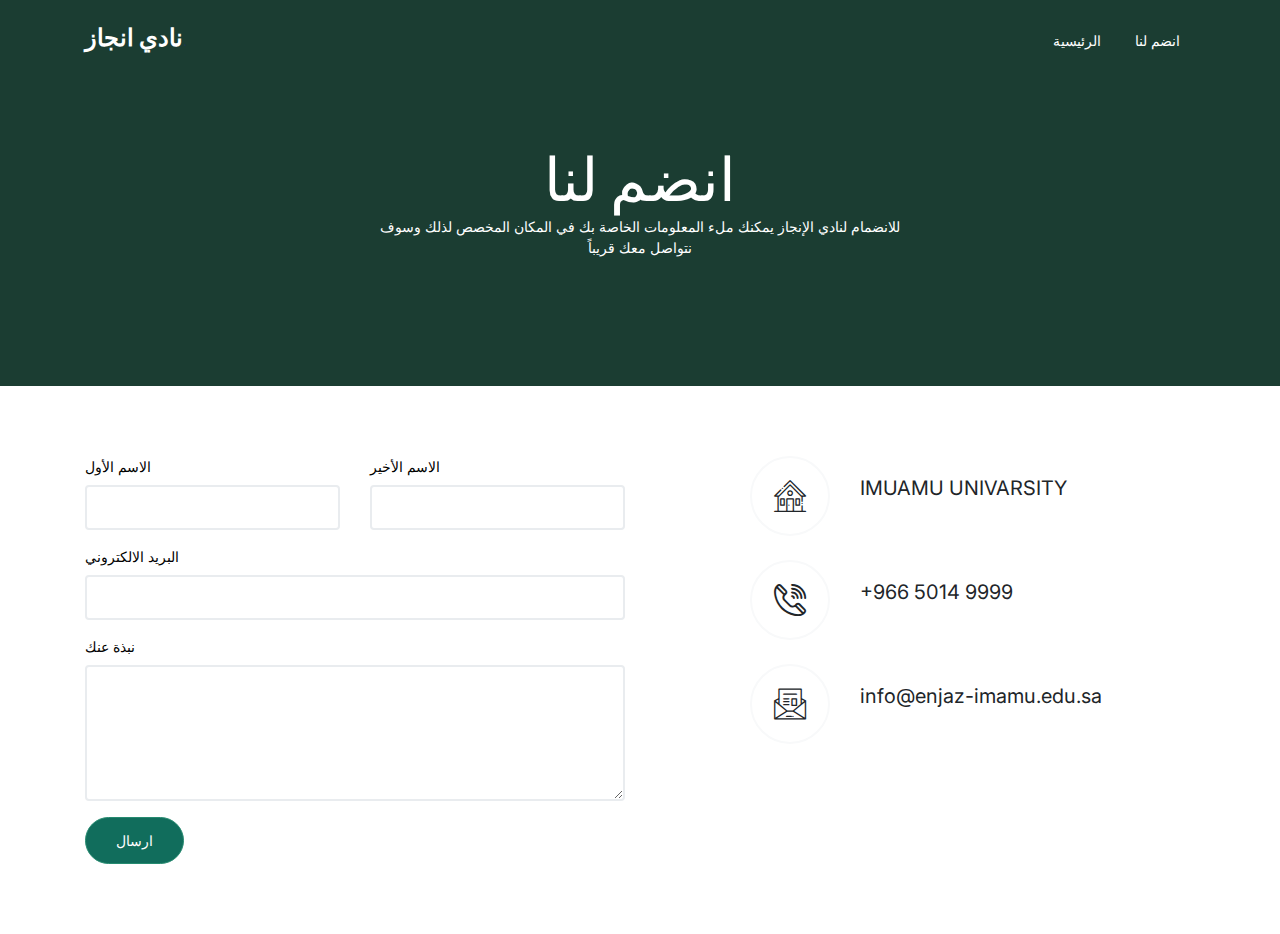
<file: contact.html>
<!-- /*
* Template Name: Tour
* Template Author: Untree.co
* Tempalte URI: https://untree.co/
* License: https://creativecommons.org/licenses/by/3.0/
*/ -->

<!doctype html>
<html lang="ar">
<head>
  <meta charset="utf-8">
  <meta name="viewport" content="width=device-width, initial-scale=1, shrink-to-fit=no">
  <meta name="author" content="Untree.co">
  <link rel="shortcut icon" href="favicon.png">

  <meta name="description" content="" />
  <meta name="keywords" content="bootstrap, bootstrap4" />

  <link rel="preconnect" href="https://fonts.googleapis.com">
  <link rel="preconnect" href="https://fonts.gstatic.com" crossorigin>
  <link href="https://fonts.googleapis.com/css2?family=Inter:wght@400;700&family=Source+Serif+Pro:wght@400;700&display=swap" rel="stylesheet">

  <link rel="stylesheet" href="css/bootstrap.min.css">
  <link rel="stylesheet" href="css/owl.carousel.min.css">
  <link rel="stylesheet" href="css/owl.theme.default.min.css">
  <link rel="stylesheet" href="css/jquery.fancybox.min.css">
  <link rel="stylesheet" href="fonts/icomoon/style.css">
  <link rel="stylesheet" href="fonts/flaticon/font/flaticon.css">
  <link rel="stylesheet" href="css/daterangepicker.css">
  <link rel="stylesheet" href="css/aos.css">
  <link rel="stylesheet" href="css/style.css">

  <title>انضم لنا</title>
</head>

<body>


  <div class="site-mobile-menu site-navbar-target">
    <div class="site-mobile-menu-header">
      <div class="site-mobile-menu-close">
        <span class="icofont-close js-menu-toggle"></span>
      </div>
    </div>
    <div class="site-mobile-menu-body"></div>
  </div>

  <nav class="site-nav">
    <div class="container">
      <div class="site-navigation">
        <a href="index.html" class="logo m-0">نادي انجاز</a><span class="text-primary">.</span></a>

        <ul class="js-clone-nav d-none d-lg-inline-block text-left site-menu float-right">
          <li class="active"><a href="index.html">الرئيسية</a></li>

          <!-- <li class="has-children">

            <a href="#">Dropdown</a>
            <ul class="dropdown">
              <li><a href="elements.html">Elements</a></li>
              <li><a href="#">Menu One</a></li>
              <li class="has-children">
                <a href="#">Menu Two</a>
                <ul class="dropdown">
                  <li><a href="#">Sub Menu One</a></li>
                  <li><a href="#">Sub Menu Two</a></li>
                  <li><a href="#">Sub Menu Three</a></li>
                </ul>
              </li>
              <li><a href="#">Menu Three</a></li>
            </ul>
          </li> -->

          <!-- <li><a href="services.html">Services</a></li>
          <li><a href="about.html">About</a></li> -->

          <li class="active"><a href="contact.html"> انضم لنا </a></li>
        </ul>

        <a href="#" class="burger ml-auto float-right site-menu-toggle js-menu-toggle d-inline-block d-lg-none light" data-toggle="collapse" data-target="#main-navbar">
          <span></span>
        </a>

      </div>
    </div>
  </nav>


  <div class="hero hero-inner">
    <div class="container">
      <div class="row align-items-center">
        <div class="col-lg-6 mx-auto text-center">
          <div class="intro-wrap">
            <h1 class="mb-0"> انضم لنا</h1>
            <p class="text-white"> للانضمام لنادي الإنجاز يمكنك ملء المعلومات الخاصة بك في المكان المخصص لذلك وسوف نتواصل معك قريباً             </p>
          </div>
        </div>
      </div>
    </div>
  </div>

  
  
  <div class="untree_co-section">
    <div class="container">
      <div class="row">
        <div class="col-lg-6 mb-5 mb-lg-0">
          <form class="contact-form" data-aos="fade-up" data-aos-delay="200">
            <div class="row">
              <div class="col-6">
                <div class="form-group">
                  <label class="text-black" for="fname">الاسم الأول</label>
                  <input type="text" class="form-control" id="fname">
                </div>
              </div>
              <div class="col-6">
                <div class="form-group">
                  <label class="text-black" for="lname">الاسم الأخير</label>
                  <input type="text" class="form-control" id="lname">
                </div>
              </div>
            </div>
            <div class="form-group">
              <label class="text-black" for="email">البريد الالكتروني</label>
              <input type="email" class="form-control" id="email">
            </div>

            <div class="form-group">
              <label class="text-black" for="message">نبذة عنك</label>
              <textarea name="" class="form-control" id="message" cols="30" rows="5"></textarea>
            </div>

            <button type="submit" class="btn btn-primary">ارسال</button>
          </form>
        </div>
        <div class="col-lg-5 ml-auto">
          <div class="quick-contact-item d-flex align-items-center mb-4">
            <span class="flaticon-house"></span>
            <address class="text">
              IMUAMU UNIVARSITY
            </address>
          </div>
          <div class="quick-contact-item d-flex align-items-center mb-4">
            <span class="flaticon-phone-call"></span>
            <address class="text">
              +966 5014 9999
            </address>
          </div>
          <div class="quick-contact-item d-flex align-items-center mb-4">
            <span class="flaticon-mail"></span>
            <address class="text">
              info@enjaz-imamu.edu.sa
            </address>
          </div>
        </div>
      </div>
    </div>
  </div>

  


  <script src="js/jquery-3.4.1.min.js"></script>
  <script src="js/popper.min.js"></script>
  <script src="js/bootstrap.min.js"></script>
  <script src="js/owl.carousel.min.js"></script>
  <script src="js/jquery.animateNumber.min.js"></script>
  <script src="js/jquery.waypoints.min.js"></script>
  <script src="js/jquery.fancybox.min.js"></script>
  <script src="js/aos.js"></script>
  <script src="js/moment.min.js"></script>
  <script src="js/daterangepicker.js"></script>

  <script src="js/typed.js"></script>
  
  <script src="js/custom.js"></script>

</body>

</html>
</file>
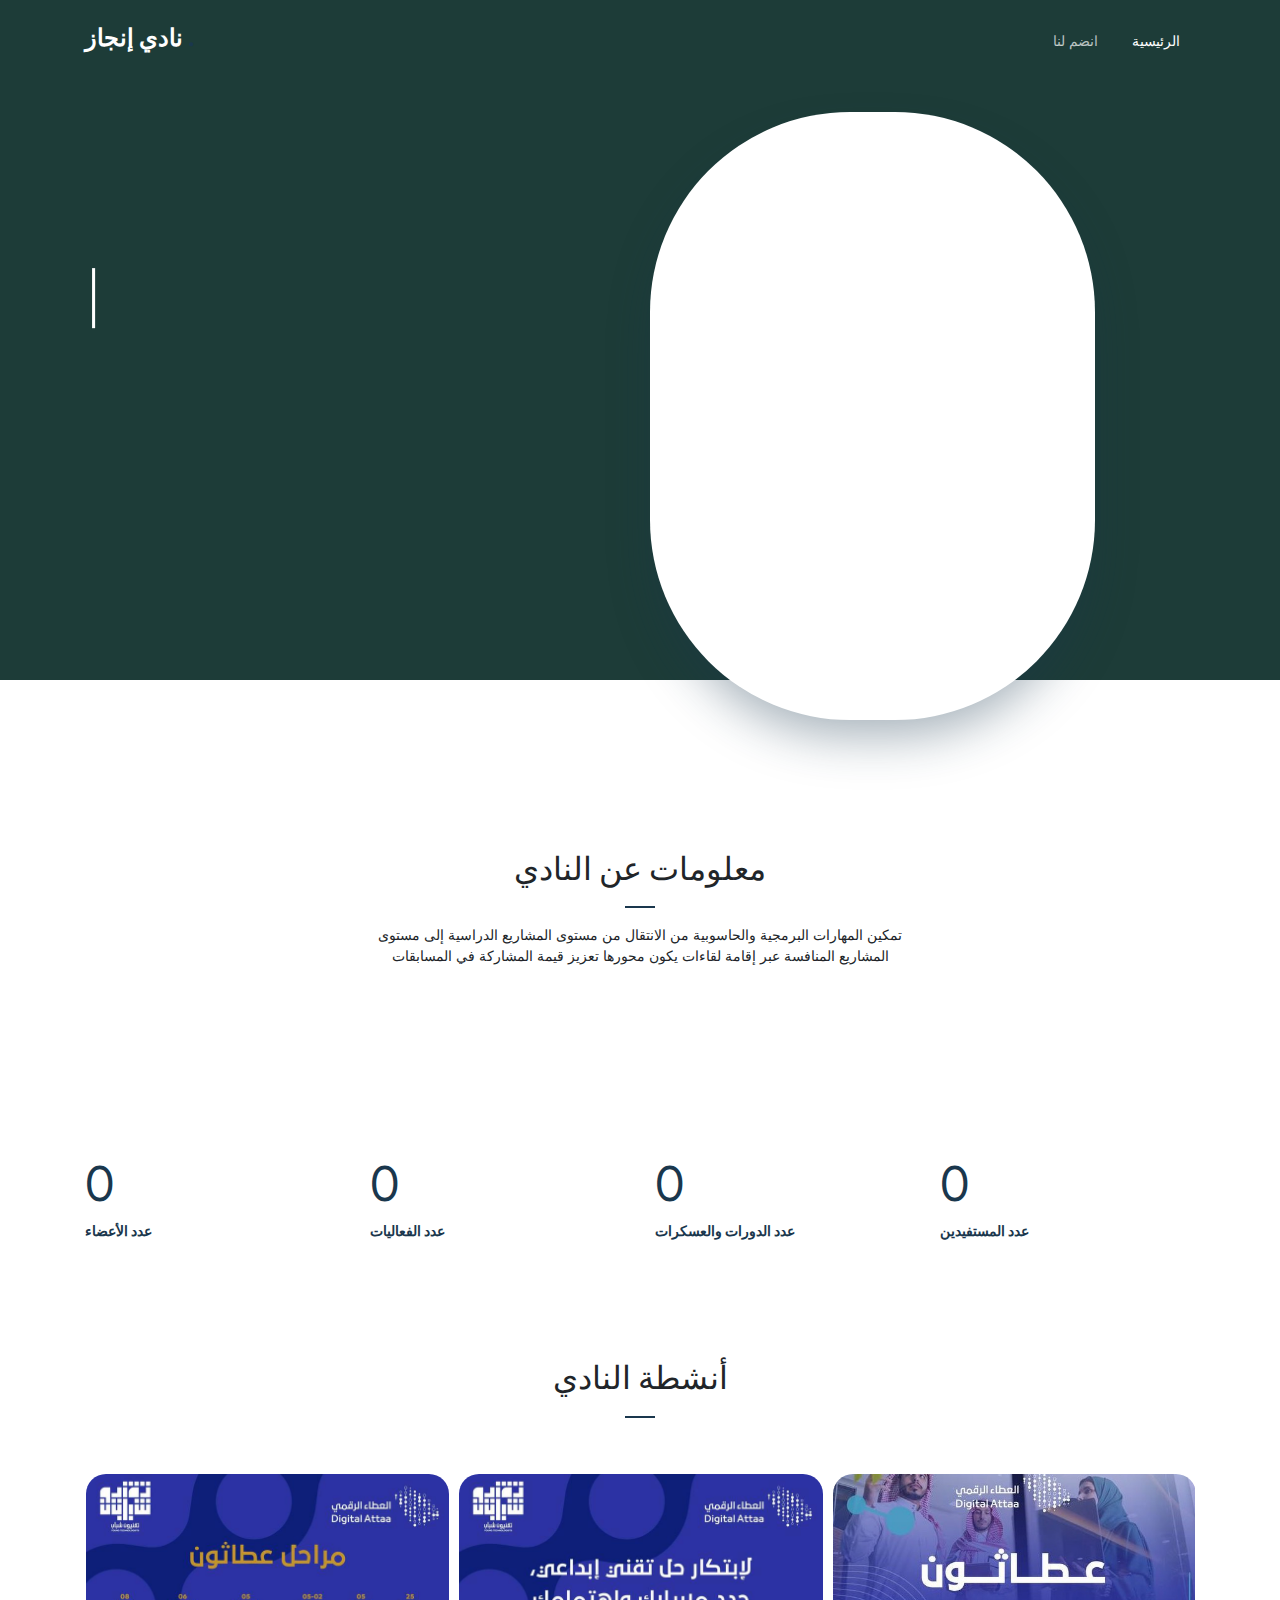
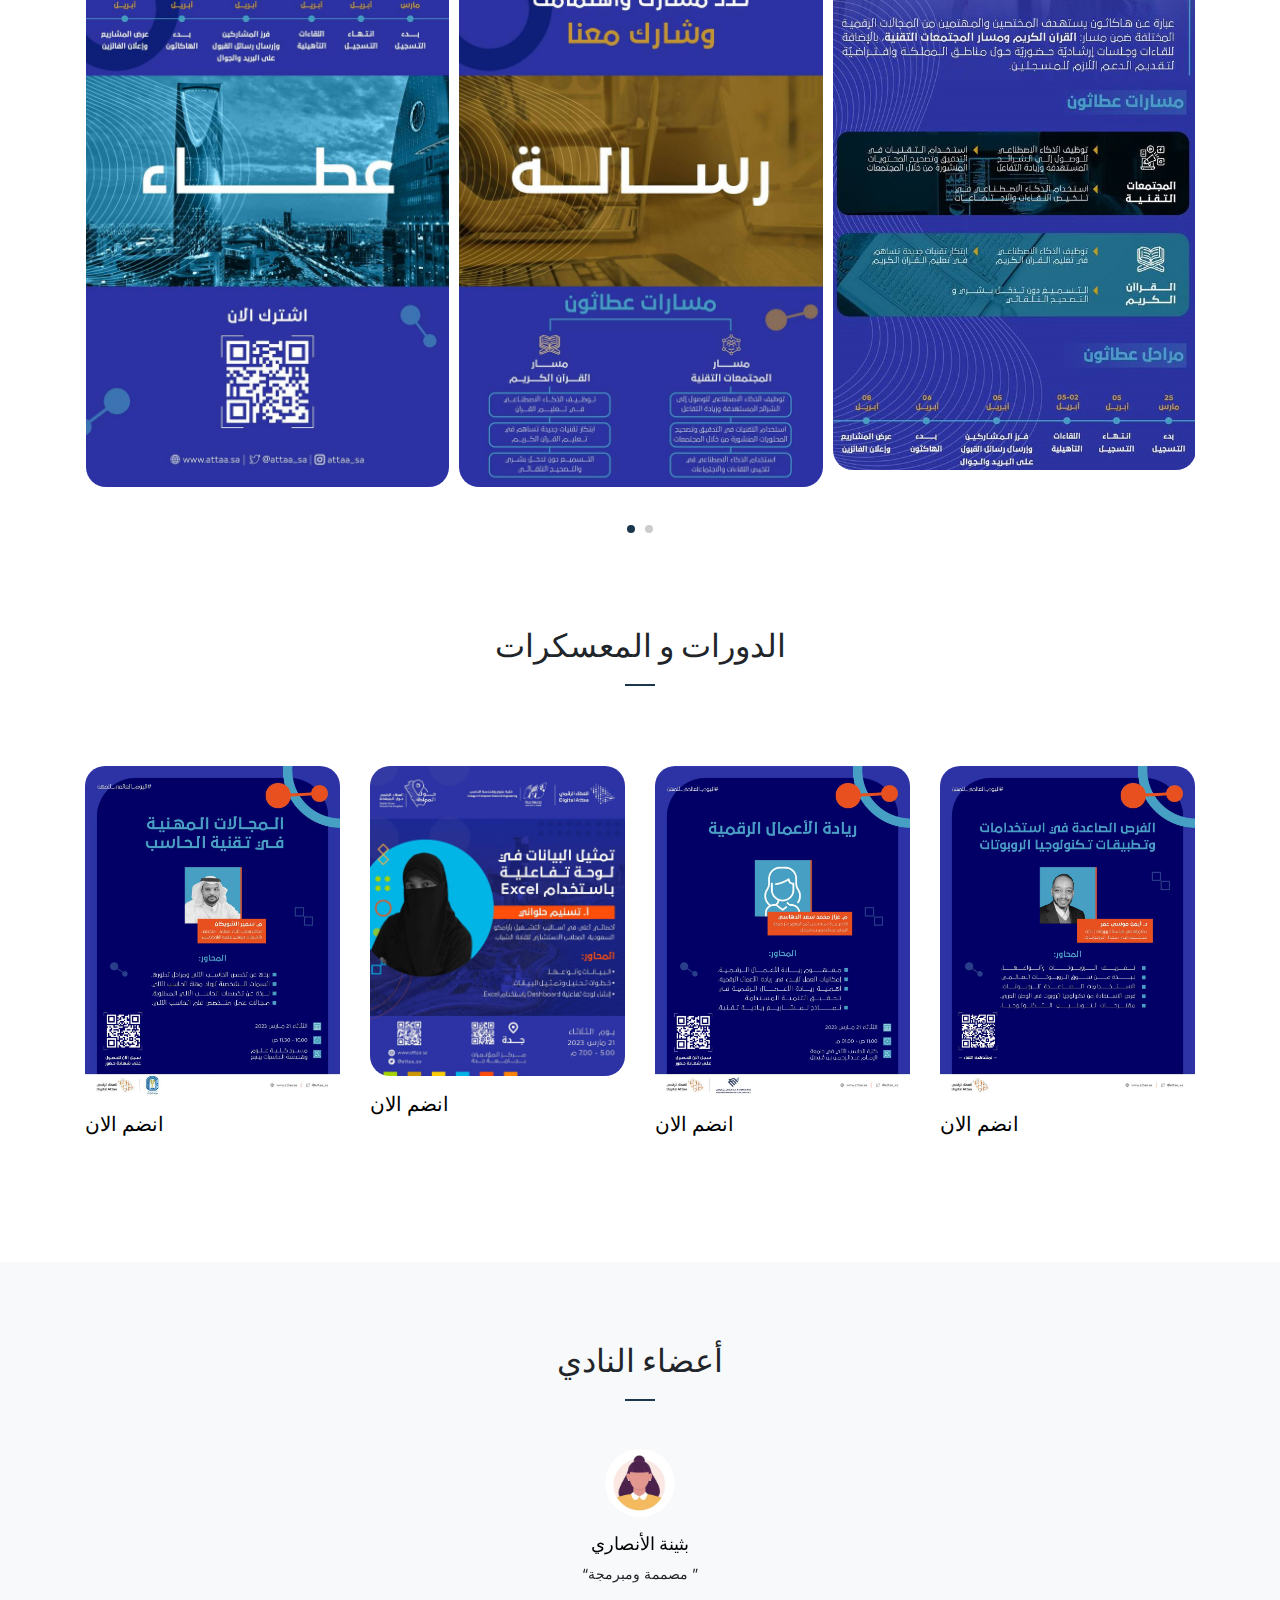
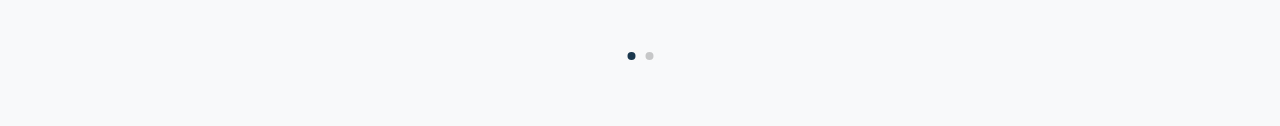
<file: p2.html>
<!-- /*
* License: https://creativecommons.org/licenses/by/3.0/
*/ -->

<!doctype html>
<html lang="ar">


<head>
	<meta charset="utf-8">
	<meta name="viewport" content="width=device-width, initial-scale=1, shrink-to-fit=no">
	<meta name="author" content="Untree.co">
	<link rel="shortcut icon" href="favicon.png">

	<meta name="description" content="" />
	<meta name="keywords" content="bootstrap, bootstrap4" />

	<link rel="preconnect" href="https://fonts.googleapis.com">
	<link rel="preconnect" href="https://fonts.gstatic.com" crossorigin>
	<link href="https://fonts.googleapis.com/css2?family=Inter:wght@400;700&family=Source+Serif+Pro:wght@400;700&display=swap" rel="stylesheet">

	<link rel="stylesheet" href="css/bootstrap.min.css">
	<link rel="stylesheet" href="css/owl.carousel.min.css">
	<link rel="stylesheet" href="css/owl.theme.default.min.css">
	<link rel="stylesheet" href="css/jquery.fancybox.min.css">
	<link rel="stylesheet" href="fonts/icomoon/style.css">
	<link rel="stylesheet" href="fonts/flaticon/font/flaticon.css">
	<link rel="stylesheet" href="css/daterangepicker.css">
	<link rel="stylesheet" href="css/aos.css">
	<link rel="stylesheet" href="css/style.css">

	<title>نادي إنجاز</title>
</head>






<body>

	<div class="site-mobile-menu site-navbar-target">
		<div class="site-mobile-menu-header">
			<div class="site-mobile-menu-close">
				<span class="icofont-close js-menu-toggle"></span>
			</div>
		</div>
		<div class="site-mobile-menu-body"></div>
	</div>



	<!-- nav -->
	<nav class="site-nav">
		<div class="container">
			<div class="site-navigation">
				<a href="index.html" class="logo m-0">نادي إنجاز <span class="text-primary">.</span></a>

				<ul class="js-clone-nav d-none d-lg-inline-block text-left site-menu float-right">
					<li><a href="contact.html">انضم لنا </a></li>
					<li class="active"><a href="index.html">الرئيسية</a></li>
				</ul>

				<a href="#" class="burger ml-auto float-right site-menu-toggle js-menu-toggle d-inline-block d-lg-none light" data-toggle="collapse" data-target="#main-navbar">
					<span></span>
				</a>

			</div>
		</div>
	</nav>











	<div class="hero">
		<div class="container">
			<div class="row align-items-center">
				<div class="col-lg-7">
					<div class="intro-wrap">
						<h1 class="mb-5">
							<span class="d-block"></span>
						
							

							<span class="typed-words">

							</span>
						</h1>

						<div class="row">
							<div class="col-12">

							</div>
						</div>
					</div>
				</div>









<!--صور البداية -->

				<div class="col-lg-5">
					<div class="slides">
						<img src="images/enjaz.png" alt="Image" class="img-fluid">
						<img src="images/enjaz.png" alt="Image" class="img-fluid">
						<img src="images/enjaz.png" alt="Image" class="img-fluid">
						<img src="images/enjaz.png" alt="Image" class="img-fluid">
					</div>
				</div>
			</div>
		</div>
	</div>



	








	<div class="untree_co-section">
		<div class="container">
			<div class="row mb-5 justify-content-center">
				<div class="col-lg-6 text-center">
					<h2 class="section-title text-center mb-3">معلومات عن النادي</h2>
					<p>  تمكين المهارات البرمجية والحاسوبية من الانتقال من مستوى المشاريع الدراسية إلى مستوى المشاريع المنافسة عبر إقامة لقاءات يكون محورها تعزيز قيمة المشاركة في المسابقات </p>
				</div>
			</div>
		</div>
	</div>







	<!-- counter -->

		<!-- counter -->
		<div class="untree_co-section count-numbers py-5">
			<div class="container">
			<div class="row">

				<div class="col-6 col-sm-6 col-md-6 col-lg-3">
				<div class="counter-wrap">
					<div class="counter">
					<span class="" data-number="30">0</span>
					</div>
					<span class="caption">عدد الأعضاء </span>
				</div>
				</div>

				<div class="col-6 col-sm-6 col-md-6 col-lg-3">
				<div class="counter-wrap">
					<div class="counter">
					<span class="" data-number="125">0</span>
					</div>
					<span class="caption">عدد الفعاليات</span>
				</div>
				</div>

				<div class="col-6 col-sm-6 col-md-6 col-lg-3">
				<div class="counter-wrap">
					<div class="counter">
					<span class="" data-number="65">0</span>
					</div>
					<span class="caption">عدد الدورات والعسكرات</span>
				</div>
				</div>

				<div class="col-6 col-sm-6 col-md-6 col-lg-3">
				<div class="counter-wrap">
					<div class="counter">
					<span class="" data-number="1500">0</span>
					</div>
					<span class="caption">عدد المستفيدين</span>
				</div>
				</div>

				

			</div>
			</div>
		</div>












	<!-- تعديل الفعاليات  -->

	<div class="untree_co-section">
		<div class="container">
			<div class="row text-center justify-content-center mb-5">
				<div class="col-lg-7"><h2 class="section-title text-center">أنشطة النادي</h2></div>
			</div>

			<div class="owl-carousel owl-3-slider">



				<div class="item">
					<a class="media-thumb" href="images\01.jpeg" data-fancybox="gallery">
						<div class="media-text">
							<!-- <h2>اسم الفعالية</h2>
							<span class="location">وصف الفعالية</span> -->
						</div>
						<img src="images\01.jpeg" alt="Image" class="img-fluid">
					</a> 
				</div>


				<div class="item">
					<a class="media-thumb" href="images\02.jpeg" data-fancybox="gallery">
						<div class="media-text">
							<!-- <h2>اسم الفعالية</h2>
							<span class="location">وصف الفعالية</span> -->
						</div>
						<img src="images\02.jpeg" alt="Image" class="img-fluid">
					</a> 
				</div>

				<div class="item">
					<a class="media-thumb" href="images\03.jpeg" data-fancybox="gallery">
						<div class="media-text">
							<!-- <h2>اسم الفعالية</h2>
							<span class="location">وصف الفعالية</span> -->
						</div>
						<img src="images\03.jpeg" alt="Image" class="img-fluid">
					</a> 
				</div>


				<div class="item">
					<a class="media-thumb" href="images\04.jpeg" data-fancybox="gallery">
						<div class="media-text">
							<!-- <h2>اسم الفعالية</h2>
							<span class="location">وصف الفعالية</span> -->
						</div>
						<img src="images\04.jpeg" alt="Image" class="img-fluid">
					</a> 
				</div>

				<div class="item">
					<a class="media-thumb" href="images\01.jpeg" data-fancybox="gallery">
						<div class="media-text">
							<!-- <h2>اسم الفعالية</h2>
							<span class="location">وصف الفعالية</span> -->
						</div>
						<img src="images\01.jpeg" alt="Image" class="img-fluid">
					</a> 
				</div>

				<div class="item">
					<a class="media-thumb" href="images\01.jpeg" data-fancybox="gallery">
						<div class="media-text">
							<!-- <h2>اسم الفعالية</h2>
							<span class="location">وصف الفعالية</span> -->
						</div>
						<img src="images\01.jpeg" alt="Image" class="img-fluid">
					</a> 
				</div>

			</div>

		</div>
	</div>






	<!-- الدورات والمعسكرات -->


	<div class="untree_co-section">
		<div class="container">
			<div class="row justify-content-center text-center mb-5">
				<div class="col-lg-6">
					<h2 class="section-title text-center mb-3">الدورات و المعسكرات</h2>
					<p></p>
				</div>
			</div>
			<div class="row">
				<div class="col-6 col-sm-6 col-md-6 col-lg-3 mb-4 mb-lg-0">
					<div class="media-1">
						<a href="https://twitter.com/Attaa_SA/status/1637877419649409030?s=20" class="d-block mb-3"><img src="images/D4.jpeg" alt="Image" class="img-fluid"></a>
						<div class="d-flex align-items-center">
							<div>
								<h3><a href="https://twitter.com/Attaa_SA/status/1637877419649409030?s=20">انضم الان </a></h3>
								<div class="price ml-auto">
								</div>
							</div>
							
						</div>
					</div>
				</div>


				<div class="col-6 col-sm-6 col-md-6 col-lg-3 mb-4 mb-lg-0">
					<div class="media-1">
						<a href="https://twitter.com/Attaa_SA/status/1636267378848813056?s=20" class="d-block mb-3"><img src="images/D3.jpeg" alt="Image" class="img-fluid"></a>

						<div class="d-flex align-items-center">
							<div>
								<h3><a href="https://twitter.com/Attaa_SA/status/1636267378848813056?s=20">انضم الان  </a></h3>
								<div class="price ml-auto">
								</div>
							</div>
							
						</div>
					</div>
				</div>


				<div class="col-6 col-sm-6 col-md-6 col-lg-3 mb-4 mb-lg-0">
					<div class="media-1">
						<a href="https://twitter.com/Attaa_SA/status/1637861581034774538?s=20" class="d-block mb-3"><img src="images/D2.jpeg" alt="Image" class="img-fluid"></a>
						<div class="d-flex align-items-center">
							<div>
								<h3><a href="https://twitter.com/Attaa_SA/status/1637861581034774538?s=20"><span>انضم الان </span></a></h3>
								<div class="price ml-auto">
								</div>
							</div>
							
						</div>	
					</div>
				</div>


				<div class="col-6 col-sm-6 col-md-6 col-lg-3 mb-4 mb-lg-0">
					<div class="media-1">
						<a href="https://twitter.com/Attaa_SA/status/1637521756800839683?s=20" class="d-block mb-3"><img src="images/D1.jpeg" alt="Image" class="img-fluid"></a>
						<div class="d-flex align-items-center">
							<div>
								<h3><a href="https://twitter.com/Attaa_SA/status/1637521756800839683?s=20">انضم الان </a></h3>
								<div class="price ml-auto">
								</div>
							</div>
							
						</div>
					</div>
				</div>




			</div>
		</div>
	</div>


	


	


		<!-- اعضاء النادي -->

		<div class="untree_co-section testimonial-section mt-5">
			<div class="container">
				<div class="row justify-content-center">
					<div class="col-lg-7 text-center">
						<h2 class="section-title text-center mb-5">أعضاء النادي</h2>
	
	
						<div class="owl-single owl-carousel no-nav">
							<div class="testimonial mx-auto">
								<figure class="img-wrap">
									<img src="images/p11.png" alt="Image" class="img-fluid">
								</figure>
								<h3 class="name">بثينة الأنصاري </h3>
								<blockquote>
									<p>&ldquo;مصممة ومبرمجة &rdquo;</p>
								</blockquote>
							</div>
	
							<div class="testimonial mx-auto">
								<figure class="img-wrap">
									<img src="images/p22.png" alt="Image" class="img-fluid">
								</figure>
								<h3 class="name">نورة الشرهان </h3>
								<blockquote>
									<p>&ldquo;مصممة ومبرمجة &rdquo;</p>
								</blockquote>
							</div>
	
	
						</div>
	
					</div>
				</div>
			</div>
		</div>
	</div>






















		





<!-- contact -->
<!-- 

	<div class="site-footer">
		<div class="inner first">
			<div class="container">
				<div class="row">
					<div class="col-md-6 col-lg-4">
						<div class="widget">
							<h3 class="heading">About Tour</h3>
							<p>					</p>
						</div>
						<div class="widget">
							<ul class="list-unstyled social">
								<li><a href="#"><span class="icon-twitter"></span></a></li>
								<li><a href="#"><span class="icon-instagram"></span></a></li>
								<li><a href="#"><span class="icon-facebook"></span></a></li>
								<li><a href="#"><span class="icon-linkedin"></span></a></li>
								<li><a href="#"><span class="icon-dribbble"></span></a></li>
								<li><a href="#"><span class="icon-pinterest"></span></a></li>
								<li><a href="#"><span class="icon-apple"></span></a></li>
								<li><a href="#"><span class="icon-google"></span></a></li>
							</ul>
						</div>
					</div>
					<div class="col-md-6 col-lg-2 pl-lg-5">
						<div class="widget">
							<h3 class="heading">Pages</h3>
							<ul class="links list-unstyled">
								<li><a href="#">Blog</a></li>
								<li><a href="#">About</a></li>
								<li><a href="#">Contact</a></li>
							</ul>
						</div>
					</div>
					<div class="col-md-6 col-lg-2">
						<div class="widget">
							<h3 class="heading">Resources</h3>
							<ul class="links list-unstyled">
								<li><a href="#">Blog</a></li>
								<li><a href="#">About</a></li>
								<li><a href="#">Contact</a></li>
							</ul>
						</div>
					</div>
					<div class="col-md-6 col-lg-4">
						<div class="widget">
							<h3 class="heading">Contact</h3>
							<ul class="list-unstyled quick-info links">
								<li class="email"><a href="#">mail@example.com</a></li>
								<li class="phone"><a href="#">+1 222 212 3819</a></li>
								<li class="address"><a href="#">43 Raymouth Rd. Baltemoer, London 3910</a></li>
							</ul>
						</div>
					</div>
				</div>
			</div>
		</div> -->



		<div class="inner dark">
			<div class="container">
				<div class="row text-center">
					<div class="col-md-8 mb-3 mb-md-0 mx-auto">
					</div>
					
				</div>
			</div>
		</div>
	</div>

	<div id="overlayer"></div>
	<div class="loader">
		<div class="spinner-border" role="status">
			<span class="sr-only">Loading...</span>
		</div>
	</div>

	<script src="js/jquery-3.4.1.min.js"></script>
	<script src="js/popper.min.js"></script>
	<script src="js/bootstrap.min.js"></script>
	<script src="js/owl.carousel.min.js"></script>
	<script src="js/jquery.animateNumber.min.js"></script>
	<script src="js/jquery.waypoints.min.js"></script>
	<script src="js/jquery.fancybox.min.js"></script>
	<script src="js/aos.js"></script>
	<script src="js/moment.min.js"></script>
	<script src="js/daterangepicker.js"></script>

	<script src="js/typed.js"></script>
	<script>
		$(function() {
			var slides = $('.slides'),
			images = slides.find('img');

			images.each(function(i) {
				$(this).attr('data-id', i + 1);
			})

			var typed = new Typed('.typed-words', {
				strings: ["تطوير القدرات البرمجية"," ربط الفرص بالمهارات", "تأطير التعلم بالإنجاز"," رفع مستوى التقييم", "خلق بيئة جاذبة"],
				typeSpeed: 50,
				backSpeed: 20,
				backDelay: 4000,
				startDelay: 1000,
				loop: true,
				showCursor: true,
				preStringTyped: (arrayPos, self) => {
					arrayPos++;
					console.log(arrayPos);
					$('.slides img').removeClass('active');
					$('.slides img[data-id="'+arrayPos+'"]').addClass('active');
				}

			});
		})
	</script>

	<script src="js/custom.js"></script>

</body>

</html>
</file>
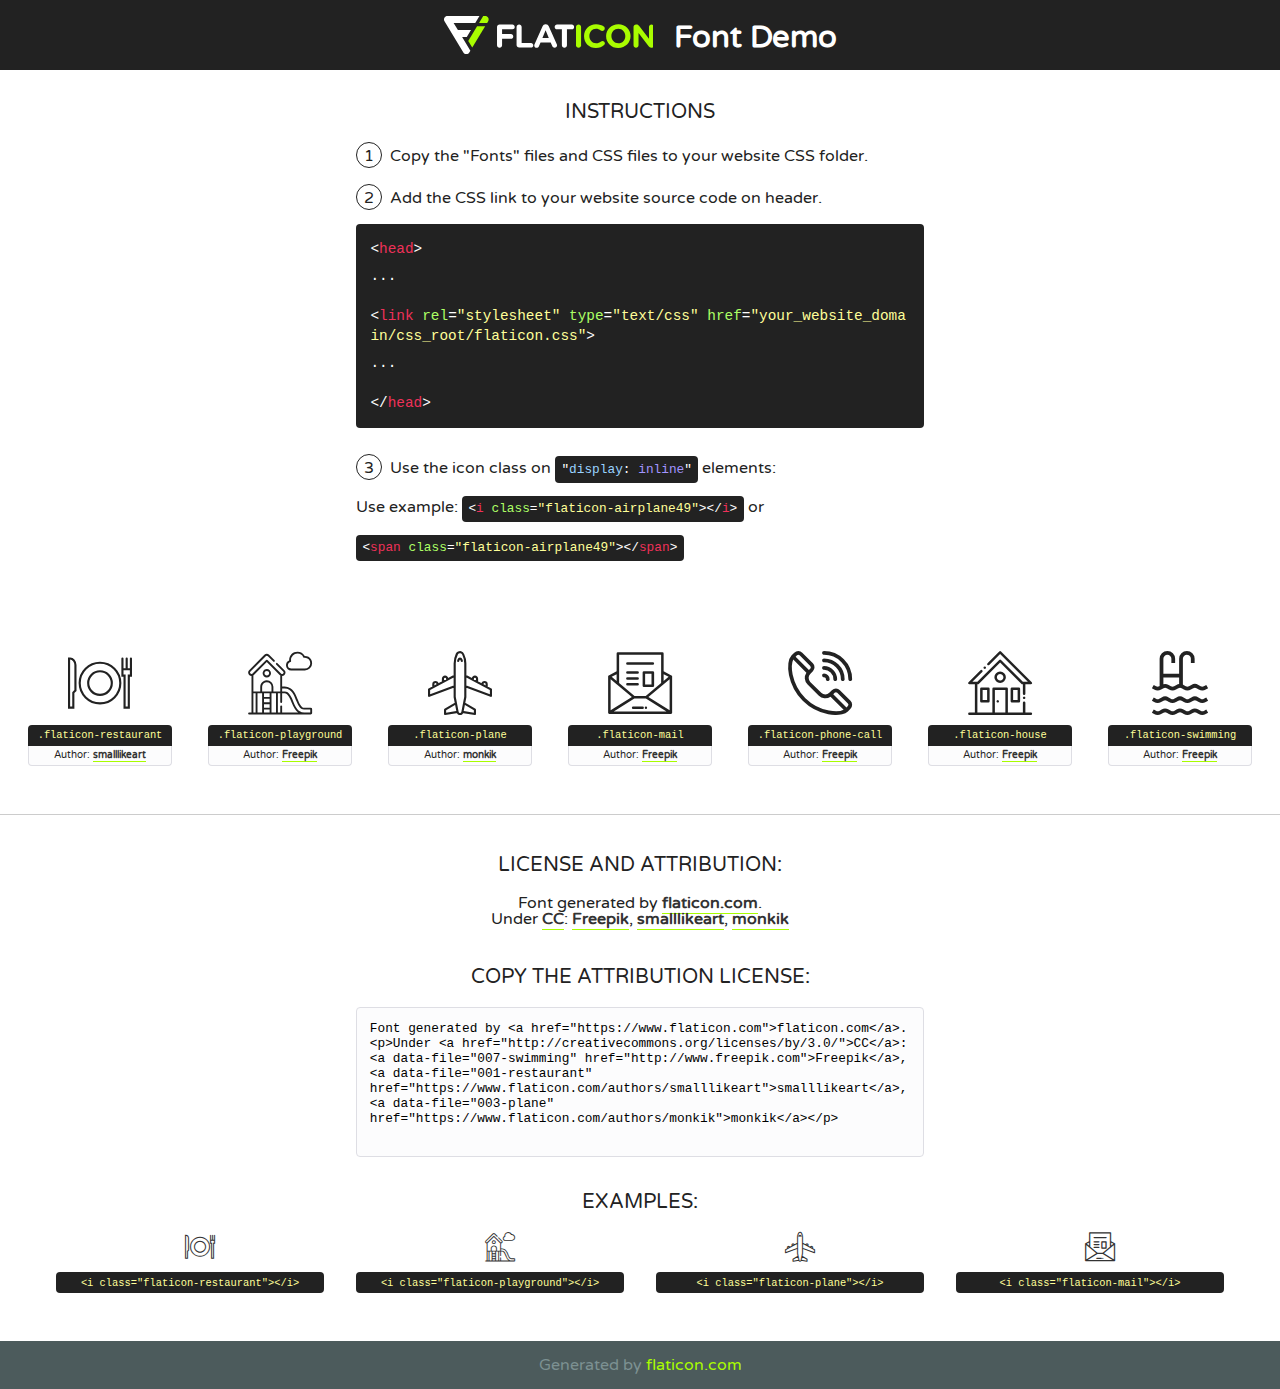
<file: fonts/flaticon/font/flaticon.html>
<!DOCTYPE html>
<!--
  Flaticon icon font: Flaticon
  Creation date: 17/08/2020 06:54
-->
<html>
<!DOCTYPE html>
<html>

<head>
    <title>Flaticon WebFont</title>
    <link href="http://fonts.googleapis.com/css?family=Varela+Round" rel="stylesheet" type="text/css" />
    <link rel="stylesheet" type="text/css" href="flaticon.css">
    <meta charset="UTF-8">
    <style>
    html, body, div, span, applet, object, iframe,
    h1, h2, h3, h4, h5, h6, p, blockquote, pre,
    a, abbr, acronym, address, big, cite, code,
    del, dfn, em, img, ins, kbd, q, s, samp,
    small, strike, strong, sub, sup, tt, var,
    b, u, i, center,
    dl, dt, dd, ol, ul, li,
    fieldset, form, label, legend,
    table, caption, tbody, tfoot, thead, tr, th, td,
    article, aside, canvas, details, embed, 
    figure, figcaption, footer, header, hgroup, 
    menu, nav, output, ruby, section, summary,
    time, mark, audio, video {
        margin: 0;
        padding: 0;
        border: 0;
        font-size: 100%;
        font: inherit;
        vertical-align: baseline;
    }
    /* HTML5 display-role reset for older browsers */
    article, aside, details, figcaption, figure, 
    footer, header, hgroup, menu, nav, section {
        display: block;
    }
    body {
        line-height: 1;
    }
    ol, ul {
        list-style: none;
    }
    blockquote, q {
        quotes: none;
    }
    blockquote:before, blockquote:after,
    q:before, q:after {
        content: '';
        content: none;
    }
    table {
        border-collapse: collapse;
        border-spacing: 0;
    }
    body {
        font-family: 'Varela Round', Helvetica, Arial, sans-serif;
        font-size: 16px;
        color: #222;
    }
    a {
        color: #333;
        border-bottom: 1px solid #a9fd00;
        font-weight: bold;
        text-decoration: none;
    }
    * {
        -moz-box-sizing: border-box;
        -webkit-box-sizing: border-box;
        box-sizing: border-box;
        margin: 0;
        padding: 0;
    }
    [class^="flaticon-"]:before, [class*=" flaticon-"]:before, [class^="flaticon-"]:after, [class*=" flaticon-"]:after {
        font-family: Flaticon;
        font-size: 30px;
        font-style: normal;
        margin-left: 20px;
        color: #333;
    }
    .wrapper {
        max-width: 600px;
        margin: auto;
        padding: 0 1em;
    }
    .title {
        font-size: 1.25em;
        text-align: center;
        margin-bottom: 1em;
        text-transform: uppercase;
    }
    header {
        text-align: center;
        background-color: #222;
        color: #fff;
        padding: 1em;
    }
    header .logo {
        width: 210px;
        height: 38px;
        display: inline-block;
        vertical-align: middle;
        margin-right: 1em;
        border: none;
    }
    header strong {
        font-size: 1.95em;
        font-weight: bold;
        vertical-align: middle;
        margin-top: 5px;
        display: inline-block;
    }
    .demo {
        margin: 2em auto;
        line-height: 1.25em;
    }
    .demo ul li {
        margin-bottom: 1em;
    }
    .demo ul li .num {
        color: #222;
        border-radius: 20px;
        display: inline-block;
        width: 26px;
        padding: 3px;
        height: 26px;
        text-align: center;
        margin-right: 0.5em;
        border: 1px solid #222;
    }
    .demo ul li code {
        background-color: #222;
        border-radius: 4px;
        padding: 0.25em 0.5em;
        display: inline-block;
        color: #fff;
        font-family: Consolas,Monaco,Lucida Console,Liberation Mono,DejaVu Sans Mono,Bitstream Vera Sans Mono,Courier New, monospace;
        font-weight: lighter;
        margin-top: 1em;
        font-size: 0.8em;
        word-break: break-all;
    }
    .demo ul li code.big {
        padding: 1em;
        font-size: 0.9em;
    }
    .demo ul li code .red {
        color: #EF3159;
    }
    .demo ul li code .green {
        color: #ACFF65;
    }
    .demo ul li code .yellow {
        color: #FFFF99;
    }
    .demo ul li code .blue {
        color: #99D3FF;
    }
    .demo ul li code .purple {
        color: #A295FF;
    }
    .demo ul li code .dots {
        margin-top: 0.5em;
        display: block;
    }
    #glyphs {
        border-bottom: 1px solid #ccc;
        padding: 2em 0;
        text-align: center;
    }
    .glyph {
        display: inline-block;
        width: 9em;
        margin: 1em;
        text-align: center;
        vertical-align: top;
        background: #FFF;
    }
    .glyph .glyph-icon {
        padding: 10px;
        display: block;
        font-family:"Flaticon";
        font-size: 64px;
        line-height: 1;
    }
    .glyph .glyph-icon:before {
        font-size: 64px;
        color: #222;
        margin-left: 0;
    }
    .class-name {
        font-size: 0.65em;
        background-color: #222;
        color: #fff;
        border-radius: 4px 4px 0 0;
        padding: 0.5em;
        color: #FFFF99;
        font-family: Consolas,Monaco,Lucida Console,Liberation Mono,DejaVu Sans Mono,Bitstream Vera Sans Mono,Courier New, monospace;
    }
    .author-name {
        font-size: 0.6em;
        background-color: #fcfcfd;
        border: 1px solid #DEDEE4;
        border-top: 0;
        border-radius: 0 0 4px 4px;
        padding: 0.5em;
    }
    .class-name:last-child {
        font-size: 10px;
        color:#888;
    }
    .class-name:last-child a {
        font-size: 10px;
        color:#555;
    }
    .class-name:last-child a:hover {
        color:#a9fd00;
    }
    .glyph > input {
        display: block;
        width: 100px;
        margin: 5px auto;
        text-align: center;
        font-size: 12px;
        cursor: text;
    }
    .glyph > input.icon-input {
        font-family:"Flaticon";
        font-size: 16px;
        margin-bottom: 10px;
    }
    .attribution .title {
        margin-top: 2em;
    }
    .attribution textarea {
        background-color: #fcfcfd;
        padding: 1em;
        border: none;
        box-shadow: none;
        border: 1px solid #DEDEE4;
        border-radius: 4px;
        resize: none;
        width: 100%;
        height: 150px;
        font-size: 0.8em;
        font-family: Consolas,Monaco,Lucida Console,Liberation Mono,DejaVu Sans Mono,Bitstream Vera Sans Mono,Courier New, monospace;
        -webkit-appearance: none;
    }
    .iconsuse {
        margin: 2em auto;
        text-align: center;
        max-width: 1200px;
    }
    .iconsuse:after {
        content: '';
        display: table;
        clear: both;
    }
    .iconsuse .image {
        float: left;
        width: 25%;
        padding: 0 1em;
    }
    .iconsuse .image p {
        margin-bottom: 1em;
    }
    .iconsuse .image span {
        display: block;
        font-size: 0.65em;
        background-color: #222;
        color: #fff;
        border-radius: 4px;
        padding: 0.5em;
        color: #FFFF99;
        margin-top: 1em;
        font-family: Consolas,Monaco,Lucida Console,Liberation Mono,DejaVu Sans Mono,Bitstream Vera Sans Mono,Courier New, monospace;
    }
    #footer {
        text-align: center;
        background-color: #4C5B5C;
        color: #7c9192;
        padding: 1em;
    }
    #footer a {
        border: none;
        color: #a9fd00;
        font-weight: normal;
    }
    @media (max-width: 960px) {
        .iconsuse .image {
            width: 50%;
        }
    }
    @media (max-width: 560px) {
        .iconsuse .image {
            width: 100%;
        }
    }
    </style>
</head>

<body class="characters-off">

    <header>
        <a href="https://www.flaticon.com" target="_blank" class="logo">
            <svg version="1.1" xmlns="http://www.w3.org/2000/svg" xmlns:xlink="http://www.w3.org/1999/xlink" xmlns:a="http://ns.adobe.com/AdobeSVGViewerExtensions/3.0/" viewBox="0 0 560.875 102.036" enable-background="new 0 0 560.875 102.036" xml:space="preserve">
                <defs>
                </defs>
                <g>
                    <g class="letters">
                        <path fill="#ffffff" d="M141.596,29.675c0-3.777,2.985-6.767,6.764-6.767h34.438c3.426,0,6.15,2.728,6.15,6.15
                        c0,3.43-2.724,6.149-6.15,6.149h-27.674v13.091h23.719c3.429,0,6.151,2.724,6.151,6.15c0,3.43-2.723,6.149-6.151,6.149h-23.719
                        v17.574c0,3.773-2.986,6.761-6.764,6.761c-3.779,0-6.764-2.989-6.764-6.761V29.675z"></path>
                        <path fill="#ffffff" d="M193.844,29.149c0-3.781,2.985-6.767,6.764-6.767c3.776,0,6.763,2.985,6.763,6.767v42.957h25.039
                        c3.426,0,6.149,2.726,6.149,6.153c0,3.425-2.723,6.15-6.149,6.15h-31.802c-3.779,0-6.764-2.986-6.764-6.768V29.149z"></path>
                        <path fill="#ffffff" d="M241.891,75.71l21.438-48.407c1.492-3.341,4.215-5.357,7.906-5.357h0.792
                        c3.686,0,6.323,2.017,7.815,5.357l21.439,48.407c0.436,0.967,0.701,1.845,0.701,2.723c0,3.602-2.809,6.501-6.414,6.501
                        c-3.161,0-5.269-1.845-6.499-4.655l-4.132-9.661h-27.059l-4.301,10.102c-1.144,2.631-3.426,4.214-6.237,4.214
                        c-3.517,0-6.24-2.81-6.24-6.325C241.1,77.64,241.451,76.677,241.891,75.71z M279.932,58.666l-8.521-20.297l-8.526,20.297H279.932
                        z"></path>
                        <path fill="#ffffff" d="M314.864,35.387H301.86c-3.429,0-6.239-2.813-6.239-6.238c0-3.429,2.811-6.24,6.239-6.24h39.533
                        c3.426,0,6.237,2.811,6.237,6.24c0,3.425-2.811,6.238-6.237,6.238h-13.001v42.785c0,3.773-2.99,6.761-6.764,6.761
                        c-3.779,0-6.764-2.989-6.764-6.761V35.387z"></path>
                        <path fill="#A9FD00" d="M352.615,29.149c0-3.781,2.985-6.767,6.767-6.767c3.774,0,6.761,2.985,6.761,6.767v49.024
                        c0,3.773-2.987,6.761-6.761,6.761c-3.781,0-6.767-2.989-6.767-6.761V29.149z"></path>
                        <path fill="#A9FD00" d="M374.132,53.836v-0.179c0-17.481,13.178-31.801,32.065-31.801c9.22,0,15.459,2.458,20.557,6.238
                        c1.402,1.054,2.637,2.985,2.637,5.357c0,3.692-2.985,6.59-6.681,6.59c-1.845,0-3.071-0.702-4.044-1.319
                        c-3.776-2.813-7.729-4.393-12.562-4.393c-10.364,0-17.831,8.611-17.831,19.154v0.173c0,10.542,7.291,19.329,17.831,19.329
                        c5.715,0,9.492-1.756,13.359-4.834c1.049-0.874,2.458-1.491,4.039-1.491c3.429,0,6.325,2.813,6.325,6.236
                        c0,2.106-1.056,3.78-2.282,4.834c-5.539,4.834-12.036,7.733-21.878,7.733C387.572,85.464,374.132,71.493,374.132,53.836z"></path>
                        <path fill="#A9FD00" d="M433.009,53.836v-0.179c0-17.481,13.79-31.801,32.766-31.801c18.981,0,32.592,14.143,32.592,31.628v0.173
                        c0,17.483-13.785,31.807-32.769,31.807C446.625,85.464,433.009,71.32,433.009,53.836z M484.224,53.836v-0.179
                        c0-10.539-7.725-19.326-18.626-19.326c-10.893,0-18.449,8.611-18.449,19.154v0.173c0,10.542,7.73,19.329,18.626,19.329
                        C476.676,72.986,484.224,64.378,484.224,53.836z"></path>
                        <path fill="#A9FD00" d="M506.233,29.321c0-3.774,2.99-6.763,6.767-6.763h1.401c3.252,0,5.183,1.583,7.029,3.953l26.093,34.265
                        V29.059c0-3.692,2.99-6.677,6.681-6.677c3.683,0,6.671,2.985,6.671,6.677v48.934c0,3.78-2.987,6.765-6.764,6.765h-0.436
                        c-3.257,0-5.188-1.581-7.034-3.953l-27.056-35.492v32.944c0,3.687-2.985,6.676-6.678,6.676c-3.683,0-6.673-2.989-6.673-6.676
                        V29.321z"></path>
                    </g>
                    <g class="insignia">
                        <path fill="#ffffff" d="M48.372,56.137h12.517l11.156-18.537H37.186L25.688,18.539h57.825L94.668,0H9.271
                        C5.925,0,2.842,1.801,1.198,4.716c-1.644,2.907-1.593,6.482,0.134,9.343l50.38,83.501c1.678,2.781,4.689,4.476,7.938,4.476
                        c3.246,0,6.257-1.695,7.935-4.476l2.898-4.804L48.372,56.137z"></path>
                        <g class="i">
                            <path fill="#A9FD00" d="M93.575,18.539h0.031v0.004l21.652,0.004l2.705-4.488c1.727-2.861,1.778-6.436,0.133-9.343
                            C116.454,1.801,113.371,0,110.026,0h-5.294L93.575,18.539z"></path>
                            <polygon fill="#A9FD00" points="88.291,27.356 64.725,66.486 75.519,84.404 109.942,27.356"></polygon>
                        </g>
                    </g>
                </g>
            </svg>
        </a>
        <strong>Font Demo</strong>
    </header>


    <section class="demo wrapper">

        <p class="title">Instructions</p>

        <ul>
            <li>
                <span class="num">1</span>Copy the "Fonts" files and CSS files to your website CSS folder.
            </li>
            <li>
                <span class="num">2</span>Add the CSS link to your website source code on header.
                <code class="big">
                    &lt;<span class="red">head</span>&gt;
                    <br/><span class="dots">...</span>
                    <br/>&lt;<span class="red">link</span> <span class="green">rel</span>=<span class="yellow">"stylesheet"</span> <span class="green">type</span>=<span class="yellow">"text/css"</span> <span class="green">href</span>=<span class="yellow">"your_website_domain/css_root/flaticon.css"</span>&gt;
                    <br/><span class="dots">...</span>
                    <br/>&lt;/<span class="red">head</span>&gt;
                </code>
            </li>

            <li>
                <p>
                    <span class="num">3</span>Use the icon class on <code>"<span class="blue">display</span>:<span class="purple"> inline</span>"</code> elements:
                    <br />
                    Use example: <code>&lt;<span class="red">i</span> <span class="green">class</span>=<span class="yellow">&quot;flaticon-airplane49&quot;</span>&gt;&lt;/<span class="red">i</span>&gt;</code> or <code>&lt;<span class="red">span</span> <span class="green">class</span>=<span class="yellow">&quot;flaticon-airplane49&quot;</span>&gt;&lt;/<span class="red">span</span>&gt;</code>
            </li>
        </ul>

    </section>




   <section id="glyphs">          
    
      
        <div class="glyph"><div class="glyph-icon flaticon-restaurant"></div>
            <div class="class-name">.flaticon-restaurant</div>
            <div class="author-name">Author: <a data-file="001-restaurant" href="https://www.flaticon.com/authors/smalllikeart">smalllikeart</a> </div> 
        </div>        
        
        <div class="glyph"><div class="glyph-icon flaticon-playground"></div>
            <div class="class-name">.flaticon-playground</div>
            <div class="author-name">Author: <a data-file="002-playground" href="http://www.freepik.com">Freepik</a> </div> 
        </div>        
        
        <div class="glyph"><div class="glyph-icon flaticon-plane"></div>
            <div class="class-name">.flaticon-plane</div>
            <div class="author-name">Author: <a data-file="003-plane" href="https://www.flaticon.com/authors/monkik">monkik</a> </div> 
        </div>        
        
        <div class="glyph"><div class="glyph-icon flaticon-mail"></div>
            <div class="class-name">.flaticon-mail</div>
            <div class="author-name">Author: <a data-file="004-mail" href="http://www.freepik.com">Freepik</a> </div> 
        </div>        
        
        <div class="glyph"><div class="glyph-icon flaticon-phone-call"></div>
            <div class="class-name">.flaticon-phone-call</div>
            <div class="author-name">Author: <a data-file="005-phone-call" href="http://www.freepik.com">Freepik</a> </div> 
        </div>        
        
        <div class="glyph"><div class="glyph-icon flaticon-house"></div>
            <div class="class-name">.flaticon-house</div>
            <div class="author-name">Author: <a data-file="006-house" href="http://www.freepik.com">Freepik</a> </div> 
        </div>        
        
        <div class="glyph"><div class="glyph-icon flaticon-swimming"></div>
            <div class="class-name">.flaticon-swimming</div>
            <div class="author-name">Author: <a data-file="007-swimming" href="http://www.freepik.com">Freepik</a> </div> 
        </div>        
        

    </section>



    <section class="attribution wrapper"   style="text-align:center;">

      <div class="title">License and attribution:</div><div class="attrDiv">Font generated by <a href="https://www.flaticon.com">flaticon.com</a>. <div><p>Under <a href="http://creativecommons.org/licenses/by/3.0/">CC</a>: <a data-file="007-swimming" href="http://www.freepik.com">Freepik</a>, <a data-file="001-restaurant" href="https://www.flaticon.com/authors/smalllikeart">smalllikeart</a>, <a data-file="003-plane" href="https://www.flaticon.com/authors/monkik">monkik</a></p>  </div>
      </div>
      <div class="title">Copy the Attribution License:</div>

    <textarea onclick="this.focus();this.select();">Font generated by &lt;a href=&quot;https://www.flaticon.com&quot;&gt;flaticon.com&lt;/a&gt;. <p>Under <a href="http://creativecommons.org/licenses/by/3.0/">CC</a>: <a data-file="007-swimming" href="http://www.freepik.com">Freepik</a>, <a data-file="001-restaurant" href="https://www.flaticon.com/authors/smalllikeart">smalllikeart</a>, <a data-file="003-plane" href="https://www.flaticon.com/authors/monkik">monkik</a></p>  
     </textarea>

    </section>

    <section class="iconsuse">

          <div class="title">Examples:</div>            
             
            <div class="image">
                <p>
                    <i class="glyph-icon flaticon-restaurant"></i> 
                    <span>&lt;i class=&quot;flaticon-restaurant&quot;&gt;&lt;/i&gt;</span>
                </p>
            </div>
            
            <div class="image">
                <p>
                    <i class="glyph-icon flaticon-playground"></i> 
                    <span>&lt;i class=&quot;flaticon-playground&quot;&gt;&lt;/i&gt;</span>
                </p>
            </div>
            
            <div class="image">
                <p>
                    <i class="glyph-icon flaticon-plane"></i> 
                    <span>&lt;i class=&quot;flaticon-plane&quot;&gt;&lt;/i&gt;</span>
                </p>
            </div>
            
            <div class="image">
                <p>
                    <i class="glyph-icon flaticon-mail"></i> 
                    <span>&lt;i class=&quot;flaticon-mail&quot;&gt;&lt;/i&gt;</span>
                </p>
            </div>
                       
        </div>
                            
    </section>

<div id="footer">
    <div>Generated by <a href="https://www.flaticon.com">flaticon.com</a>
    </div>
</div>



</body>
</html>
</file>
<file: fonts/icomoon/style.css>
@font-face {
  font-family: 'icomoon';
  src:  url('fonts/icomoon.eot?10si43');
  src:  url('fonts/icomoon.eot?10si43#iefix') format('embedded-opentype'),
    url('fonts/icomoon.ttf?10si43') format('truetype'),
    url('fonts/icomoon.woff?10si43') format('woff'),
    url('fonts/icomoon.svg?10si43#icomoon') format('svg');
  font-weight: normal;
  font-style: normal;
}

[class^="icon-"], [class*=" icon-"] {
  /* use !important to prevent issues with browser extensions that change fonts */
  font-family: 'icomoon' !important;
  speak: none;
  font-style: normal;
  font-weight: normal;
  font-variant: normal;
  text-transform: none;
  line-height: 1;

  /* Better Font Rendering =========== */
  -webkit-font-smoothing: antialiased;
  -moz-osx-font-smoothing: grayscale;
}

.icon-asterisk:before {
  content: "\f069";
}
.icon-plus:before {
  content: "\f067";
}
.icon-question:before {
  content: "\f128";
}
.icon-minus:before {
  content: "\f068";
}
.icon-glass:before {
  content: "\f000";
}
.icon-music:before {
  content: "\f001";
}
.icon-search:before {
  content: "\f002";
}
.icon-envelope-o:before {
  content: "\f003";
}
.icon-heart:before {
  content: "\f004";
}
.icon-star:before {
  content: "\f005";
}
.icon-star-o:before {
  content: "\f006";
}
.icon-user:before {
  content: "\f007";
}
.icon-film:before {
  content: "\f008";
}
.icon-th-large:before {
  content: "\f009";
}
.icon-th:before {
  content: "\f00a";
}
.icon-th-list:before {
  content: "\f00b";
}
.icon-check:before {
  content: "\f00c";
}
.icon-close:before {
  content: "\f00d";
}
.icon-remove:before {
  content: "\f00d";
}
.icon-times:before {
  content: "\f00d";
}
.icon-search-plus:before {
  content: "\f00e";
}
.icon-search-minus:before {
  content: "\f010";
}
.icon-power-off:before {
  content: "\f011";
}
.icon-signal:before {
  content: "\f012";
}
.icon-cog:before {
  content: "\f013";
}
.icon-gear:before {
  content: "\f013";
}
.icon-trash-o:before {
  content: "\f014";
}
.icon-home:before {
  content: "\f015";
}
.icon-file-o:before {
  content: "\f016";
}
.icon-clock-o:before {
  content: "\f017";
}
.icon-road:before {
  content: "\f018";
}
.icon-download:before {
  content: "\f019";
}
.icon-arrow-circle-o-down:before {
  content: "\f01a";
}
.icon-arrow-circle-o-up:before {
  content: "\f01b";
}
.icon-inbox:before {
  content: "\f01c";
}
.icon-play-circle-o:before {
  content: "\f01d";
}
.icon-repeat:before {
  content: "\f01e";
}
.icon-rotate-right:before {
  content: "\f01e";
}
.icon-refresh:before {
  content: "\f021";
}
.icon-list-alt:before {
  content: "\f022";
}
.icon-lock:before {
  content: "\f023";
}
.icon-flag:before {
  content: "\f024";
}
.icon-headphones:before {
  content: "\f025";
}
.icon-volume-off:before {
  content: "\f026";
}
.icon-volume-down:before {
  content: "\f027";
}
.icon-volume-up:before {
  content: "\f028";
}
.icon-qrcode:before {
  content: "\f029";
}
.icon-barcode:before {
  content: "\f02a";
}
.icon-tag:before {
  content: "\f02b";
}
.icon-tags:before {
  content: "\f02c";
}
.icon-book:before {
  content: "\f02d";
}
.icon-bookmark:before {
  content: "\f02e";
}
.icon-print:before {
  content: "\f02f";
}
.icon-camera:before {
  content: "\f030";
}
.icon-font:before {
  content: "\f031";
}
.icon-bold:before {
  content: "\f032";
}
.icon-italic:before {
  content: "\f033";
}
.icon-text-height:before {
  content: "\f034";
}
.icon-text-width:before {
  content: "\f035";
}
.icon-align-left:before {
  content: "\f036";
}
.icon-align-center:before {
  content: "\f037";
}
.icon-align-right:before {
  content: "\f038";
}
.icon-align-justify:before {
  content: "\f039";
}
.icon-list:before {
  content: "\f03a";
}
.icon-dedent:before {
  content: "\f03b";
}
.icon-outdent:before {
  content: "\f03b";
}
.icon-indent:before {
  content: "\f03c";
}
.icon-video-camera:before {
  content: "\f03d";
}
.icon-image:before {
  content: "\f03e";
}
.icon-photo:before {
  content: "\f03e";
}
.icon-picture-o:before {
  content: "\f03e";
}
.icon-pencil:before {
  content: "\f040";
}
.icon-map-marker:before {
  content: "\f041";
}
.icon-adjust:before {
  content: "\f042";
}
.icon-tint:before {
  content: "\f043";
}
.icon-edit:before {
  content: "\f044";
}
.icon-pencil-square-o:before {
  content: "\f044";
}
.icon-share-square-o:before {
  content: "\f045";
}
.icon-check-square-o:before {
  content: "\f046";
}
.icon-arrows:before {
  content: "\f047";
}
.icon-step-backward:before {
  content: "\f048";
}
.icon-fast-backward:before {
  content: "\f049";
}
.icon-backward:before {
  content: "\f04a";
}
.icon-play:before {
  content: "\f04b";
}
.icon-pause:before {
  content: "\f04c";
}
.icon-stop:before {
  content: "\f04d";
}
.icon-forward:before {
  content: "\f04e";
}
.icon-fast-forward:before {
  content: "\f050";
}
.icon-step-forward:before {
  content: "\f051";
}
.icon-eject:before {
  content: "\f052";
}
.icon-chevron-left:before {
  content: "\f053";
}
.icon-chevron-right:before {
  content: "\f054";
}
.icon-plus-circle:before {
  content: "\f055";
}
.icon-minus-circle:before {
  content: "\f056";
}
.icon-times-circle:before {
  content: "\f057";
}
.icon-check-circle:before {
  content: "\f058";
}
.icon-question-circle:before {
  content: "\f059";
}
.icon-info-circle:before {
  content: "\f05a";
}
.icon-crosshairs:before {
  content: "\f05b";
}
.icon-times-circle-o:before {
  content: "\f05c";
}
.icon-check-circle-o:before {
  content: "\f05d";
}
.icon-ban:before {
  content: "\f05e";
}
.icon-arrow-left:before {
  content: "\f060";
}
.icon-arrow-right:before {
  content: "\f061";
}
.icon-arrow-up:before {
  content: "\f062";
}
.icon-arrow-down:before {
  content: "\f063";
}
.icon-mail-forward:before {
  content: "\f064";
}
.icon-share:before {
  content: "\f064";
}
.icon-expand:before {
  content: "\f065";
}
.icon-compress:before {
  content: "\f066";
}
.icon-exclamation-circle:before {
  content: "\f06a";
}
.icon-gift:before {
  content: "\f06b";
}
.icon-leaf:before {
  content: "\f06c";
}
.icon-fire:before {
  content: "\f06d";
}
.icon-eye:before {
  content: "\f06e";
}
.icon-eye-slash:before {
  content: "\f070";
}
.icon-exclamation-triangle:before {
  content: "\f071";
}
.icon-warning:before {
  content: "\f071";
}
.icon-plane:before {
  content: "\f072";
}
.icon-calendar:before {
  content: "\f073";
}
.icon-random:before {
  content: "\f074";
}
.icon-comment:before {
  content: "\f075";
}
.icon-magnet:before {
  content: "\f076";
}
.icon-chevron-up:before {
  content: "\f077";
}
.icon-chevron-down:before {
  content: "\f078";
}
.icon-retweet:before {
  content: "\f079";
}
.icon-shopping-cart:before {
  content: "\f07a";
}
.icon-folder:before {
  content: "\f07b";
}
.icon-folder-open:before {
  content: "\f07c";
}
.icon-arrows-v:before {
  content: "\f07d";
}
.icon-arrows-h:before {
  content: "\f07e";
}
.icon-bar-chart:before {
  content: "\f080";
}
.icon-bar-chart-o:before {
  content: "\f080";
}
.icon-twitter-square:before {
  content: "\f081";
}
.icon-facebook-square:before {
  content: "\f082";
}
.icon-camera-retro:before {
  content: "\f083";
}
.icon-key:before {
  content: "\f084";
}
.icon-cogs:before {
  content: "\f085";
}
.icon-gears:before {
  content: "\f085";
}
.icon-comments:before {
  content: "\f086";
}
.icon-thumbs-o-up:before {
  content: "\f087";
}
.icon-thumbs-o-down:before {
  content: "\f088";
}
.icon-star-half:before {
  content: "\f089";
}
.icon-heart-o:before {
  content: "\f08a";
}
.icon-sign-out:before {
  content: "\f08b";
}
.icon-linkedin-square:before {
  content: "\f08c";
}
.icon-thumb-tack:before {
  content: "\f08d";
}
.icon-external-link:before {
  content: "\f08e";
}
.icon-sign-in:before {
  content: "\f090";
}
.icon-trophy:before {
  content: "\f091";
}
.icon-github-square:before {
  content: "\f092";
}
.icon-upload:before {
  content: "\f093";
}
.icon-lemon-o:before {
  content: "\f094";
}
.icon-phone:before {
  content: "\f095";
}
.icon-square-o:before {
  content: "\f096";
}
.icon-bookmark-o:before {
  content: "\f097";
}
.icon-phone-square:before {
  content: "\f098";
}
.icon-twitter:before {
  content: "\f099";
}
.icon-facebook:before {
  content: "\f09a";
}
.icon-facebook-f:before {
  content: "\f09a";
}
.icon-github:before {
  content: "\f09b";
}
.icon-unlock:before {
  content: "\f09c";
}
.icon-credit-card:before {
  content: "\f09d";
}
.icon-feed:before {
  content: "\f09e";
}
.icon-rss:before {
  content: "\f09e";
}
.icon-hdd-o:before {
  content: "\f0a0";
}
.icon-bullhorn:before {
  content: "\f0a1";
}
.icon-bell-o:before {
  content: "\f0a2";
}
.icon-certificate:before {
  content: "\f0a3";
}
.icon-hand-o-right:before {
  content: "\f0a4";
}
.icon-hand-o-left:before {
  content: "\f0a5";
}
.icon-hand-o-up:before {
  content: "\f0a6";
}
.icon-hand-o-down:before {
  content: "\f0a7";
}
.icon-arrow-circle-left:before {
  content: "\f0a8";
}
.icon-arrow-circle-right:before {
  content: "\f0a9";
}
.icon-arrow-circle-up:before {
  content: "\f0aa";
}
.icon-arrow-circle-down:before {
  content: "\f0ab";
}
.icon-globe:before {
  content: "\f0ac";
}
.icon-wrench:before {
  content: "\f0ad";
}
.icon-tasks:before {
  content: "\f0ae";
}
.icon-filter:before {
  content: "\f0b0";
}
.icon-briefcase:before {
  content: "\f0b1";
}
.icon-arrows-alt:before {
  content: "\f0b2";
}
.icon-group:before {
  content: "\f0c0";
}
.icon-users:before {
  content: "\f0c0";
}
.icon-chain:before {
  content: "\f0c1";
}
.icon-link:before {
  content: "\f0c1";
}
.icon-cloud:before {
  content: "\f0c2";
}
.icon-flask:before {
  content: "\f0c3";
}
.icon-cut:before {
  content: "\f0c4";
}
.icon-scissors:before {
  content: "\f0c4";
}
.icon-copy:before {
  content: "\f0c5";
}
.icon-files-o:before {
  content: "\f0c5";
}
.icon-paperclip:before {
  content: "\f0c6";
}
.icon-floppy-o:before {
  content: "\f0c7";
}
.icon-save:before {
  content: "\f0c7";
}
.icon-square:before {
  content: "\f0c8";
}
.icon-bars:before {
  content: "\f0c9";
}
.icon-navicon:before {
  content: "\f0c9";
}
.icon-reorder:before {
  content: "\f0c9";
}
.icon-list-ul:before {
  content: "\f0ca";
}
.icon-list-ol:before {
  content: "\f0cb";
}
.icon-strikethrough:before {
  content: "\f0cc";
}
.icon-underline:before {
  content: "\f0cd";
}
.icon-table:before {
  content: "\f0ce";
}
.icon-magic:before {
  content: "\f0d0";
}
.icon-truck:before {
  content: "\f0d1";
}
.icon-pinterest:before {
  content: "\f0d2";
}
.icon-pinterest-square:before {
  content: "\f0d3";
}
.icon-google-plus-square:before {
  content: "\f0d4";
}
.icon-google-plus:before {
  content: "\f0d5";
}
.icon-money:before {
  content: "\f0d6";
}
.icon-caret-down:before {
  content: "\f0d7";
}
.icon-caret-up:before {
  content: "\f0d8";
}
.icon-caret-left:before {
  content: "\f0d9";
}
.icon-caret-right:before {
  content: "\f0da";
}
.icon-columns:before {
  content: "\f0db";
}
.icon-sort:before {
  content: "\f0dc";
}
.icon-unsorted:before {
  content: "\f0dc";
}
.icon-sort-desc:before {
  content: "\f0dd";
}
.icon-sort-down:before {
  content: "\f0dd";
}
.icon-sort-asc:before {
  content: "\f0de";
}
.icon-sort-up:before {
  content: "\f0de";
}
.icon-envelope:before {
  content: "\f0e0";
}
.icon-linkedin:before {
  content: "\f0e1";
}
.icon-rotate-left:before {
  content: "\f0e2";
}
.icon-undo:before {
  content: "\f0e2";
}
.icon-gavel:before {
  content: "\f0e3";
}
.icon-legal:before {
  content: "\f0e3";
}
.icon-dashboard:before {
  content: "\f0e4";
}
.icon-tachometer:before {
  content: "\f0e4";
}
.icon-comment-o:before {
  content: "\f0e5";
}
.icon-comments-o:before {
  content: "\f0e6";
}
.icon-bolt:before {
  content: "\f0e7";
}
.icon-flash:before {
  content: "\f0e7";
}
.icon-sitemap:before {
  content: "\f0e8";
}
.icon-umbrella:before {
  content: "\f0e9";
}
.icon-clipboard:before {
  content: "\f0ea";
}
.icon-paste:before {
  content: "\f0ea";
}
.icon-lightbulb-o:before {
  content: "\f0eb";
}
.icon-exchange:before {
  content: "\f0ec";
}
.icon-cloud-download:before {
  content: "\f0ed";
}
.icon-cloud-upload:before {
  content: "\f0ee";
}
.icon-user-md:before {
  content: "\f0f0";
}
.icon-stethoscope:before {
  content: "\f0f1";
}
.icon-suitcase:before {
  content: "\f0f2";
}
.icon-bell:before {
  content: "\f0f3";
}
.icon-coffee:before {
  content: "\f0f4";
}
.icon-cutlery:before {
  content: "\f0f5";
}
.icon-file-text-o:before {
  content: "\f0f6";
}
.icon-building-o:before {
  content: "\f0f7";
}
.icon-hospital-o:before {
  content: "\f0f8";
}
.icon-ambulance:before {
  content: "\f0f9";
}
.icon-medkit:before {
  content: "\f0fa";
}
.icon-fighter-jet:before {
  content: "\f0fb";
}
.icon-beer:before {
  content: "\f0fc";
}
.icon-h-square:before {
  content: "\f0fd";
}
.icon-plus-square:before {
  content: "\f0fe";
}
.icon-angle-double-left:before {
  content: "\f100";
}
.icon-angle-double-right:before {
  content: "\f101";
}
.icon-angle-double-up:before {
  content: "\f102";
}
.icon-angle-double-down:before {
  content: "\f103";
}
.icon-angle-left:before {
  content: "\f104";
}
.icon-angle-right:before {
  content: "\f105";
}
.icon-angle-up:before {
  content: "\f106";
}
.icon-angle-down:before {
  content: "\f107";
}
.icon-desktop:before {
  content: "\f108";
}
.icon-laptop:before {
  content: "\f109";
}
.icon-tablet:before {
  content: "\f10a";
}
.icon-mobile:before {
  content: "\f10b";
}
.icon-mobile-phone:before {
  content: "\f10b";
}
.icon-circle-o:before {
  content: "\f10c";
}
.icon-quote-left:before {
  content: "\f10d";
}
.icon-quote-right:before {
  content: "\f10e";
}
.icon-spinner:before {
  content: "\f110";
}
.icon-circle:before {
  content: "\f111";
}
.icon-mail-reply:before {
  content: "\f112";
}
.icon-reply:before {
  content: "\f112";
}
.icon-github-alt:before {
  content: "\f113";
}
.icon-folder-o:before {
  content: "\f114";
}
.icon-folder-open-o:before {
  content: "\f115";
}
.icon-smile-o:before {
  content: "\f118";
}
.icon-frown-o:before {
  content: "\f119";
}
.icon-meh-o:before {
  content: "\f11a";
}
.icon-gamepad:before {
  content: "\f11b";
}
.icon-keyboard-o:before {
  content: "\f11c";
}
.icon-flag-o:before {
  content: "\f11d";
}
.icon-flag-checkered:before {
  content: "\f11e";
}
.icon-terminal:before {
  content: "\f120";
}
.icon-code:before {
  content: "\f121";
}
.icon-mail-reply-all:before {
  content: "\f122";
}
.icon-reply-all:before {
  content: "\f122";
}
.icon-star-half-empty:before {
  content: "\f123";
}
.icon-star-half-full:before {
  content: "\f123";
}
.icon-star-half-o:before {
  content: "\f123";
}
.icon-location-arrow:before {
  content: "\f124";
}
.icon-crop:before {
  content: "\f125";
}
.icon-code-fork:before {
  content: "\f126";
}
.icon-chain-broken:before {
  content: "\f127";
}
.icon-unlink:before {
  content: "\f127";
}
.icon-info:before {
  content: "\f129";
}
.icon-exclamation:before {
  content: "\f12a";
}
.icon-superscript:before {
  content: "\f12b";
}
.icon-subscript:before {
  content: "\f12c";
}
.icon-eraser:before {
  content: "\f12d";
}
.icon-puzzle-piece:before {
  content: "\f12e";
}
.icon-microphone:before {
  content: "\f130";
}
.icon-microphone-slash:before {
  content: "\f131";
}
.icon-shield:before {
  content: "\f132";
}
.icon-calendar-o:before {
  content: "\f133";
}
.icon-fire-extinguisher:before {
  content: "\f134";
}
.icon-rocket:before {
  content: "\f135";
}
.icon-maxcdn:before {
  content: "\f136";
}
.icon-chevron-circle-left:before {
  content: "\f137";
}
.icon-chevron-circle-right:before {
  content: "\f138";
}
.icon-chevron-circle-up:before {
  content: "\f139";
}
.icon-chevron-circle-down:before {
  content: "\f13a";
}
.icon-html5:before {
  content: "\f13b";
}
.icon-css3:before {
  content: "\f13c";
}
.icon-anchor:before {
  content: "\f13d";
}
.icon-unlock-alt:before {
  content: "\f13e";
}
.icon-bullseye:before {
  content: "\f140";
}
.icon-ellipsis-h:before {
  content: "\f141";
}
.icon-ellipsis-v:before {
  content: "\f142";
}
.icon-rss-square:before {
  content: "\f143";
}
.icon-play-circle:before {
  content: "\f144";
}
.icon-ticket:before {
  content: "\f145";
}
.icon-minus-square:before {
  content: "\f146";
}
.icon-minus-square-o:before {
  content: "\f147";
}
.icon-level-up:before {
  content: "\f148";
}
.icon-level-down:before {
  content: "\f149";
}
.icon-check-square:before {
  content: "\f14a";
}
.icon-pencil-square:before {
  content: "\f14b";
}
.icon-external-link-square:before {
  content: "\f14c";
}
.icon-share-square:before {
  content: "\f14d";
}
.icon-compass:before {
  content: "\f14e";
}
.icon-caret-square-o-down:before {
  content: "\f150";
}
.icon-toggle-down:before {
  content: "\f150";
}
.icon-caret-square-o-up:before {
  content: "\f151";
}
.icon-toggle-up:before {
  content: "\f151";
}
.icon-caret-square-o-right:before {
  content: "\f152";
}
.icon-toggle-right:before {
  content: "\f152";
}
.icon-eur:before {
  content: "\f153";
}
.icon-euro:before {
  content: "\f153";
}
.icon-gbp:before {
  content: "\f154";
}
.icon-dollar:before {
  content: "\f155";
}
.icon-usd:before {
  content: "\f155";
}
.icon-inr:before {
  content: "\f156";
}
.icon-rupee:before {
  content: "\f156";
}
.icon-cny:before {
  content: "\f157";
}
.icon-jpy:before {
  content: "\f157";
}
.icon-rmb:before {
  content: "\f157";
}
.icon-yen:before {
  content: "\f157";
}
.icon-rouble:before {
  content: "\f158";
}
.icon-rub:before {
  content: "\f158";
}
.icon-ruble:before {
  content: "\f158";
}
.icon-krw:before {
  content: "\f159";
}
.icon-won:before {
  content: "\f159";
}
.icon-bitcoin:before {
  content: "\f15a";
}
.icon-btc:before {
  content: "\f15a";
}
.icon-file:before {
  content: "\f15b";
}
.icon-file-text:before {
  content: "\f15c";
}
.icon-sort-alpha-asc:before {
  content: "\f15d";
}
.icon-sort-alpha-desc:before {
  content: "\f15e";
}
.icon-sort-amount-asc:before {
  content: "\f160";
}
.icon-sort-amount-desc:before {
  content: "\f161";
}
.icon-sort-numeric-asc:before {
  content: "\f162";
}
.icon-sort-numeric-desc:before {
  content: "\f163";
}
.icon-thumbs-up:before {
  content: "\f164";
}
.icon-thumbs-down:before {
  content: "\f165";
}
.icon-youtube-square:before {
  content: "\f166";
}
.icon-youtube:before {
  content: "\f167";
}
.icon-xing:before {
  content: "\f168";
}
.icon-xing-square:before {
  content: "\f169";
}
.icon-youtube-play:before {
  content: "\f16a";
}
.icon-dropbox:before {
  content: "\f16b";
}
.icon-stack-overflow:before {
  content: "\f16c";
}
.icon-instagram:before {
  content: "\f16d";
}
.icon-flickr:before {
  content: "\f16e";
}
.icon-adn:before {
  content: "\f170";
}
.icon-bitbucket:before {
  content: "\f171";
}
.icon-bitbucket-square:before {
  content: "\f172";
}
.icon-tumblr:before {
  content: "\f173";
}
.icon-tumblr-square:before {
  content: "\f174";
}
.icon-long-arrow-down:before {
  content: "\f175";
}
.icon-long-arrow-up:before {
  content: "\f176";
}
.icon-long-arrow-left:before {
  content: "\f177";
}
.icon-long-arrow-right:before {
  content: "\f178";
}
.icon-apple:before {
  content: "\f179";
}
.icon-windows:before {
  content: "\f17a";
}
.icon-android:before {
  content: "\f17b";
}
.icon-linux:before {
  content: "\f17c";
}
.icon-dribbble:before {
  content: "\f17d";
}
.icon-skype:before {
  content: "\f17e";
}
.icon-foursquare:before {
  content: "\f180";
}
.icon-trello:before {
  content: "\f181";
}
.icon-female:before {
  content: "\f182";
}
.icon-male:before {
  content: "\f183";
}
.icon-gittip:before {
  content: "\f184";
}
.icon-gratipay:before {
  content: "\f184";
}
.icon-sun-o:before {
  content: "\f185";
}
.icon-moon-o:before {
  content: "\f186";
}
.icon-archive:before {
  content: "\f187";
}
.icon-bug:before {
  content: "\f188";
}
.icon-vk:before {
  content: "\f189";
}
.icon-weibo:before {
  content: "\f18a";
}
.icon-renren:before {
  content: "\f18b";
}
.icon-pagelines:before {
  content: "\f18c";
}
.icon-stack-exchange:before {
  content: "\f18d";
}
.icon-arrow-circle-o-right:before {
  content: "\f18e";
}
.icon-arrow-circle-o-left:before {
  content: "\f190";
}
.icon-caret-square-o-left:before {
  content: "\f191";
}
.icon-toggle-left:before {
  content: "\f191";
}
.icon-dot-circle-o:before {
  content: "\f192";
}
.icon-wheelchair:before {
  content: "\f193";
}
.icon-vimeo-square:before {
  content: "\f194";
}
.icon-try:before {
  content: "\f195";
}
.icon-turkish-lira:before {
  content: "\f195";
}
.icon-plus-square-o:before {
  content: "\f196";
}
.icon-space-shuttle:before {
  content: "\f197";
}
.icon-slack:before {
  content: "\f198";
}
.icon-envelope-square:before {
  content: "\f199";
}
.icon-wordpress:before {
  content: "\f19a";
}
.icon-openid:before {
  content: "\f19b";
}
.icon-bank:before {
  content: "\f19c";
}
.icon-institution:before {
  content: "\f19c";
}
.icon-university:before {
  content: "\f19c";
}
.icon-graduation-cap:before {
  content: "\f19d";
}
.icon-mortar-board:before {
  content: "\f19d";
}
.icon-yahoo:before {
  content: "\f19e";
}
.icon-google:before {
  content: "\f1a0";
}
.icon-reddit:before {
  content: "\f1a1";
}
.icon-reddit-square:before {
  content: "\f1a2";
}
.icon-stumbleupon-circle:before {
  content: "\f1a3";
}
.icon-stumbleupon:before {
  content: "\f1a4";
}
.icon-delicious:before {
  content: "\f1a5";
}
.icon-digg:before {
  content: "\f1a6";
}
.icon-pied-piper-pp:before {
  content: "\f1a7";
}
.icon-pied-piper-alt:before {
  content: "\f1a8";
}
.icon-drupal:before {
  content: "\f1a9";
}
.icon-joomla:before {
  content: "\f1aa";
}
.icon-language:before {
  content: "\f1ab";
}
.icon-fax:before {
  content: "\f1ac";
}
.icon-building:before {
  content: "\f1ad";
}
.icon-child:before {
  content: "\f1ae";
}
.icon-paw:before {
  content: "\f1b0";
}
.icon-spoon:before {
  content: "\f1b1";
}
.icon-cube:before {
  content: "\f1b2";
}
.icon-cubes:before {
  content: "\f1b3";
}
.icon-behance:before {
  content: "\f1b4";
}
.icon-behance-square:before {
  content: "\f1b5";
}
.icon-steam:before {
  content: "\f1b6";
}
.icon-steam-square:before {
  content: "\f1b7";
}
.icon-recycle:before {
  content: "\f1b8";
}
.icon-automobile:before {
  content: "\f1b9";
}
.icon-car:before {
  content: "\f1b9";
}
.icon-cab:before {
  content: "\f1ba";
}
.icon-taxi:before {
  content: "\f1ba";
}
.icon-tree:before {
  content: "\f1bb";
}
.icon-spotify:before {
  content: "\f1bc";
}
.icon-deviantart:before {
  content: "\f1bd";
}
.icon-soundcloud:before {
  content: "\f1be";
}
.icon-database:before {
  content: "\f1c0";
}
.icon-file-pdf-o:before {
  content: "\f1c1";
}
.icon-file-word-o:before {
  content: "\f1c2";
}
.icon-file-excel-o:before {
  content: "\f1c3";
}
.icon-file-powerpoint-o:before {
  content: "\f1c4";
}
.icon-file-image-o:before {
  content: "\f1c5";
}
.icon-file-photo-o:before {
  content: "\f1c5";
}
.icon-file-picture-o:before {
  content: "\f1c5";
}
.icon-file-archive-o:before {
  content: "\f1c6";
}
.icon-file-zip-o:before {
  content: "\f1c6";
}
.icon-file-audio-o:before {
  content: "\f1c7";
}
.icon-file-sound-o:before {
  content: "\f1c7";
}
.icon-file-movie-o:before {
  content: "\f1c8";
}
.icon-file-video-o:before {
  content: "\f1c8";
}
.icon-file-code-o:before {
  content: "\f1c9";
}
.icon-vine:before {
  content: "\f1ca";
}
.icon-codepen:before {
  content: "\f1cb";
}
.icon-jsfiddle:before {
  content: "\f1cc";
}
.icon-life-bouy:before {
  content: "\f1cd";
}
.icon-life-buoy:before {
  content: "\f1cd";
}
.icon-life-ring:before {
  content: "\f1cd";
}
.icon-life-saver:before {
  content: "\f1cd";
}
.icon-support:before {
  content: "\f1cd";
}
.icon-circle-o-notch:before {
  content: "\f1ce";
}
.icon-ra:before {
  content: "\f1d0";
}
.icon-rebel:before {
  content: "\f1d0";
}
.icon-resistance:before {
  content: "\f1d0";
}
.icon-empire:before {
  content: "\f1d1";
}
.icon-ge:before {
  content: "\f1d1";
}
.icon-git-square:before {
  content: "\f1d2";
}
.icon-git:before {
  content: "\f1d3";
}
.icon-hacker-news:before {
  content: "\f1d4";
}
.icon-y-combinator-square:before {
  content: "\f1d4";
}
.icon-yc-square:before {
  content: "\f1d4";
}
.icon-tencent-weibo:before {
  content: "\f1d5";
}
.icon-qq:before {
  content: "\f1d6";
}
.icon-wechat:before {
  content: "\f1d7";
}
.icon-weixin:before {
  content: "\f1d7";
}
.icon-paper-plane:before {
  content: "\f1d8";
}
.icon-send:before {
  content: "\f1d8";
}
.icon-paper-plane-o:before {
  content: "\f1d9";
}
.icon-send-o:before {
  content: "\f1d9";
}
.icon-history:before {
  content: "\f1da";
}
.icon-circle-thin:before {
  content: "\f1db";
}
.icon-header:before {
  content: "\f1dc";
}
.icon-paragraph:before {
  content: "\f1dd";
}
.icon-sliders:before {
  content: "\f1de";
}
.icon-share-alt:before {
  content: "\f1e0";
}
.icon-share-alt-square:before {
  content: "\f1e1";
}
.icon-bomb:before {
  content: "\f1e2";
}
.icon-futbol-o:before {
  content: "\f1e3";
}
.icon-soccer-ball-o:before {
  content: "\f1e3";
}
.icon-tty:before {
  content: "\f1e4";
}
.icon-binoculars:before {
  content: "\f1e5";
}
.icon-plug:before {
  content: "\f1e6";
}
.icon-slideshare:before {
  content: "\f1e7";
}
.icon-twitch:before {
  content: "\f1e8";
}
.icon-yelp:before {
  content: "\f1e9";
}
.icon-newspaper-o:before {
  content: "\f1ea";
}
.icon-wifi:before {
  content: "\f1eb";
}
.icon-calculator:before {
  content: "\f1ec";
}
.icon-paypal:before {
  content: "\f1ed";
}
.icon-google-wallet:before {
  content: "\f1ee";
}
.icon-cc-visa:before {
  content: "\f1f0";
}
.icon-cc-mastercard:before {
  content: "\f1f1";
}
.icon-cc-discover:before {
  content: "\f1f2";
}
.icon-cc-amex:before {
  content: "\f1f3";
}
.icon-cc-paypal:before {
  content: "\f1f4";
}
.icon-cc-stripe:before {
  content: "\f1f5";
}
.icon-bell-slash:before {
  content: "\f1f6";
}
.icon-bell-slash-o:before {
  content: "\f1f7";
}
.icon-trash:before {
  content: "\f1f8";
}
.icon-copyright:before {
  content: "\f1f9";
}
.icon-at:before {
  content: "\f1fa";
}
.icon-eyedropper:before {
  content: "\f1fb";
}
.icon-paint-brush:before {
  content: "\f1fc";
}
.icon-birthday-cake:before {
  content: "\f1fd";
}
.icon-area-chart:before {
  content: "\f1fe";
}
.icon-pie-chart:before {
  content: "\f200";
}
.icon-line-chart:before {
  content: "\f201";
}
.icon-lastfm:before {
  content: "\f202";
}
.icon-lastfm-square:before {
  content: "\f203";
}
.icon-toggle-off:before {
  content: "\f204";
}
.icon-toggle-on:before {
  content: "\f205";
}
.icon-bicycle:before {
  content: "\f206";
}
.icon-bus:before {
  content: "\f207";
}
.icon-ioxhost:before {
  content: "\f208";
}
.icon-angellist:before {
  content: "\f209";
}
.icon-cc:before {
  content: "\f20a";
}
.icon-ils:before {
  content: "\f20b";
}
.icon-shekel:before {
  content: "\f20b";
}
.icon-sheqel:before {
  content: "\f20b";
}
.icon-meanpath:before {
  content: "\f20c";
}
.icon-buysellads:before {
  content: "\f20d";
}
.icon-connectdevelop:before {
  content: "\f20e";
}
.icon-dashcube:before {
  content: "\f210";
}
.icon-forumbee:before {
  content: "\f211";
}
.icon-leanpub:before {
  content: "\f212";
}
.icon-sellsy:before {
  content: "\f213";
}
.icon-shirtsinbulk:before {
  content: "\f214";
}
.icon-simplybuilt:before {
  content: "\f215";
}
.icon-skyatlas:before {
  content: "\f216";
}
.icon-cart-plus:before {
  content: "\f217";
}
.icon-cart-arrow-down:before {
  content: "\f218";
}
.icon-diamond:before {
  content: "\f219";
}
.icon-ship:before {
  content: "\f21a";
}
.icon-user-secret:before {
  content: "\f21b";
}
.icon-motorcycle:before {
  content: "\f21c";
}
.icon-street-view:before {
  content: "\f21d";
}
.icon-heartbeat:before {
  content: "\f21e";
}
.icon-venus:before {
  content: "\f221";
}
.icon-mars:before {
  content: "\f222";
}
.icon-mercury:before {
  content: "\f223";
}
.icon-intersex:before {
  content: "\f224";
}
.icon-transgender:before {
  content: "\f224";
}
.icon-transgender-alt:before {
  content: "\f225";
}
.icon-venus-double:before {
  content: "\f226";
}
.icon-mars-double:before {
  content: "\f227";
}
.icon-venus-mars:before {
  content: "\f228";
}
.icon-mars-stroke:before {
  content: "\f229";
}
.icon-mars-stroke-v:before {
  content: "\f22a";
}
.icon-mars-stroke-h:before {
  content: "\f22b";
}
.icon-neuter:before {
  content: "\f22c";
}
.icon-genderless:before {
  content: "\f22d";
}
.icon-facebook-official:before {
  content: "\f230";
}
.icon-pinterest-p:before {
  content: "\f231";
}
.icon-whatsapp:before {
  content: "\f232";
}
.icon-server:before {
  content: "\f233";
}
.icon-user-plus:before {
  content: "\f234";
}
.icon-user-times:before {
  content: "\f235";
}
.icon-bed:before {
  content: "\f236";
}
.icon-hotel:before {
  content: "\f236";
}
.icon-viacoin:before {
  content: "\f237";
}
.icon-train:before {
  content: "\f238";
}
.icon-subway:before {
  content: "\f239";
}
.icon-medium:before {
  content: "\f23a";
}
.icon-y-combinator:before {
  content: "\f23b";
}
.icon-yc:before {
  content: "\f23b";
}
.icon-optin-monster:before {
  content: "\f23c";
}
.icon-opencart:before {
  content: "\f23d";
}
.icon-expeditedssl:before {
  content: "\f23e";
}
.icon-battery:before {
  content: "\f240";
}
.icon-battery-4:before {
  content: "\f240";
}
.icon-battery-full:before {
  content: "\f240";
}
.icon-battery-3:before {
  content: "\f241";
}
.icon-battery-three-quarters:before {
  content: "\f241";
}
.icon-battery-2:before {
  content: "\f242";
}
.icon-battery-half:before {
  content: "\f242";
}
.icon-battery-1:before {
  content: "\f243";
}
.icon-battery-quarter:before {
  content: "\f243";
}
.icon-battery-0:before {
  content: "\f244";
}
.icon-battery-empty:before {
  content: "\f244";
}
.icon-mouse-pointer:before {
  content: "\f245";
}
.icon-i-cursor:before {
  content: "\f246";
}
.icon-object-group:before {
  content: "\f247";
}
.icon-object-ungroup:before {
  content: "\f248";
}
.icon-sticky-note:before {
  content: "\f249";
}
.icon-sticky-note-o:before {
  content: "\f24a";
}
.icon-cc-jcb:before {
  content: "\f24b";
}
.icon-cc-diners-club:before {
  content: "\f24c";
}
.icon-clone:before {
  content: "\f24d";
}
.icon-balance-scale:before {
  content: "\f24e";
}
.icon-hourglass-o:before {
  content: "\f250";
}
.icon-hourglass-1:before {
  content: "\f251";
}
.icon-hourglass-start:before {
  content: "\f251";
}
.icon-hourglass-2:before {
  content: "\f252";
}
.icon-hourglass-half:before {
  content: "\f252";
}
.icon-hourglass-3:before {
  content: "\f253";
}
.icon-hourglass-end:before {
  content: "\f253";
}
.icon-hourglass:before {
  content: "\f254";
}
.icon-hand-grab-o:before {
  content: "\f255";
}
.icon-hand-rock-o:before {
  content: "\f255";
}
.icon-hand-paper-o:before {
  content: "\f256";
}
.icon-hand-stop-o:before {
  content: "\f256";
}
.icon-hand-scissors-o:before {
  content: "\f257";
}
.icon-hand-lizard-o:before {
  content: "\f258";
}
.icon-hand-spock-o:before {
  content: "\f259";
}
.icon-hand-pointer-o:before {
  content: "\f25a";
}
.icon-hand-peace-o:before {
  content: "\f25b";
}
.icon-trademark:before {
  content: "\f25c";
}
.icon-registered:before {
  content: "\f25d";
}
.icon-creative-commons:before {
  content: "\f25e";
}
.icon-gg:before {
  content: "\f260";
}
.icon-gg-circle:before {
  content: "\f261";
}
.icon-tripadvisor:before {
  content: "\f262";
}
.icon-odnoklassniki:before {
  content: "\f263";
}
.icon-odnoklassniki-square:before {
  content: "\f264";
}
.icon-get-pocket:before {
  content: "\f265";
}
.icon-wikipedia-w:before {
  content: "\f266";
}
.icon-safari:before {
  content: "\f267";
}
.icon-chrome:before {
  content: "\f268";
}
.icon-firefox:before {
  content: "\f269";
}
.icon-opera:before {
  content: "\f26a";
}
.icon-internet-explorer:before {
  content: "\f26b";
}
.icon-television:before {
  content: "\f26c";
}
.icon-tv:before {
  content: "\f26c";
}
.icon-contao:before {
  content: "\f26d";
}
.icon-500px:before {
  content: "\f26e";
}
.icon-amazon:before {
  content: "\f270";
}
.icon-calendar-plus-o:before {
  content: "\f271";
}
.icon-calendar-minus-o:before {
  content: "\f272";
}
.icon-calendar-times-o:before {
  content: "\f273";
}
.icon-calendar-check-o:before {
  content: "\f274";
}
.icon-industry:before {
  content: "\f275";
}
.icon-map-pin:before {
  content: "\f276";
}
.icon-map-signs:before {
  content: "\f277";
}
.icon-map-o:before {
  content: "\f278";
}
.icon-map:before {
  content: "\f279";
}
.icon-commenting:before {
  content: "\f27a";
}
.icon-commenting-o:before {
  content: "\f27b";
}
.icon-houzz:before {
  content: "\f27c";
}
.icon-vimeo:before {
  content: "\f27d";
}
.icon-black-tie:before {
  content: "\f27e";
}
.icon-fonticons:before {
  content: "\f280";
}
.icon-reddit-alien:before {
  content: "\f281";
}
.icon-edge:before {
  content: "\f282";
}
.icon-credit-card-alt:before {
  content: "\f283";
}
.icon-codiepie:before {
  content: "\f284";
}
.icon-modx:before {
  content: "\f285";
}
.icon-fort-awesome:before {
  content: "\f286";
}
.icon-usb:before {
  content: "\f287";
}
.icon-product-hunt:before {
  content: "\f288";
}
.icon-mixcloud:before {
  content: "\f289";
}
.icon-scribd:before {
  content: "\f28a";
}
.icon-pause-circle:before {
  content: "\f28b";
}
.icon-pause-circle-o:before {
  content: "\f28c";
}
.icon-stop-circle:before {
  content: "\f28d";
}
.icon-stop-circle-o:before {
  content: "\f28e";
}
.icon-shopping-bag:before {
  content: "\f290";
}
.icon-shopping-basket:before {
  content: "\f291";
}
.icon-hashtag:before {
  content: "\f292";
}
.icon-bluetooth:before {
  content: "\f293";
}
.icon-bluetooth-b:before {
  content: "\f294";
}
.icon-percent:before {
  content: "\f295";
}
.icon-gitlab:before {
  content: "\f296";
}
.icon-wpbeginner:before {
  content: "\f297";
}
.icon-wpforms:before {
  content: "\f298";
}
.icon-envira:before {
  content: "\f299";
}
.icon-universal-access:before {
  content: "\f29a";
}
.icon-wheelchair-alt:before {
  content: "\f29b";
}
.icon-question-circle-o:before {
  content: "\f29c";
}
.icon-blind:before {
  content: "\f29d";
}
.icon-audio-description:before {
  content: "\f29e";
}
.icon-volume-control-phone:before {
  content: "\f2a0";
}
.icon-braille:before {
  content: "\f2a1";
}
.icon-assistive-listening-systems:before {
  content: "\f2a2";
}
.icon-american-sign-language-interpreting:before {
  content: "\f2a3";
}
.icon-asl-interpreting:before {
  content: "\f2a3";
}
.icon-deaf:before {
  content: "\f2a4";
}
.icon-deafness:before {
  content: "\f2a4";
}
.icon-hard-of-hearing:before {
  content: "\f2a4";
}
.icon-glide:before {
  content: "\f2a5";
}
.icon-glide-g:before {
  content: "\f2a6";
}
.icon-sign-language:before {
  content: "\f2a7";
}
.icon-signing:before {
  content: "\f2a7";
}
.icon-low-vision:before {
  content: "\f2a8";
}
.icon-viadeo:before {
  content: "\f2a9";
}
.icon-viadeo-square:before {
  content: "\f2aa";
}
.icon-snapchat:before {
  content: "\f2ab";
}
.icon-snapchat-ghost:before {
  content: "\f2ac";
}
.icon-snapchat-square:before {
  content: "\f2ad";
}
.icon-pied-piper:before {
  content: "\f2ae";
}
.icon-first-order:before {
  content: "\f2b0";
}
.icon-yoast:before {
  content: "\f2b1";
}
.icon-themeisle:before {
  content: "\f2b2";
}
.icon-google-plus-circle:before {
  content: "\f2b3";
}
.icon-google-plus-official:before {
  content: "\f2b3";
}
.icon-fa:before {
  content: "\f2b4";
}
.icon-font-awesome:before {
  content: "\f2b4";
}
.icon-handshake-o:before {
  content: "\f2b5";
}
.icon-envelope-open:before {
  content: "\f2b6";
}
.icon-envelope-open-o:before {
  content: "\f2b7";
}
.icon-linode:before {
  content: "\f2b8";
}
.icon-address-book:before {
  content: "\f2b9";
}
.icon-address-book-o:before {
  content: "\f2ba";
}
.icon-address-card:before {
  content: "\f2bb";
}
.icon-vcard:before {
  content: "\f2bb";
}
.icon-address-card-o:before {
  content: "\f2bc";
}
.icon-vcard-o:before {
  content: "\f2bc";
}
.icon-user-circle:before {
  content: "\f2bd";
}
.icon-user-circle-o:before {
  content: "\f2be";
}
.icon-user-o:before {
  content: "\f2c0";
}
.icon-id-badge:before {
  content: "\f2c1";
}
.icon-drivers-license:before {
  content: "\f2c2";
}
.icon-id-card:before {
  content: "\f2c2";
}
.icon-drivers-license-o:before {
  content: "\f2c3";
}
.icon-id-card-o:before {
  content: "\f2c3";
}
.icon-quora:before {
  content: "\f2c4";
}
.icon-free-code-camp:before {
  content: "\f2c5";
}
.icon-telegram:before {
  content: "\f2c6";
}
.icon-thermometer:before {
  content: "\f2c7";
}
.icon-thermometer-4:before {
  content: "\f2c7";
}
.icon-thermometer-full:before {
  content: "\f2c7";
}
.icon-thermometer-3:before {
  content: "\f2c8";
}
.icon-thermometer-three-quarters:before {
  content: "\f2c8";
}
.icon-thermometer-2:before {
  content: "\f2c9";
}
.icon-thermometer-half:before {
  content: "\f2c9";
}
.icon-thermometer-1:before {
  content: "\f2ca";
}
.icon-thermometer-quarter:before {
  content: "\f2ca";
}
.icon-thermometer-0:before {
  content: "\f2cb";
}
.icon-thermometer-empty:before {
  content: "\f2cb";
}
.icon-shower:before {
  content: "\f2cc";
}
.icon-bath:before {
  content: "\f2cd";
}
.icon-bathtub:before {
  content: "\f2cd";
}
.icon-s15:before {
  content: "\f2cd";
}
.icon-podcast:before {
  content: "\f2ce";
}
.icon-window-maximize:before {
  content: "\f2d0";
}
.icon-window-minimize:before {
  content: "\f2d1";
}
.icon-window-restore:before {
  content: "\f2d2";
}
.icon-times-rectangle:before {
  content: "\f2d3";
}
.icon-window-close:before {
  content: "\f2d3";
}
.icon-times-rectangle-o:before {
  content: "\f2d4";
}
.icon-window-close-o:before {
  content: "\f2d4";
}
.icon-bandcamp:before {
  content: "\f2d5";
}
.icon-grav:before {
  content: "\f2d6";
}
.icon-etsy:before {
  content: "\f2d7";
}
.icon-imdb:before {
  content: "\f2d8";
}
.icon-ravelry:before {
  content: "\f2d9";
}
.icon-eercast:before {
  content: "\f2da";
}
.icon-microchip:before {
  content: "\f2db";
}
.icon-snowflake-o:before {
  content: "\f2dc";
}
.icon-superpowers:before {
  content: "\f2dd";
}
.icon-wpexplorer:before {
  content: "\f2de";
}
.icon-meetup:before {
  content: "\f2e0";
}
.icon-3d_rotation:before {
  content: "\e84d";
}
.icon-ac_unit:before {
  content: "\eb3b";
}
.icon-alarm:before {
  content: "\e855";
}
.icon-access_alarms:before {
  content: "\e191";
}
.icon-schedule:before {
  content: "\e8b5";
}
.icon-accessibility:before {
  content: "\e84e";
}
.icon-accessible:before {
  content: "\e914";
}
.icon-account_balance:before {
  content: "\e84f";
}
.icon-account_balance_wallet:before {
  content: "\e850";
}
.icon-account_box:before {
  content: "\e851";
}
.icon-account_circle:before {
  content: "\e853";
}
.icon-adb:before {
  content: "\e60e";
}
.icon-add:before {
  content: "\e145";
}
.icon-add_a_photo:before {
  content: "\e439";
}
.icon-alarm_add:before {
  content: "\e856";
}
.icon-add_alert:before {
  content: "\e003";
}
.icon-add_box:before {
  content: "\e146";
}
.icon-add_circle:before {
  content: "\e147";
}
.icon-control_point:before {
  content: "\e3ba";
}
.icon-add_location:before {
  content: "\e567";
}
.icon-add_shopping_cart:before {
  content: "\e854";
}
.icon-queue:before {
  content: "\e03c";
}
.icon-add_to_queue:before {
  content: "\e05c";
}
.icon-adjust2:before {
  content: "\e39e";
}
.icon-airline_seat_flat:before {
  content: "\e630";
}
.icon-airline_seat_flat_angled:before {
  content: "\e631";
}
.icon-airline_seat_individual_suite:before {
  content: "\e632";
}
.icon-airline_seat_legroom_extra:before {
  content: "\e633";
}
.icon-airline_seat_legroom_normal:before {
  content: "\e634";
}
.icon-airline_seat_legroom_reduced:before {
  content: "\e635";
}
.icon-airline_seat_recline_extra:before {
  content: "\e636";
}
.icon-airline_seat_recline_normal:before {
  content: "\e637";
}
.icon-flight:before {
  content: "\e539";
}
.icon-airplanemode_inactive:before {
  content: "\e194";
}
.icon-airplay:before {
  content: "\e055";
}
.icon-airport_shuttle:before {
  content: "\eb3c";
}
.icon-alarm_off:before {
  content: "\e857";
}
.icon-alarm_on:before {
  content: "\e858";
}
.icon-album:before {
  content: "\e019";
}
.icon-all_inclusive:before {
  content: "\eb3d";
}
.icon-all_out:before {
  content: "\e90b";
}
.icon-android2:before {
  content: "\e859";
}
.icon-announcement:before {
  content: "\e85a";
}
.icon-apps:before {
  content: "\e5c3";
}
.icon-archive2:before {
  content: "\e149";
}
.icon-arrow_back:before {
  content: "\e5c4";
}
.icon-arrow_downward:before {
  content: "\e5db";
}
.icon-arrow_drop_down:before {
  content: "\e5c5";
}
.icon-arrow_drop_down_circle:before {
  content: "\e5c6";
}
.icon-arrow_drop_up:before {
  content: "\e5c7";
}
.icon-arrow_forward:before {
  content: "\e5c8";
}
.icon-arrow_upward:before {
  content: "\e5d8";
}
.icon-art_track:before {
  content: "\e060";
}
.icon-aspect_ratio:before {
  content: "\e85b";
}
.icon-poll:before {
  content: "\e801";
}
.icon-assignment:before {
  content: "\e85d";
}
.icon-assignment_ind:before {
  content: "\e85e";
}
.icon-assignment_late:before {
  content: "\e85f";
}
.icon-assignment_return:before {
  content: "\e860";
}
.icon-assignment_returned:before {
  content: "\e861";
}
.icon-assignment_turned_in:before {
  content: "\e862";
}
.icon-assistant:before {
  content: "\e39f";
}
.icon-flag2:before {
  content: "\e153";
}
.icon-attach_file:before {
  content: "\e226";
}
.icon-attach_money:before {
  content: "\e227";
}
.icon-attachment:before {
  content: "\e2bc";
}
.icon-audiotrack:before {
  content: "\e3a1";
}
.icon-autorenew:before {
  content: "\e863";
}
.icon-av_timer:before {
  content: "\e01b";
}
.icon-backspace:before {
  content: "\e14a";
}
.icon-cloud_upload:before {
  content: "\e2c3";
}
.icon-battery_alert:before {
  content: "\e19c";
}
.icon-battery_charging_full:before {
  content: "\e1a3";
}
.icon-battery_std:before {
  content: "\e1a5";
}
.icon-battery_unknown:before {
  content: "\e1a6";
}
.icon-beach_access:before {
  content: "\eb3e";
}
.icon-beenhere:before {
  content: "\e52d";
}
.icon-block:before {
  content: "\e14b";
}
.icon-bluetooth2:before {
  content: "\e1a7";
}
.icon-bluetooth_searching:before {
  content: "\e1aa";
}
.icon-bluetooth_connected:before {
  content: "\e1a8";
}
.icon-bluetooth_disabled:before {
  content: "\e1a9";
}
.icon-blur_circular:before {
  content: "\e3a2";
}
.icon-blur_linear:before {
  content: "\e3a3";
}
.icon-blur_off:before {
  content: "\e3a4";
}
.icon-blur_on:before {
  content: "\e3a5";
}
.icon-class:before {
  content: "\e86e";
}
.icon-turned_in:before {
  content: "\e8e6";
}
.icon-turned_in_not:before {
  content: "\e8e7";
}
.icon-border_all:before {
  content: "\e228";
}
.icon-border_bottom:before {
  content: "\e229";
}
.icon-border_clear:before {
  content: "\e22a";
}
.icon-border_color:before {
  content: "\e22b";
}
.icon-border_horizontal:before {
  content: "\e22c";
}
.icon-border_inner:before {
  content: "\e22d";
}
.icon-border_left:before {
  content: "\e22e";
}
.icon-border_outer:before {
  content: "\e22f";
}
.icon-border_right:before {
  content: "\e230";
}
.icon-border_style:before {
  content: "\e231";
}
.icon-border_top:before {
  content: "\e232";
}
.icon-border_vertical:before {
  content: "\e233";
}
.icon-branding_watermark:before {
  content: "\e06b";
}
.icon-brightness_1:before {
  content: "\e3a6";
}
.icon-brightness_2:before {
  content: "\e3a7";
}
.icon-brightness_3:before {
  content: "\e3a8";
}
.icon-brightness_4:before {
  content: "\e3a9";
}
.icon-brightness_low:before {
  content: "\e1ad";
}
.icon-brightness_medium:before {
  content: "\e1ae";
}
.icon-brightness_high:before {
  content: "\e1ac";
}
.icon-brightness_auto:before {
  content: "\e1ab";
}
.icon-broken_image:before {
  content: "\e3ad";
}
.icon-brush:before {
  content: "\e3ae";
}
.icon-bubble_chart:before {
  content: "\e6dd";
}
.icon-bug_report:before {
  content: "\e868";
}
.icon-build:before {
  content: "\e869";
}
.icon-burst_mode:before {
  content: "\e43c";
}
.icon-domain:before {
  content: "\e7ee";
}
.icon-business_center:before {
  content: "\eb3f";
}
.icon-cached:before {
  content: "\e86a";
}
.icon-cake:before {
  content: "\e7e9";
}
.icon-phone2:before {
  content: "\e0cd";
}
.icon-call_end:before {
  content: "\e0b1";
}
.icon-call_made:before {
  content: "\e0b2";
}
.icon-merge_type:before {
  content: "\e252";
}
.icon-call_missed:before {
  content: "\e0b4";
}
.icon-call_missed_outgoing:before {
  content: "\e0e4";
}
.icon-call_received:before {
  content: "\e0b5";
}
.icon-call_split:before {
  content: "\e0b6";
}
.icon-call_to_action:before {
  content: "\e06c";
}
.icon-camera2:before {
  content: "\e3af";
}
.icon-photo_camera:before {
  content: "\e412";
}
.icon-camera_enhance:before {
  content: "\e8fc";
}
.icon-camera_front:before {
  content: "\e3b1";
}
.icon-camera_rear:before {
  content: "\e3b2";
}
.icon-camera_roll:before {
  content: "\e3b3";
}
.icon-cancel:before {
  content: "\e5c9";
}
.icon-redeem:before {
  content: "\e8b1";
}
.icon-card_membership:before {
  content: "\e8f7";
}
.icon-card_travel:before {
  content: "\e8f8";
}
.icon-casino:before {
  content: "\eb40";
}
.icon-cast:before {
  content: "\e307";
}
.icon-cast_connected:before {
  content: "\e308";
}
.icon-center_focus_strong:before {
  content: "\e3b4";
}
.icon-center_focus_weak:before {
  content: "\e3b5";
}
.icon-change_history:before {
  content: "\e86b";
}
.icon-chat:before {
  content: "\e0b7";
}
.icon-chat_bubble:before {
  content: "\e0ca";
}
.icon-chat_bubble_outline:before {
  content: "\e0cb";
}
.icon-check2:before {
  content: "\e5ca";
}
.icon-check_box:before {
  content: "\e834";
}
.icon-check_box_outline_blank:before {
  content: "\e835";
}
.icon-check_circle:before {
  content: "\e86c";
}
.icon-navigate_before:before {
  content: "\e408";
}
.icon-navigate_next:before {
  content: "\e409";
}
.icon-child_care:before {
  content: "\eb41";
}
.icon-child_friendly:before {
  content: "\eb42";
}
.icon-chrome_reader_mode:before {
  content: "\e86d";
}
.icon-close2:before {
  content: "\e5cd";
}
.icon-clear_all:before {
  content: "\e0b8";
}
.icon-closed_caption:before {
  content: "\e01c";
}
.icon-wb_cloudy:before {
  content: "\e42d";
}
.icon-cloud_circle:before {
  content: "\e2be";
}
.icon-cloud_done:before {
  content: "\e2bf";
}
.icon-cloud_download:before {
  content: "\e2c0";
}
.icon-cloud_off:before {
  content: "\e2c1";
}
.icon-cloud_queue:before {
  content: "\e2c2";
}
.icon-code2:before {
  content: "\e86f";
}
.icon-photo_library:before {
  content: "\e413";
}
.icon-collections_bookmark:before {
  content: "\e431";
}
.icon-palette:before {
  content: "\e40a";
}
.icon-colorize:before {
  content: "\e3b8";
}
.icon-comment2:before {
  content: "\e0b9";
}
.icon-compare:before {
  content: "\e3b9";
}
.icon-compare_arrows:before {
  content: "\e915";
}
.icon-laptop2:before {
  content: "\e31e";
}
.icon-confirmation_number:before {
  content: "\e638";
}
.icon-contact_mail:before {
  content: "\e0d0";
}
.icon-contact_phone:before {
  content: "\e0cf";
}
.icon-contacts:before {
  content: "\e0ba";
}
.icon-content_copy:before {
  content: "\e14d";
}
.icon-content_cut:before {
  content: "\e14e";
}
.icon-content_paste:before {
  content: "\e14f";
}
.icon-control_point_duplicate:before {
  content: "\e3bb";
}
.icon-copyright2:before {
  content: "\e90c";
}
.icon-mode_edit:before {
  content: "\e254";
}
.icon-create_new_folder:before {
  content: "\e2cc";
}
.icon-payment:before {
  content: "\e8a1";
}
.icon-crop2:before {
  content: "\e3be";
}
.icon-crop_16_9:before {
  content: "\e3bc";
}
.icon-crop_3_2:before {
  content: "\e3bd";
}
.icon-crop_landscape:before {
  content: "\e3c3";
}
.icon-crop_7_5:before {
  content: "\e3c0";
}
.icon-crop_din:before {
  content: "\e3c1";
}
.icon-crop_free:before {
  content: "\e3c2";
}
.icon-crop_original:before {
  content: "\e3c4";
}
.icon-crop_portrait:before {
  content: "\e3c5";
}
.icon-crop_rotate:before {
  content: "\e437";
}
.icon-crop_square:before {
  content: "\e3c6";
}
.icon-dashboard2:before {
  content: "\e871";
}
.icon-data_usage:before {
  content: "\e1af";
}
.icon-date_range:before {
  content: "\e916";
}
.icon-dehaze:before {
  content: "\e3c7";
}
.icon-delete:before {
  content: "\e872";
}
.icon-delete_forever:before {
  content: "\e92b";
}
.icon-delete_sweep:before {
  content: "\e16c";
}
.icon-description:before {
  content: "\e873";
}
.icon-desktop_mac:before {
  content: "\e30b";
}
.icon-desktop_windows:before {
  content: "\e30c";
}
.icon-details:before {
  content: "\e3c8";
}
.icon-developer_board:before {
  content: "\e30d";
}
.icon-developer_mode:before {
  content: "\e1b0";
}
.icon-device_hub:before {
  content: "\e335";
}
.icon-phonelink:before {
  content: "\e326";
}
.icon-devices_other:before {
  content: "\e337";
}
.icon-dialer_sip:before {
  content: "\e0bb";
}
.icon-dialpad:before {
  content: "\e0bc";
}
.icon-directions:before {
  content: "\e52e";
}
.icon-directions_bike:before {
  content: "\e52f";
}
.icon-directions_boat:before {
  content: "\e532";
}
.icon-directions_bus:before {
  content: "\e530";
}
.icon-directions_car:before {
  content: "\e531";
}
.icon-directions_railway:before {
  content: "\e534";
}
.icon-directions_run:before {
  content: "\e566";
}
.icon-directions_transit:before {
  content: "\e535";
}
.icon-directions_walk:before {
  content: "\e536";
}
.icon-disc_full:before {
  content: "\e610";
}
.icon-dns:before {
  content: "\e875";
}
.icon-not_interested:before {
  content: "\e033";
}
.icon-do_not_disturb_alt:before {
  content: "\e611";
}
.icon-do_not_disturb_off:before {
  content: "\e643";
}
.icon-remove_circle:before {
  content: "\e15c";
}
.icon-dock:before {
  content: "\e30e";
}
.icon-done:before {
  content: "\e876";
}
.icon-done_all:before {
  content: "\e877";
}
.icon-donut_large:before {
  content: "\e917";
}
.icon-donut_small:before {
  content: "\e918";
}
.icon-drafts:before {
  content: "\e151";
}
.icon-drag_handle:before {
  content: "\e25d";
}
.icon-time_to_leave:before {
  content: "\e62c";
}
.icon-dvr:before {
  content: "\e1b2";
}
.icon-edit_location:before {
  content: "\e568";
}
.icon-eject2:before {
  content: "\e8fb";
}
.icon-markunread:before {
  content: "\e159";
}
.icon-enhanced_encryption:before {
  content: "\e63f";
}
.icon-equalizer:before {
  content: "\e01d";
}
.icon-error:before {
  content: "\e000";
}
.icon-error_outline:before {
  content: "\e001";
}
.icon-euro_symbol:before {
  content: "\e926";
}
.icon-ev_station:before {
  content: "\e56d";
}
.icon-insert_invitation:before {
  content: "\e24f";
}
.icon-event_available:before {
  content: "\e614";
}
.icon-event_busy:before {
  content: "\e615";
}
.icon-event_note:before {
  content: "\e616";
}
.icon-event_seat:before {
  content: "\e903";
}
.icon-exit_to_app:before {
  content: "\e879";
}
.icon-expand_less:before {
  content: "\e5ce";
}
.icon-expand_more:before {
  content: "\e5cf";
}
.icon-explicit:before {
  content: "\e01e";
}
.icon-explore:before {
  content: "\e87a";
}
.icon-exposure:before {
  content: "\e3ca";
}
.icon-exposure_neg_1:before {
  content: "\e3cb";
}
.icon-exposure_neg_2:before {
  content: "\e3cc";
}
.icon-exposure_plus_1:before {
  content: "\e3cd";
}
.icon-exposure_plus_2:before {
  content: "\e3ce";
}
.icon-exposure_zero:before {
  content: "\e3cf";
}
.icon-extension:before {
  content: "\e87b";
}
.icon-face:before {
  content: "\e87c";
}
.icon-fast_forward:before {
  content: "\e01f";
}
.icon-fast_rewind:before {
  content: "\e020";
}
.icon-favorite:before {
  content: "\e87d";
}
.icon-favorite_border:before {
  content: "\e87e";
}
.icon-featured_play_list:before {
  content: "\e06d";
}
.icon-featured_video:before {
  content: "\e06e";
}
.icon-sms_failed:before {
  content: "\e626";
}
.icon-fiber_dvr:before {
  content: "\e05d";
}
.icon-fiber_manual_record:before {
  content: "\e061";
}
.icon-fiber_new:before {
  content: "\e05e";
}
.icon-fiber_pin:before {
  content: "\e06a";
}
.icon-fiber_smart_record:before {
  content: "\e062";
}
.icon-get_app:before {
  content: "\e884";
}
.icon-file_upload:before {
  content: "\e2c6";
}
.icon-filter2:before {
  content: "\e3d3";
}
.icon-filter_1:before {
  content: "\e3d0";
}
.icon-filter_2:before {
  content: "\e3d1";
}
.icon-filter_3:before {
  content: "\e3d2";
}
.icon-filter_4:before {
  content: "\e3d4";
}
.icon-filter_5:before {
  content: "\e3d5";
}
.icon-filter_6:before {
  content: "\e3d6";
}
.icon-filter_7:before {
  content: "\e3d7";
}
.icon-filter_8:before {
  content: "\e3d8";
}
.icon-filter_9:before {
  content: "\e3d9";
}
.icon-filter_9_plus:before {
  content: "\e3da";
}
.icon-filter_b_and_w:before {
  content: "\e3db";
}
.icon-filter_center_focus:before {
  content: "\e3dc";
}
.icon-filter_drama:before {
  content: "\e3dd";
}
.icon-filter_frames:before {
  content: "\e3de";
}
.icon-terrain:before {
  content: "\e564";
}
.icon-filter_list:before {
  content: "\e152";
}
.icon-filter_none:before {
  content: "\e3e0";
}
.icon-filter_tilt_shift:before {
  content: "\e3e2";
}
.icon-filter_vintage:before {
  content: "\e3e3";
}
.icon-find_in_page:before {
  content: "\e880";
}
.icon-find_replace:before {
  content: "\e881";
}
.icon-fingerprint:before {
  content: "\e90d";
}
.icon-first_page:before {
  content: "\e5dc";
}
.icon-fitness_center:before {
  content: "\eb43";
}
.icon-flare:before {
  content: "\e3e4";
}
.icon-flash_auto:before {
  content: "\e3e5";
}
.icon-flash_off:before {
  content: "\e3e6";
}
.icon-flash_on:before {
  content: "\e3e7";
}
.icon-flight_land:before {
  content: "\e904";
}
.icon-flight_takeoff:before {
  content: "\e905";
}
.icon-flip:before {
  content: "\e3e8";
}
.icon-flip_to_back:before {
  content: "\e882";
}
.icon-flip_to_front:before {
  content: "\e883";
}
.icon-folder2:before {
  content: "\e2c7";
}
.icon-folder_open:before {
  content: "\e2c8";
}
.icon-folder_shared:before {
  content: "\e2c9";
}
.icon-folder_special:before {
  content: "\e617";
}
.icon-font_download:before {
  content: "\e167";
}
.icon-format_align_center:before {
  content: "\e234";
}
.icon-format_align_justify:before {
  content: "\e235";
}
.icon-format_align_left:before {
  content: "\e236";
}
.icon-format_align_right:before {
  content: "\e237";
}
.icon-format_bold:before {
  content: "\e238";
}
.icon-format_clear:before {
  content: "\e239";
}
.icon-format_color_fill:before {
  content: "\e23a";
}
.icon-format_color_reset:before {
  content: "\e23b";
}
.icon-format_color_text:before {
  content: "\e23c";
}
.icon-format_indent_decrease:before {
  content: "\e23d";
}
.icon-format_indent_increase:before {
  content: "\e23e";
}
.icon-format_italic:before {
  content: "\e23f";
}
.icon-format_line_spacing:before {
  content: "\e240";
}
.icon-format_list_bulleted:before {
  content: "\e241";
}
.icon-format_list_numbered:before {
  content: "\e242";
}
.icon-format_paint:before {
  content: "\e243";
}
.icon-format_quote:before {
  content: "\e244";
}
.icon-format_shapes:before {
  content: "\e25e";
}
.icon-format_size:before {
  content: "\e245";
}
.icon-format_strikethrough:before {
  content: "\e246";
}
.icon-format_textdirection_l_to_r:before {
  content: "\e247";
}
.icon-format_textdirection_r_to_l:before {
  content: "\e248";
}
.icon-format_underlined:before {
  content: "\e249";
}
.icon-question_answer:before {
  content: "\e8af";
}
.icon-forward2:before {
  content: "\e154";
}
.icon-forward_10:before {
  content: "\e056";
}
.icon-forward_30:before {
  content: "\e057";
}
.icon-forward_5:before {
  content: "\e058";
}
.icon-free_breakfast:before {
  content: "\eb44";
}
.icon-fullscreen:before {
  content: "\e5d0";
}
.icon-fullscreen_exit:before {
  content: "\e5d1";
}
.icon-functions:before {
  content: "\e24a";
}
.icon-g_translate:before {
  content: "\e927";
}
.icon-games:before {
  content: "\e021";
}
.icon-gavel2:before {
  content: "\e90e";
}
.icon-gesture:before {
  content: "\e155";
}
.icon-gif:before {
  content: "\e908";
}
.icon-goat:before {
  content: "\e900";
}
.icon-golf_course:before {
  content: "\eb45";
}
.icon-my_location:before {
  content: "\e55c";
}
.icon-location_searching:before {
  content: "\e1b7";
}
.icon-location_disabled:before {
  content: "\e1b6";
}
.icon-star2:before {
  content: "\e838";
}
.icon-gradient:before {
  content: "\e3e9";
}
.icon-grain:before {
  content: "\e3ea";
}
.icon-graphic_eq:before {
  content: "\e1b8";
}
.icon-grid_off:before {
  content: "\e3eb";
}
.icon-grid_on:before {
  content: "\e3ec";
}
.icon-people:before {
  content: "\e7fb";
}
.icon-group_add:before {
  content: "\e7f0";
}
.icon-group_work:before {
  content: "\e886";
}
.icon-hd:before {
  content: "\e052";
}
.icon-hdr_off:before {
  content: "\e3ed";
}
.icon-hdr_on:before {
  content: "\e3ee";
}
.icon-hdr_strong:before {
  content: "\e3f1";
}
.icon-hdr_weak:before {
  content: "\e3f2";
}
.icon-headset:before {
  content: "\e310";
}
.icon-headset_mic:before {
  content: "\e311";
}
.icon-healing:before {
  content: "\e3f3";
}
.icon-hearing:before {
  content: "\e023";
}
.icon-help:before {
  content: "\e887";
}
.icon-help_outline:before {
  content: "\e8fd";
}
.icon-high_quality:before {
  content: "\e024";
}
.icon-highlight:before {
  content: "\e25f";
}
.icon-highlight_off:before {
  content: "\e888";
}
.icon-restore:before {
  content: "\e8b3";
}
.icon-home2:before {
  content: "\e88a";
}
.icon-hot_tub:before {
  content: "\eb46";
}
.icon-local_hotel:before {
  content: "\e549";
}
.icon-hourglass_empty:before {
  content: "\e88b";
}
.icon-hourglass_full:before {
  content: "\e88c";
}
.icon-http:before {
  content: "\e902";
}
.icon-lock2:before {
  content: "\e897";
}
.icon-photo2:before {
  content: "\e410";
}
.icon-image_aspect_ratio:before {
  content: "\e3f5";
}
.icon-import_contacts:before {
  content: "\e0e0";
}
.icon-import_export:before {
  content: "\e0c3";
}
.icon-important_devices:before {
  content: "\e912";
}
.icon-inbox2:before {
  content: "\e156";
}
.icon-indeterminate_check_box:before {
  content: "\e909";
}
.icon-info2:before {
  content: "\e88e";
}
.icon-info_outline:before {
  content: "\e88f";
}
.icon-input:before {
  content: "\e890";
}
.icon-insert_comment:before {
  content: "\e24c";
}
.icon-insert_drive_file:before {
  content: "\e24d";
}
.icon-tag_faces:before {
  content: "\e420";
}
.icon-link2:before {
  content: "\e157";
}
.icon-invert_colors:before {
  content: "\e891";
}
.icon-invert_colors_off:before {
  content: "\e0c4";
}
.icon-iso:before {
  content: "\e3f6";
}
.icon-keyboard:before {
  content: "\e312";
}
.icon-keyboard_arrow_down:before {
  content: "\e313";
}
.icon-keyboard_arrow_left:before {
  content: "\e314";
}
.icon-keyboard_arrow_right:before {
  content: "\e315";
}
.icon-keyboard_arrow_up:before {
  content: "\e316";
}
.icon-keyboard_backspace:before {
  content: "\e317";
}
.icon-keyboard_capslock:before {
  content: "\e318";
}
.icon-keyboard_hide:before {
  content: "\e31a";
}
.icon-keyboard_return:before {
  content: "\e31b";
}
.icon-keyboard_tab:before {
  content: "\e31c";
}
.icon-keyboard_voice:before {
  content: "\e31d";
}
.icon-kitchen:before {
  content: "\eb47";
}
.icon-label:before {
  content: "\e892";
}
.icon-label_outline:before {
  content: "\e893";
}
.icon-language2:before {
  content: "\e894";
}
.icon-laptop_chromebook:before {
  content: "\e31f";
}
.icon-laptop_mac:before {
  content: "\e320";
}
.icon-laptop_windows:before {
  content: "\e321";
}
.icon-last_page:before {
  content: "\e5dd";
}
.icon-open_in_new:before {
  content: "\e89e";
}
.icon-layers:before {
  content: "\e53b";
}
.icon-layers_clear:before {
  content: "\e53c";
}
.icon-leak_add:before {
  content: "\e3f8";
}
.icon-leak_remove:before {
  content: "\e3f9";
}
.icon-lens:before {
  content: "\e3fa";
}
.icon-library_books:before {
  content: "\e02f";
}
.icon-library_music:before {
  content: "\e030";
}
.icon-lightbulb_outline:before {
  content: "\e90f";
}
.icon-line_style:before {
  content: "\e919";
}
.icon-line_weight:before {
  content: "\e91a";
}
.icon-linear_scale:before {
  content: "\e260";
}
.icon-linked_camera:before {
  content: "\e438";
}
.icon-list2:before {
  content: "\e896";
}
.icon-live_help:before {
  content: "\e0c6";
}
.icon-live_tv:before {
  content: "\e639";
}
.icon-local_play:before {
  content: "\e553";
}
.icon-local_airport:before {
  content: "\e53d";
}
.icon-local_atm:before {
  content: "\e53e";
}
.icon-local_bar:before {
  content: "\e540";
}
.icon-local_cafe:before {
  content: "\e541";
}
.icon-local_car_wash:before {
  content: "\e542";
}
.icon-local_convenience_store:before {
  content: "\e543";
}
.icon-restaurant_menu:before {
  content: "\e561";
}
.icon-local_drink:before {
  content: "\e544";
}
.icon-local_florist:before {
  content: "\e545";
}
.icon-local_gas_station:before {
  content: "\e546";
}
.icon-shopping_cart:before {
  content: "\e8cc";
}
.icon-local_hospital:before {
  content: "\e548";
}
.icon-local_laundry_service:before {
  content: "\e54a";
}
.icon-local_library:before {
  content: "\e54b";
}
.icon-local_mall:before {
  content: "\e54c";
}
.icon-theaters:before {
  content: "\e8da";
}
.icon-local_offer:before {
  content: "\e54e";
}
.icon-local_parking:before {
  content: "\e54f";
}
.icon-local_pharmacy:before {
  content: "\e550";
}
.icon-local_pizza:before {
  content: "\e552";
}
.icon-print2:before {
  content: "\e8ad";
}
.icon-local_shipping:before {
  content: "\e558";
}
.icon-local_taxi:before {
  content: "\e559";
}
.icon-location_city:before {
  content: "\e7f1";
}
.icon-location_off:before {
  content: "\e0c7";
}
.icon-room:before {
  content: "\e8b4";
}
.icon-lock_open:before {
  content: "\e898";
}
.icon-lock_outline:before {
  content: "\e899";
}
.icon-looks:before {
  content: "\e3fc";
}
.icon-looks_3:before {
  content: "\e3fb";
}
.icon-looks_4:before {
  content: "\e3fd";
}
.icon-looks_5:before {
  content: "\e3fe";
}
.icon-looks_6:before {
  content: "\e3ff";
}
.icon-looks_one:before {
  content: "\e400";
}
.icon-looks_two:before {
  content: "\e401";
}
.icon-sync:before {
  content: "\e627";
}
.icon-loupe:before {
  content: "\e402";
}
.icon-low_priority:before {
  content: "\e16d";
}
.icon-loyalty:before {
  content: "\e89a";
}
.icon-mail_outline:before {
  content: "\e0e1";
}
.icon-map2:before {
  content: "\e55b";
}
.icon-markunread_mailbox:before {
  content: "\e89b";
}
.icon-memory:before {
  content: "\e322";
}
.icon-menu:before {
  content: "\e5d2";
}
.icon-message:before {
  content: "\e0c9";
}
.icon-mic:before {
  content: "\e029";
}
.icon-mic_none:before {
  content: "\e02a";
}
.icon-mic_off:before {
  content: "\e02b";
}
.icon-mms:before {
  content: "\e618";
}
.icon-mode_comment:before {
  content: "\e253";
}
.icon-monetization_on:before {
  content: "\e263";
}
.icon-money_off:before {
  content: "\e25c";
}
.icon-monochrome_photos:before {
  content: "\e403";
}
.icon-mood_bad:before {
  content: "\e7f3";
}
.icon-more:before {
  content: "\e619";
}
.icon-more_horiz:before {
  content: "\e5d3";
}
.icon-more_vert:before {
  content: "\e5d4";
}
.icon-motorcycle2:before {
  content: "\e91b";
}
.icon-mouse:before {
  content: "\e323";
}
.icon-move_to_inbox:before {
  content: "\e168";
}
.icon-movie_creation:before {
  content: "\e404";
}
.icon-movie_filter:before {
  content: "\e43a";
}
.icon-multiline_chart:before {
  content: "\e6df";
}
.icon-music_note:before {
  content: "\e405";
}
.icon-music_video:before {
  content: "\e063";
}
.icon-nature:before {
  content: "\e406";
}
.icon-nature_people:before {
  content: "\e407";
}
.icon-navigation:before {
  content: "\e55d";
}
.icon-near_me:before {
  content: "\e569";
}
.icon-network_cell:before {
  content: "\e1b9";
}
.icon-network_check:before {
  content: "\e640";
}
.icon-network_locked:before {
  content: "\e61a";
}
.icon-network_wifi:before {
  content: "\e1ba";
}
.icon-new_releases:before {
  content: "\e031";
}
.icon-next_week:before {
  content: "\e16a";
}
.icon-nfc:before {
  content: "\e1bb";
}
.icon-no_encryption:before {
  content: "\e641";
}
.icon-signal_cellular_no_sim:before {
  content: "\e1ce";
}
.icon-note:before {
  content: "\e06f";
}
.icon-note_add:before {
  content: "\e89c";
}
.icon-notifications:before {
  content: "\e7f4";
}
.icon-notifications_active:before {
  content: "\e7f7";
}
.icon-notifications_none:before {
  content: "\e7f5";
}
.icon-notifications_off:before {
  content: "\e7f6";
}
.icon-notifications_paused:before {
  content: "\e7f8";
}
.icon-offline_pin:before {
  content: "\e90a";
}
.icon-ondemand_video:before {
  content: "\e63a";
}
.icon-opacity:before {
  content: "\e91c";
}
.icon-open_in_browser:before {
  content: "\e89d";
}
.icon-open_with:before {
  content: "\e89f";
}
.icon-pages:before {
  content: "\e7f9";
}
.icon-pageview:before {
  content: "\e8a0";
}
.icon-pan_tool:before {
  content: "\e925";
}
.icon-panorama:before {
  content: "\e40b";
}
.icon-radio_button_unchecked:before {
  content: "\e836";
}
.icon-panorama_horizontal:before {
  content: "\e40d";
}
.icon-panorama_vertical:before {
  content: "\e40e";
}
.icon-panorama_wide_angle:before {
  content: "\e40f";
}
.icon-party_mode:before {
  content: "\e7fa";
}
.icon-pause2:before {
  content: "\e034";
}
.icon-pause_circle_filled:before {
  content: "\e035";
}
.icon-pause_circle_outline:before {
  content: "\e036";
}
.icon-people_outline:before {
  content: "\e7fc";
}
.icon-perm_camera_mic:before {
  content: "\e8a2";
}
.icon-perm_contact_calendar:before {
  content: "\e8a3";
}
.icon-perm_data_setting:before {
  content: "\e8a4";
}
.icon-perm_device_information:before {
  content: "\e8a5";
}
.icon-person_outline:before {
  content: "\e7ff";
}
.icon-perm_media:before {
  content: "\e8a7";
}
.icon-perm_phone_msg:before {
  content: "\e8a8";
}
.icon-perm_scan_wifi:before {
  content: "\e8a9";
}
.icon-person:before {
  content: "\e7fd";
}
.icon-person_add:before {
  content: "\e7fe";
}
.icon-person_pin:before {
  content: "\e55a";
}
.icon-person_pin_circle:before {
  content: "\e56a";
}
.icon-personal_video:before {
  content: "\e63b";
}
.icon-pets:before {
  content: "\e91d";
}
.icon-phone_android:before {
  content: "\e324";
}
.icon-phone_bluetooth_speaker:before {
  content: "\e61b";
}
.icon-phone_forwarded:before {
  content: "\e61c";
}
.icon-phone_in_talk:before {
  content: "\e61d";
}
.icon-phone_iphone:before {
  content: "\e325";
}
.icon-phone_locked:before {
  content: "\e61e";
}
.icon-phone_missed:before {
  content: "\e61f";
}
.icon-phone_paused:before {
  content: "\e620";
}
.icon-phonelink_erase:before {
  content: "\e0db";
}
.icon-phonelink_lock:before {
  content: "\e0dc";
}
.icon-phonelink_off:before {
  content: "\e327";
}
.icon-phonelink_ring:before {
  content: "\e0dd";
}
.icon-phonelink_setup:before {
  content: "\e0de";
}
.icon-photo_album:before {
  content: "\e411";
}
.icon-photo_filter:before {
  content: "\e43b";
}
.icon-photo_size_select_actual:before {
  content: "\e432";
}
.icon-photo_size_select_large:before {
  content: "\e433";
}
.icon-photo_size_select_small:before {
  content: "\e434";
}
.icon-picture_as_pdf:before {
  content: "\e415";
}
.icon-picture_in_picture:before {
  content: "\e8aa";
}
.icon-picture_in_picture_alt:before {
  content: "\e911";
}
.icon-pie_chart:before {
  content: "\e6c4";
}
.icon-pie_chart_outlined:before {
  content: "\e6c5";
}
.icon-pin_drop:before {
  content: "\e55e";
}
.icon-play_arrow:before {
  content: "\e037";
}
.icon-play_circle_filled:before {
  content: "\e038";
}
.icon-play_circle_outline:before {
  content: "\e039";
}
.icon-play_for_work:before {
  content: "\e906";
}
.icon-playlist_add:before {
  content: "\e03b";
}
.icon-playlist_add_check:before {
  content: "\e065";
}
.icon-playlist_play:before {
  content: "\e05f";
}
.icon-plus_one:before {
  content: "\e800";
}
.icon-polymer:before {
  content: "\e8ab";
}
.icon-pool:before {
  content: "\eb48";
}
.icon-portable_wifi_off:before {
  content: "\e0ce";
}
.icon-portrait:before {
  content: "\e416";
}
.icon-power:before {
  content: "\e63c";
}
.icon-power_input:before {
  content: "\e336";
}
.icon-power_settings_new:before {
  content: "\e8ac";
}
.icon-pregnant_woman:before {
  content: "\e91e";
}
.icon-present_to_all:before {
  content: "\e0df";
}
.icon-priority_high:before {
  content: "\e645";
}
.icon-public:before {
  content: "\e80b";
}
.icon-publish:before {
  content: "\e255";
}
.icon-queue_music:before {
  content: "\e03d";
}
.icon-queue_play_next:before {
  content: "\e066";
}
.icon-radio:before {
  content: "\e03e";
}
.icon-radio_button_checked:before {
  content: "\e837";
}
.icon-rate_review:before {
  content: "\e560";
}
.icon-receipt:before {
  content: "\e8b0";
}
.icon-recent_actors:before {
  content: "\e03f";
}
.icon-record_voice_over:before {
  content: "\e91f";
}
.icon-redo:before {
  content: "\e15a";
}
.icon-refresh2:before {
  content: "\e5d5";
}
.icon-remove2:before {
  content: "\e15b";
}
.icon-remove_circle_outline:before {
  content: "\e15d";
}
.icon-remove_from_queue:before {
  content: "\e067";
}
.icon-visibility:before {
  content: "\e8f4";
}
.icon-remove_shopping_cart:before {
  content: "\e928";
}
.icon-reorder2:before {
  content: "\e8fe";
}
.icon-repeat2:before {
  content: "\e040";
}
.icon-repeat_one:before {
  content: "\e041";
}
.icon-replay:before {
  content: "\e042";
}
.icon-replay_10:before {
  content: "\e059";
}
.icon-replay_30:before {
  content: "\e05a";
}
.icon-replay_5:before {
  content: "\e05b";
}
.icon-reply2:before {
  content: "\e15e";
}
.icon-reply_all:before {
  content: "\e15f";
}
.icon-report:before {
  content: "\e160";
}
.icon-warning2:before {
  content: "\e002";
}
.icon-restaurant:before {
  content: "\e56c";
}
.icon-restore_page:before {
  content: "\e929";
}
.icon-ring_volume:before {
  content: "\e0d1";
}
.icon-room_service:before {
  content: "\eb49";
}
.icon-rotate_90_degrees_ccw:before {
  content: "\e418";
}
.icon-rotate_left:before {
  content: "\e419";
}
.icon-rotate_right:before {
  content: "\e41a";
}
.icon-rounded_corner:before {
  content: "\e920";
}
.icon-router:before {
  content: "\e328";
}
.icon-rowing:before {
  content: "\e921";
}
.icon-rss_feed:before {
  content: "\e0e5";
}
.icon-rv_hookup:before {
  content: "\e642";
}
.icon-satellite:before {
  content: "\e562";
}
.icon-save2:before {
  content: "\e161";
}
.icon-scanner:before {
  content: "\e329";
}
.icon-school:before {
  content: "\e80c";
}
.icon-screen_lock_landscape:before {
  content: "\e1be";
}
.icon-screen_lock_portrait:before {
  content: "\e1bf";
}
.icon-screen_lock_rotation:before {
  content: "\e1c0";
}
.icon-screen_rotation:before {
  content: "\e1c1";
}
.icon-screen_share:before {
  content: "\e0e2";
}
.icon-sd_storage:before {
  content: "\e1c2";
}
.icon-search2:before {
  content: "\e8b6";
}
.icon-security:before {
  content: "\e32a";
}
.icon-select_all:before {
  content: "\e162";
}
.icon-send2:before {
  content: "\e163";
}
.icon-sentiment_dissatisfied:before {
  content: "\e811";
}
.icon-sentiment_neutral:before {
  content: "\e812";
}
.icon-sentiment_satisfied:before {
  content: "\e813";
}
.icon-sentiment_very_dissatisfied:before {
  content: "\e814";
}
.icon-sentiment_very_satisfied:before {
  content: "\e815";
}
.icon-settings:before {
  content: "\e8b8";
}
.icon-settings_applications:before {
  content: "\e8b9";
}
.icon-settings_backup_restore:before {
  content: "\e8ba";
}
.icon-settings_bluetooth:before {
  content: "\e8bb";
}
.icon-settings_brightness:before {
  content: "\e8bd";
}
.icon-settings_cell:before {
  content: "\e8bc";
}
.icon-settings_ethernet:before {
  content: "\e8be";
}
.icon-settings_input_antenna:before {
  content: "\e8bf";
}
.icon-settings_input_composite:before {
  content: "\e8c1";
}
.icon-settings_input_hdmi:before {
  content: "\e8c2";
}
.icon-settings_input_svideo:before {
  content: "\e8c3";
}
.icon-settings_overscan:before {
  content: "\e8c4";
}
.icon-settings_phone:before {
  content: "\e8c5";
}
.icon-settings_power:before {
  content: "\e8c6";
}
.icon-settings_remote:before {
  content: "\e8c7";
}
.icon-settings_system_daydream:before {
  content: "\e1c3";
}
.icon-settings_voice:before {
  content: "\e8c8";
}
.icon-share2:before {
  content: "\e80d";
}
.icon-shop:before {
  content: "\e8c9";
}
.icon-shop_two:before {
  content: "\e8ca";
}
.icon-shopping_basket:before {
  content: "\e8cb";
}
.icon-short_text:before {
  content: "\e261";
}
.icon-show_chart:before {
  content: "\e6e1";
}
.icon-shuffle:before {
  content: "\e043";
}
.icon-signal_cellular_4_bar:before {
  content: "\e1c8";
}
.icon-signal_cellular_connected_no_internet_4_bar:before {
  content: "\e1cd";
}
.icon-signal_cellular_null:before {
  content: "\e1cf";
}
.icon-signal_cellular_off:before {
  content: "\e1d0";
}
.icon-signal_wifi_4_bar:before {
  content: "\e1d8";
}
.icon-signal_wifi_4_bar_lock:before {
  content: "\e1d9";
}
.icon-signal_wifi_off:before {
  content: "\e1da";
}
.icon-sim_card:before {
  content: "\e32b";
}
.icon-sim_card_alert:before {
  content: "\e624";
}
.icon-skip_next:before {
  content: "\e044";
}
.icon-skip_previous:before {
  content: "\e045";
}
.icon-slideshow:before {
  content: "\e41b";
}
.icon-slow_motion_video:before {
  content: "\e068";
}
.icon-stay_primary_portrait:before {
  content: "\e0d6";
}
.icon-smoke_free:before {
  content: "\eb4a";
}
.icon-smoking_rooms:before {
  content: "\eb4b";
}
.icon-textsms:before {
  content: "\e0d8";
}
.icon-snooze:before {
  content: "\e046";
}
.icon-sort2:before {
  content: "\e164";
}
.icon-sort_by_alpha:before {
  content: "\e053";
}
.icon-spa:before {
  content: "\eb4c";
}
.icon-space_bar:before {
  content: "\e256";
}
.icon-speaker:before {
  content: "\e32d";
}
.icon-speaker_group:before {
  content: "\e32e";
}
.icon-speaker_notes:before {
  content: "\e8cd";
}
.icon-speaker_notes_off:before {
  content: "\e92a";
}
.icon-speaker_phone:before {
  content: "\e0d2";
}
.icon-spellcheck:before {
  content: "\e8ce";
}
.icon-star_border:before {
  content: "\e83a";
}
.icon-star_half:before {
  content: "\e839";
}
.icon-stars:before {
  content: "\e8d0";
}
.icon-stay_primary_landscape:before {
  content: "\e0d5";
}
.icon-stop2:before {
  content: "\e047";
}
.icon-stop_screen_share:before {
  content: "\e0e3";
}
.icon-storage:before {
  content: "\e1db";
}
.icon-store_mall_directory:before {
  content: "\e563";
}
.icon-straighten:before {
  content: "\e41c";
}
.icon-streetview:before {
  content: "\e56e";
}
.icon-strikethrough_s:before {
  content: "\e257";
}
.icon-style:before {
  content: "\e41d";
}
.icon-subdirectory_arrow_left:before {
  content: "\e5d9";
}
.icon-subdirectory_arrow_right:before {
  content: "\e5da";
}
.icon-subject:before {
  content: "\e8d2";
}
.icon-subscriptions:before {
  content: "\e064";
}
.icon-subtitles:before {
  content: "\e048";
}
.icon-subway2:before {
  content: "\e56f";
}
.icon-supervisor_account:before {
  content: "\e8d3";
}
.icon-surround_sound:before {
  content: "\e049";
}
.icon-swap_calls:before {
  content: "\e0d7";
}
.icon-swap_horiz:before {
  content: "\e8d4";
}
.icon-swap_vert:before {
  content: "\e8d5";
}
.icon-swap_vertical_circle:before {
  content: "\e8d6";
}
.icon-switch_camera:before {
  content: "\e41e";
}
.icon-switch_video:before {
  content: "\e41f";
}
.icon-sync_disabled:before {
  content: "\e628";
}
.icon-sync_problem:before {
  content: "\e629";
}
.icon-system_update:before {
  content: "\e62a";
}
.icon-system_update_alt:before {
  content: "\e8d7";
}
.icon-tab:before {
  content: "\e8d8";
}
.icon-tab_unselected:before {
  content: "\e8d9";
}
.icon-tablet2:before {
  content: "\e32f";
}
.icon-tablet_android:before {
  content: "\e330";
}
.icon-tablet_mac:before {
  content: "\e331";
}
.icon-tap_and_play:before {
  content: "\e62b";
}
.icon-text_fields:before {
  content: "\e262";
}
.icon-text_format:before {
  content: "\e165";
}
.icon-texture:before {
  content: "\e421";
}
.icon-thumb_down:before {
  content: "\e8db";
}
.icon-thumb_up:before {
  content: "\e8dc";
}
.icon-thumbs_up_down:before {
  content: "\e8dd";
}
.icon-timelapse:before {
  content: "\e422";
}
.icon-timeline:before {
  content: "\e922";
}
.icon-timer:before {
  content: "\e425";
}
.icon-timer_10:before {
  content: "\e423";
}
.icon-timer_3:before {
  content: "\e424";
}
.icon-timer_off:before {
  content: "\e426";
}
.icon-title:before {
  content: "\e264";
}
.icon-toc:before {
  content: "\e8de";
}
.icon-today:before {
  content: "\e8df";
}
.icon-toll:before {
  content: "\e8e0";
}
.icon-tonality:before {
  content: "\e427";
}
.icon-touch_app:before {
  content: "\e913";
}
.icon-toys:before {
  content: "\e332";
}
.icon-track_changes:before {
  content: "\e8e1";
}
.icon-traffic:before {
  content: "\e565";
}
.icon-train2:before {
  content: "\e570";
}
.icon-tram:before {
  content: "\e571";
}
.icon-transfer_within_a_station:before {
  content: "\e572";
}
.icon-transform:before {
  content: "\e428";
}
.icon-translate:before {
  content: "\e8e2";
}
.icon-trending_down:before {
  content: "\e8e3";
}
.icon-trending_flat:before {
  content: "\e8e4";
}
.icon-trending_up:before {
  content: "\e8e5";
}
.icon-tune:before {
  content: "\e429";
}
.icon-tv2:before {
  content: "\e333";
}
.icon-unarchive:before {
  content: "\e169";
}
.icon-undo2:before {
  content: "\e166";
}
.icon-unfold_less:before {
  content: "\e5d6";
}
.icon-unfold_more:before {
  content: "\e5d7";
}
.icon-update:before {
  content: "\e923";
}
.icon-usb2:before {
  content: "\e1e0";
}
.icon-verified_user:before {
  content: "\e8e8";
}
.icon-vertical_align_bottom:before {
  content: "\e258";
}
.icon-vertical_align_center:before {
  content: "\e259";
}
.icon-vertical_align_top:before {
  content: "\e25a";
}
.icon-vibration:before {
  content: "\e62d";
}
.icon-video_call:before {
  content: "\e070";
}
.icon-video_label:before {
  content: "\e071";
}
.icon-video_library:before {
  content: "\e04a";
}
.icon-videocam:before {
  content: "\e04b";
}
.icon-videocam_off:before {
  content: "\e04c";
}
.icon-videogame_asset:before {
  content: "\e338";
}
.icon-view_agenda:before {
  content: "\e8e9";
}
.icon-view_array:before {
  content: "\e8ea";
}
.icon-view_carousel:before {
  content: "\e8eb";
}
.icon-view_column:before {
  content: "\e8ec";
}
.icon-view_comfy:before {
  content: "\e42a";
}
.icon-view_compact:before {
  content: "\e42b";
}
.icon-view_day:before {
  content: "\e8ed";
}
.icon-view_headline:before {
  content: "\e8ee";
}
.icon-view_list:before {
  content: "\e8ef";
}
.icon-view_module:before {
  content: "\e8f0";
}
.icon-view_quilt:before {
  content: "\e8f1";
}
.icon-view_stream:before {
  content: "\e8f2";
}
.icon-view_week:before {
  content: "\e8f3";
}
.icon-vignette:before {
  content: "\e435";
}
.icon-visibility_off:before {
  content: "\e8f5";
}
.icon-voice_chat:before {
  content: "\e62e";
}
.icon-voicemail:before {
  content: "\e0d9";
}
.icon-volume_down:before {
  content: "\e04d";
}
.icon-volume_mute:before {
  content: "\e04e";
}
.icon-volume_off:before {
  content: "\e04f";
}
.icon-volume_up:before {
  content: "\e050";
}
.icon-vpn_key:before {
  content: "\e0da";
}
.icon-vpn_lock:before {
  content: "\e62f";
}
.icon-wallpaper:before {
  content: "\e1bc";
}
.icon-watch:before {
  content: "\e334";
}
.icon-watch_later:before {
  content: "\e924";
}
.icon-wb_auto:before {
  content: "\e42c";
}
.icon-wb_incandescent:before {
  content: "\e42e";
}
.icon-wb_iridescent:before {
  content: "\e436";
}
.icon-wb_sunny:before {
  content: "\e430";
}
.icon-wc:before {
  content: "\e63d";
}
.icon-web:before {
  content: "\e051";
}
.icon-web_asset:before {
  content: "\e069";
}
.icon-weekend:before {
  content: "\e16b";
}
.icon-whatshot:before {
  content: "\e80e";
}
.icon-widgets:before {
  content: "\e1bd";
}
.icon-wifi2:before {
  content: "\e63e";
}
.icon-wifi_lock:before {
  content: "\e1e1";
}
.icon-wifi_tethering:before {
  content: "\e1e2";
}
.icon-work:before {
  content: "\e8f9";
}
.icon-wrap_text:before {
  content: "\e25b";
}
.icon-youtube_searched_for:before {
  content: "\e8fa";
}
.icon-zoom_in:before {
  content: "\e8ff";
}
.icon-zoom_out:before {
  content: "\e901";
}
.icon-zoom_out_map:before {
  content: "\e56b";
}
</file>
<file: fonts/flaticon/font/flaticon.css>
/*
  	Flaticon icon font: Flaticon
  	Creation date: 17/08/2020 06:54
  	*/

    @font-face {
      font-family: "Flaticon";
      src: url("./Flaticon.eot");
      src: url("./Flaticon.eot?#iefix") format("embedded-opentype"),
      url("./Flaticon.woff2") format("woff2"),
      url("./Flaticon.woff") format("woff"),
      url("./Flaticon.ttf") format("truetype"),
      url("./Flaticon.svg#Flaticon") format("svg");
      font-weight: normal;
      font-style: normal;
    }

    @media screen and (-webkit-min-device-pixel-ratio:0) {
      @font-face {
        font-family: "Flaticon";
        src: url("./Flaticon.svg#Flaticon") format("svg");
      }
    }

    [class^="flaticon-"]:before, [class*=" flaticon-"]:before,
    [class^="flaticon-"]:after, [class*=" flaticon-"]:after {   
      font-family: Flaticon;
      
    }

    .flaticon-restaurant:before { content: "\f100"; }
    .flaticon-playground:before { content: "\f101"; }
    .flaticon-plane:before { content: "\f102"; }
    .flaticon-mail:before { content: "\f103"; }
    .flaticon-phone-call:before { content: "\f104"; }
    .flaticon-house:before { content: "\f105"; }
    .flaticon-swimming:before { content: "\f106"; }
</file>
<file: css/daterangepicker.css>
.daterangepicker {
  position: absolute;
  color: inherit;
  background-color: #fff;
  border-radius: 4px;
  border: 1px solid #ddd;
  width: 278px;
  max-width: none;
  padding: 0;
  margin-top: 7px;
  top: 100px;
  left: 20px;
  z-index: 3001;
  display: none;
  font-family: arial;
  font-size: 15px;
  line-height: 1em;
}

.daterangepicker:before, .daterangepicker:after {
  position: absolute;
  display: inline-block;
  border-bottom-color: rgba(0, 0, 0, 0.2);
  content: '';
}

.daterangepicker:before {
  top: -7px;
  border-right: 7px solid transparent;
  border-left: 7px solid transparent;
  border-bottom: 7px solid #ccc;
}

.daterangepicker:after {
  top: -6px;
  border-right: 6px solid transparent;
  border-bottom: 6px solid #fff;
  border-left: 6px solid transparent;
}

.daterangepicker.opensleft:before {
  right: 9px;
}

.daterangepicker.opensleft:after {
  right: 10px;
}

.daterangepicker.openscenter:before {
  left: 0;
  right: 0;
  width: 0;
  margin-left: auto;
  margin-right: auto;
}

.daterangepicker.openscenter:after {
  left: 0;
  right: 0;
  width: 0;
  margin-left: auto;
  margin-right: auto;
}

.daterangepicker.opensright:before {
  left: 9px;
}

.daterangepicker.opensright:after {
  left: 10px;
}

.daterangepicker.drop-up {
  margin-top: -7px;
}

.daterangepicker.drop-up:before {
  top: initial;
  bottom: -7px;
  border-bottom: initial;
  border-top: 7px solid #ccc;
}

.daterangepicker.drop-up:after {
  top: initial;
  bottom: -6px;
  border-bottom: initial;
  border-top: 6px solid #fff;
}

.daterangepicker.single .daterangepicker .ranges, .daterangepicker.single .drp-calendar {
  float: none;
}

.daterangepicker.single .drp-selected {
  display: none;
}

.daterangepicker.show-calendar .drp-calendar {
  display: block;
}

.daterangepicker.show-calendar .drp-buttons {
  display: block;
}

.daterangepicker.auto-apply .drp-buttons {
  display: none;
}

.daterangepicker .drp-calendar {
  display: none;
  max-width: 270px;
}

.daterangepicker .drp-calendar.left {
  padding: 8px 0 8px 8px;
}

.daterangepicker .drp-calendar.right {
  padding: 8px;
}

.daterangepicker .drp-calendar.single .calendar-table {
  border: none;
}

.daterangepicker .calendar-table .next span, .daterangepicker .calendar-table .prev span {
  color: #fff;
  border: solid black;
  border-width: 0 2px 2px 0;
  border-radius: 0;
  display: inline-block;
  padding: 3px;
}

.daterangepicker .calendar-table .next span {
  transform: rotate(-45deg);
  -webkit-transform: rotate(-45deg);
}

.daterangepicker .calendar-table .prev span {
  transform: rotate(135deg);
  -webkit-transform: rotate(135deg);
}

.daterangepicker .calendar-table th, .daterangepicker .calendar-table td {
  white-space: nowrap;
  text-align: center;
  vertical-align: middle;
  min-width: 32px;
  width: 32px;
  height: 24px;
  line-height: 24px;
  font-size: 12px;
  border-radius: 4px;
  border: 1px solid transparent;
  white-space: nowrap;
  cursor: pointer;
}

.daterangepicker .calendar-table {
  border: 1px solid #fff;
  border-radius: 4px;
  background-color: #fff;
}

.daterangepicker .calendar-table table {
  width: 100%;
  margin: 0;
  border-spacing: 0;
  border-collapse: collapse;
}

.daterangepicker td.available:hover, .daterangepicker th.available:hover {
  background-color: #eee;
  border-color: transparent;
  color: inherit;
}

.daterangepicker td.week, .daterangepicker th.week {
  font-size: 80%;
  color: #ccc;
}

.daterangepicker td.off, .daterangepicker td.off.in-range, .daterangepicker td.off.start-date, .daterangepicker td.off.end-date {
  background-color: #fff;
  border-color: transparent;
  color: #999;
}

.daterangepicker td.in-range {
  background-color: #ebf4f8;
  border-color: transparent;
  color: #000;
  border-radius: 0;
}

.daterangepicker td.start-date {
  border-radius: 4px 0 0 4px;
}

.daterangepicker td.end-date {
  border-radius: 0 4px 4px 0;
}

.daterangepicker td.start-date.end-date {
  border-radius: 4px;
}

.daterangepicker td.active, .daterangepicker td.active:hover {
  background-color: #1A374D;
  border-color: transparent;
  color: #fff;
}

.daterangepicker th.month {
  width: auto;
}

.daterangepicker td.disabled, .daterangepicker option.disabled {
  color: #999;
  cursor: not-allowed;
  text-decoration: line-through;
}

.daterangepicker select.monthselect, .daterangepicker select.yearselect {
  font-size: 12px;
  padding: 1px;
  height: auto;
  margin: 0;
  cursor: default;
}

.daterangepicker select.monthselect {
  margin-right: 2%;
  width: 56%;
}

.daterangepicker select.yearselect {
  width: 40%;
}

.daterangepicker select.hourselect, .daterangepicker select.minuteselect, .daterangepicker select.secondselect, .daterangepicker select.ampmselect {
  width: 50px;
  margin: 0 auto;
  background: #eee;
  border: 1px solid #eee;
  padding: 2px;
  outline: 0;
  font-size: 12px;
}

.daterangepicker .calendar-time {
  text-align: center;
  margin: 4px auto 0 auto;
  line-height: 30px;
  position: relative;
}

.daterangepicker .calendar-time select.disabled {
  color: #ccc;
  cursor: not-allowed;
}

.daterangepicker .drp-buttons {
  clear: both;
  text-align: right;
  padding: 8px;
  border-top: 1px solid #ddd;
  display: none;
  line-height: 12px;
  vertical-align: middle;
}

.daterangepicker .drp-selected {
  display: inline-block;
  font-size: 12px;
  padding-right: 8px;
}

.daterangepicker .drp-buttons .btn {
  margin-left: 8px;
  font-size: 12px;
  font-weight: bold;
  padding: 4px 8px;
}

.daterangepicker.show-ranges.single.rtl .drp-calendar.left {
  border-right: 1px solid #ddd;
}

.daterangepicker.show-ranges.single.ltr .drp-calendar.left {
  border-left: 1px solid #ddd;
}

.daterangepicker.show-ranges.rtl .drp-calendar.right {
  border-right: 1px solid #ddd;
}

.daterangepicker.show-ranges.ltr .drp-calendar.left {
  border-left: 1px solid #ddd;
}

.daterangepicker .ranges {
  float: none;
  text-align: left;
  margin: 0;
}

.daterangepicker.show-calendar .ranges {
  margin-top: 8px;
}

.daterangepicker .ranges ul {
  list-style: none;
  margin: 0 auto;
  padding: 0;
  width: 100%;
}

.daterangepicker .ranges li {
  font-size: 12px;
  padding: 8px 12px;
  cursor: pointer;
}

.daterangepicker .ranges li:hover {
  background-color: #eee;
}

.daterangepicker .ranges li.active {
  background-color: #08c;
  color: #fff;
}

/*  Larger Screen Styling */
@media (min-width: 564px) {
  .daterangepicker {
    width: auto;
  }

  .daterangepicker .ranges ul {
    width: 140px;
  }

  .daterangepicker.single .ranges ul {
    width: 100%;
  }

  .daterangepicker.single .drp-calendar.left {
    clear: none;
  }

  .daterangepicker.single .ranges, .daterangepicker.single .drp-calendar {
    float: left;
  }

  .daterangepicker {
    direction: ltr;
    text-align: left;
  }

  .daterangepicker .drp-calendar.left {
    clear: left;
    margin-right: 0;
  }

  .daterangepicker .drp-calendar.left .calendar-table {
    border-right: none;
    border-top-right-radius: 0;
    border-bottom-right-radius: 0;
  }

  .daterangepicker .drp-calendar.right {
    margin-left: 0;
  }

  .daterangepicker .drp-calendar.right .calendar-table {
    border-left: none;
    border-top-left-radius: 0;
    border-bottom-left-radius: 0;
  }

  .daterangepicker .drp-calendar.left .calendar-table {
    padding-right: 8px;
  }

  .daterangepicker .ranges, .daterangepicker .drp-calendar {
    float: left;
  }
}

@media (min-width: 730px) {
  .daterangepicker .ranges {
    width: auto;
  }

  .daterangepicker .ranges {
    float: left;
  }

  .daterangepicker.rtl .ranges {
    float: right;
  }

  .daterangepicker .drp-calendar.left {
    clear: none !important;
  }
}
</file>
<file: css/style.css>
body {
  font-family: "Inter", sans-serif;
  line-height: 1.5;
  background: #ffffff;
  overflow-x: hidden;
  font-size: 14px; }
  body:before {
    content: "";
    position: fixed;
    top: 0;
    left: 0;
    z-index: 99;
    right: 0;
    bottom: 0;
    background: rgba(0, 0, 0, 0.2);
    opacity: 0;
    visibility: hidden;
    -webkit-transition: .3s all ease;
    -o-transition: .3s all ease;
    transition: .3s all ease; }
  body.offcanvas-menu:before {
    opacity: 1;
    visibility: visible; }

.bg-primary {
  background-color: #165c56 !important; }

.text-black {
  color: #000000 !important; }

a {
  color: #1A374D;
  -webkit-transition: .3s all ease;
  -o-transition: .3s all ease;
  transition: .3s all ease; }
  a:hover {
    color: #1A374D;
    text-decoration: none; }

::-moz-selection {
  background: #000000;
  color: #ffffff; }

::selection {
  background: #000000;
  color: #ffffff; }

.text-primary {
  color: #1A374D !important; }

a.text-primary {
  color: #1A374D !important; }
  a.text-primary:hover {
    color: #1A374D !important; }

h1, .h1, h2, .h2, h3, .h3, h4, .h4 {
  font-family: "Source Serif Pro", serif; }

.btn {
  padding-top: 12px;
  padding-bottom: 12px;
  padding-left: 30px;
  padding-right: 30px;
  border-radius: 30px;
  font-size: 14px; }
  .btn:active, .btn:focus {
    outline: none;
    -webkit-box-shadow: none;
    box-shadow: none; }
  .btn.btn-primary {
    background: #116d5c;
    border-color: #268b70; }
    .btn.btn-primary:hover {
      border-color: #1f425c;
      background: #1f425c; }
  .btn.btn-outline-white {
    border: 2px solid #ffffff; }
    .btn.btn-outline-white:hover {
      background: #ffffff;
      color: #1A374D !important; }

.text-white-opacity {
  opacity: .7; }

.form-control, .custom-select {
  border: 2px solid #e9ecef;
  font-size: 16px;
  height: 45px; }
  .form-control:active, .form-control:focus, .custom-select:active, .custom-select:focus {
    border-color: #1A374D;
    -webkit-box-shadow: none;
    box-shadow: none; }

.gutter-v1 {
  margin-right: -20px;
  margin-left: -20px; }
  @media (max-width: 991.98px) {
    .gutter-v1 {
      margin-left: -15px;
      margin-right: -15px; } }
  .gutter-v1 > .col,
  .gutter-v1 > [class*="col-"] {
    padding-right: 20px;
    padding-left: 20px; }
    @media (max-width: 991.98px) {
      .gutter-v1 > .col,
      .gutter-v1 > [class*="col-"] {
        padding-right: 15px;
        padding-left: 15px; } }

.gutter-v2 {
  margin-right: -5px;
  margin-left: -5px; }
  @media (max-width: 991.98px) {
    .gutter-v2 {
      margin-left: -15px;
      margin-right: -15px; } }
  .gutter-v2 > .col,
  .gutter-v2 > [class*="col-"] {
    padding-right: 5px;
    padding-left: 5px; }
    @media (max-width: 991.98px) {
      .gutter-v2 > .col,
      .gutter-v2 > [class*="col-"] {
        padding-right: 15px;
        padding-left: 15px; } }

.spinner-border {
  color: #1A374D; }

/*PRELOADING------------ */
#overlayer {
  width: 100%;
  height: 100%;
  position: fixed;
  z-index: 7100;
  background: #ffffff;
  top: 0;
  left: 0;
  right: 0;
  bottom: 0; }

.loader {
  z-index: 7700;
  position: fixed;
  top: 50%;
  left: 50%;
  -webkit-transform: translate(-50%, -50%);
  -ms-transform: translate(-50%, -50%);
  transform: translate(-50%, -50%); }

.position-relative {
  position: relative; }

.logo {
  font-size: 24px;
  color: #ffffff;
  font-weight: 700; }
  .logo:hover {
    color: #ffffff; }

.site-nav {
  position: absolute;
  top: 0;
  z-index: 9;
  width: 100%; }

.site-nav {
  padding-top: 20px;
  padding-bottom: 20px; }
  .site-nav h1 {
    margin: 0;
    padding: 0;
    font-size: 24px; }
  .site-nav .site-navigation .site-menu {
    margin-bottom: 0; }
    .site-nav .site-navigation .site-menu > li {
      display: inline-block; }
      .site-nav .site-navigation .site-menu > li > a {
        font-size: 14px;
        padding: 10px 15px;
        display: inline-block;
        text-decoration: none !important;
        color: rgba(255, 255, 255, 0.7); }
        .site-nav .site-navigation .site-menu > li > a:hover {
          color: #ffffff; }
      .site-nav .site-navigation .site-menu > li.cta-button a {
        padding: 6px 20px;
        border: 2px solid rgba(255, 255, 255, 0.1);
        color: #000000;
        border-radius: 30px; }
        .site-nav .site-navigation .site-menu > li.cta-button a:hover {
          color: #000000;
          background: #1A374D;
          border-color: #1A374D; }
      .site-nav .site-navigation .site-menu > li.active > a {
        color: #ffffff; }
    .site-nav .site-navigation .site-menu .has-children {
      position: relative; }
      .site-nav .site-navigation .site-menu .has-children > a {
        position: relative;
        padding-right: 20px; }
        .site-nav .site-navigation .site-menu .has-children > a:before {
          position: absolute;
          content: "\e313";
          font-size: 14px;
          top: 50%;
          right: 0;
          -webkit-transform: translateY(-50%);
          -ms-transform: translateY(-50%);
          transform: translateY(-50%);
          font-family: 'icomoon'; }
      .site-nav .site-navigation .site-menu .has-children .dropdown {
        visibility: hidden;
        opacity: 0;
        top: 100%;
        z-index: 999;
        position: absolute;
        text-align: left;
        -webkit-box-shadow: 0 2px 10px -2px rgba(0, 0, 0, 0.1);
        box-shadow: 0 2px 10px -2px rgba(0, 0, 0, 0.1);
        border-radius: 20px;
        padding: 20px 0;
        margin-top: 20px;
        margin-left: 0px;
        background: #ffffff;
        -webkit-transition: 0.2s 0s;
        -o-transition: 0.2s 0s;
        transition: 0.2s 0s; }
        .site-nav .site-navigation .site-menu .has-children .dropdown.arrow-top {
          position: absolute; }
          .site-nav .site-navigation .site-menu .has-children .dropdown.arrow-top:before {
            display: none;
            bottom: 100%;
            left: 20%;
            border: solid transparent;
            content: " ";
            height: 0;
            width: 0;
            position: absolute;
            pointer-events: none; }
          .site-nav .site-navigation .site-menu .has-children .dropdown.arrow-top:before {
            display: none;
            border-color: rgba(136, 183, 213, 0);
            border-bottom-color: #ffffff;
            border-width: 10px;
            margin-left: -10px; }
        .site-nav .site-navigation .site-menu .has-children .dropdown a {
          font-size: 14px;
          text-transform: none;
          letter-spacing: normal;
          -webkit-transition: 0s all;
          -o-transition: 0s all;
          transition: 0s all;
          color: #000000; }
        .site-nav .site-navigation .site-menu .has-children .dropdown .active a {
          color: #1A374D !important; }
        .site-nav .site-navigation .site-menu .has-children .dropdown > li {
          list-style: none;
          padding: 0;
          margin: 0;
          min-width: 180px; }
          .site-nav .site-navigation .site-menu .has-children .dropdown > li > a {
            padding: 5px 20px;
            display: block; }
            .site-nav .site-navigation .site-menu .has-children .dropdown > li > a:hover {
              color: #1A374D; }
          .site-nav .site-navigation .site-menu .has-children .dropdown > li.has-children > a:before {
            content: "\e315";
            right: 20px; }
          .site-nav .site-navigation .site-menu .has-children .dropdown > li.has-children > .dropdown, .site-nav .site-navigation .site-menu .has-children .dropdown > li.has-children > ul {
            left: 100%;
            top: 0; }
            .site-nav .site-navigation .site-menu .has-children .dropdown > li.has-children > .dropdown li a:hover, .site-nav .site-navigation .site-menu .has-children .dropdown > li.has-children > ul li a:hover {
              color: #1A374D; }
          .site-nav .site-navigation .site-menu .has-children .dropdown > li.has-children:hover > a, .site-nav .site-navigation .site-menu .has-children .dropdown > li.has-children:active > a, .site-nav .site-navigation .site-menu .has-children .dropdown > li.has-children:focus > a {
            color: #1A374D; }
      .site-nav .site-navigation .site-menu .has-children:hover > a, .site-nav .site-navigation .site-menu .has-children:focus > a, .site-nav .site-navigation .site-menu .has-children:active > a {
        color: #ffffff; }
      .site-nav .site-navigation .site-menu .has-children:hover, .site-nav .site-navigation .site-menu .has-children:focus, .site-nav .site-navigation .site-menu .has-children:active {
        cursor: pointer; }
        .site-nav .site-navigation .site-menu .has-children:hover > .dropdown, .site-nav .site-navigation .site-menu .has-children:focus > .dropdown, .site-nav .site-navigation .site-menu .has-children:active > .dropdown {
          -webkit-transition-delay: 0s;
          -o-transition-delay: 0s;
          transition-delay: 0s;
          margin-top: 0px;
          visibility: visible;
          opacity: 1; }

.site-mobile-menu-close {
  display: block;
  position: relative;
  height: 30px;
  width: 30px;
  z-index: 99;
  cursor: pointer;
  top: -20px; }
  .site-mobile-menu-close > span {
    cursor: pointer;
    display: block;
    position: absolute;
    height: 30px;
    width: 30px; }
    .site-mobile-menu-close > span:before, .site-mobile-menu-close > span:after {
      position: absolute;
      content: "";
      width: 2px;
      height: 30px;
      background: #000000; }
    .site-mobile-menu-close > span:before {
      -webkit-transform: rotate(45deg);
      -ms-transform: rotate(45deg);
      transform: rotate(45deg); }
    .site-mobile-menu-close > span:after {
      -webkit-transform: rotate(-45deg);
      -ms-transform: rotate(-45deg);
      transform: rotate(-45deg); }

.site-mobile-menu {
  width: 300px;
  position: fixed;
  right: 0;
  z-index: 2000;
  padding-top: 20px;
  background: #ffffff;
  height: calc(100vh);
  -webkit-transform: translateX(100%);
  -ms-transform: translateX(100%);
  transform: translateX(100%);
  -webkit-transition: 0.8s all cubic-bezier(0.23, 1, 0.32, 1);
  -o-transition: 0.8s all cubic-bezier(0.23, 1, 0.32, 1);
  transition: 0.8s all cubic-bezier(0.23, 1, 0.32, 1); }
  .offcanvas-menu .site-mobile-menu {
    -webkit-box-shadow: -10px 0 20px -10px rgba(0, 0, 0, 0.1);
    box-shadow: -10px 0 20px -10px rgba(0, 0, 0, 0.1);
    -webkit-transform: translateX(0%);
    -ms-transform: translateX(0%);
    transform: translateX(0%); }
  .site-mobile-menu .site-mobile-menu-header {
    width: 100%;
    float: left;
    padding-left: 20px;
    padding-right: 20px; }
    .site-mobile-menu .site-mobile-menu-header .site-mobile-menu-close {
      float: right;
      margin-top: 8px; }
      .site-mobile-menu .site-mobile-menu-header .site-mobile-menu-close span {
        font-size: 30px;
        display: inline-block;
        padding-left: 10px;
        padding-right: 0px;
        line-height: 1;
        cursor: pointer;
        -webkit-transition: .3s all ease;
        -o-transition: .3s all ease;
        transition: .3s all ease; }
    .site-mobile-menu .site-mobile-menu-header .site-mobile-menu-logo {
      float: left;
      margin-top: 10px;
      margin-left: 0px; }
      .site-mobile-menu .site-mobile-menu-header .site-mobile-menu-logo a {
        display: inline-block;
        text-transform: uppercase; }
        .site-mobile-menu .site-mobile-menu-header .site-mobile-menu-logo a img {
          max-width: 70px; }
        .site-mobile-menu .site-mobile-menu-header .site-mobile-menu-logo a:hover {
          text-decoration: none; }
  .site-mobile-menu .site-mobile-menu-body {
    overflow-y: scroll;
    -webkit-overflow-scrolling: touch;
    position: relative;
    padding: 0 20px 20px 20px;
    height: calc(100vh - 52px);
    padding-bottom: 150px; }
  .site-mobile-menu .site-nav-wrap {
    padding: 0;
    margin: 0;
    list-style: none;
    position: relative; }
    .site-mobile-menu .site-nav-wrap a {
      padding: 5px 20px;
      display: block;
      position: relative;
      color: #000000; }
      .site-mobile-menu .site-nav-wrap a:hover {
        color: #1A374D; }
    .site-mobile-menu .site-nav-wrap li {
      position: relative;
      display: block; }
      .site-mobile-menu .site-nav-wrap li.active > a {
        color: #1A374D; }
    .site-mobile-menu .site-nav-wrap .arrow-collapse {
      position: absolute;
      right: 0px;
      top: 0px;
      z-index: 20;
      width: 36px;
      height: 36px;
      text-align: center;
      cursor: pointer;
      border-radius: 50%;
      border: 1px solid #f8f9fa; }
      .site-mobile-menu .site-nav-wrap .arrow-collapse:before {
        font-size: 14px;
        z-index: 20;
        font-family: "icomoon";
        content: "\e313";
        position: absolute;
        top: 50%;
        left: 50%;
        -webkit-transform: translate(-50%, -50%) rotate(-180deg);
        -ms-transform: translate(-50%, -50%) rotate(-180deg);
        transform: translate(-50%, -50%) rotate(-180deg);
        -webkit-transition: .3s all ease;
        -o-transition: .3s all ease;
        transition: .3s all ease; }
      .site-mobile-menu .site-nav-wrap .arrow-collapse.collapsed:before {
        -webkit-transform: translate(-50%, -50%);
        -ms-transform: translate(-50%, -50%);
        transform: translate(-50%, -50%); }
    .site-mobile-menu .site-nav-wrap > li {
      display: block;
      position: relative;
      float: left;
      width: 100%; }
      .site-mobile-menu .site-nav-wrap > li > a {
        padding-left: 20px;
        font-size: 14px; }
      .site-mobile-menu .site-nav-wrap > li > ul {
        padding: 0;
        margin: 0;
        list-style: none; }
        .site-mobile-menu .site-nav-wrap > li > ul > li {
          display: block; }
          .site-mobile-menu .site-nav-wrap > li > ul > li > a {
            padding-left: 40px;
            font-size: 14px; }
          .site-mobile-menu .site-nav-wrap > li > ul > li > ul {
            padding: 0;
            margin: 0; }
            .site-mobile-menu .site-nav-wrap > li > ul > li > ul > li {
              display: block; }
              .site-mobile-menu .site-nav-wrap > li > ul > li > ul > li > a {
                font-size: 14px;
                padding-left: 60px; }

.sticky-wrapper {
  position: absolute;
  z-index: 100;
  width: 100%; }
  .sticky-wrapper .site-navbar {
    -webkit-transition: .3s all ease;
    -o-transition: .3s all ease;
    transition: .3s all ease; }
  .sticky-wrapper .site-navbar .site-menu-toggle {
    color: #000000; }
  .sticky-wrapper .site-navbar .site-logo a {
    color: #000000; }
  .sticky-wrapper .site-navbar .site-menu > li > a {
    color: rgba(0, 0, 0, 0.8) !important; }
    .sticky-wrapper .site-navbar .site-menu > li > a:hover, .sticky-wrapper .site-navbar .site-menu > li > a.active {
      color: #000000 !important; }
  .sticky-wrapper.is-sticky .burger:before, .sticky-wrapper.is-sticky .burger span, .sticky-wrapper.is-sticky .burger:after {
    background: #000000;
    -webkit-transition: .0s all ease;
    -o-transition: .0s all ease;
    transition: .0s all ease; }
  .sticky-wrapper.is-sticky .site-navbar {
    background: #000000;
    border-bottom: 1px solid transparent;
    -webkit-box-shadow: 4px 0 20px -5px rgba(0, 0, 0, 0.1);
    box-shadow: 4px 0 20px -5px rgba(0, 0, 0, 0.1); }
    .sticky-wrapper.is-sticky .site-navbar .site-logo a {
      color: #000000 !important; }
    .sticky-wrapper.is-sticky .site-navbar .site-menu > li > a {
      color: #000000 !important; }
      .sticky-wrapper.is-sticky .site-navbar .site-menu > li > a:hover, .sticky-wrapper.is-sticky .site-navbar .site-menu > li > a.active {
        color: #1A374D !important; }
    .sticky-wrapper.is-sticky .site-navbar .site-menu > li.active a {
      color: #1A374D !important; }
  .sticky-wrapper .shrink {
    padding-top: 0px !important;
    padding-bottom: 0px !important; }

/* Burger */
.burger {
  width: 28px;
  height: 32px;
  cursor: pointer;
  position: relative; }
  .burger.light:before, .burger.light span, .burger.light:after {
    background: #ffffff; }

.burger:before, .burger span, .burger:after {
  width: 100%;
  height: 2px;
  display: block;
  background: #000;
  border-radius: 2px;
  position: absolute;
  opacity: 1; }

.burger:before, .burger:after {
  -webkit-transition: top 0.35s cubic-bezier(0.23, 1, 0.32, 1), opacity 0.35s cubic-bezier(0.23, 1, 0.32, 1), background-color 1.15s cubic-bezier(0.86, 0, 0.07, 1), -webkit-transform 0.35s cubic-bezier(0.23, 1, 0.32, 1);
  transition: top 0.35s cubic-bezier(0.23, 1, 0.32, 1), opacity 0.35s cubic-bezier(0.23, 1, 0.32, 1), background-color 1.15s cubic-bezier(0.86, 0, 0.07, 1), -webkit-transform 0.35s cubic-bezier(0.23, 1, 0.32, 1);
  -o-transition: top 0.35s cubic-bezier(0.23, 1, 0.32, 1), transform 0.35s cubic-bezier(0.23, 1, 0.32, 1), opacity 0.35s cubic-bezier(0.23, 1, 0.32, 1), background-color 1.15s cubic-bezier(0.86, 0, 0.07, 1);
  transition: top 0.35s cubic-bezier(0.23, 1, 0.32, 1), transform 0.35s cubic-bezier(0.23, 1, 0.32, 1), opacity 0.35s cubic-bezier(0.23, 1, 0.32, 1), background-color 1.15s cubic-bezier(0.86, 0, 0.07, 1);
  transition: top 0.35s cubic-bezier(0.23, 1, 0.32, 1), transform 0.35s cubic-bezier(0.23, 1, 0.32, 1), opacity 0.35s cubic-bezier(0.23, 1, 0.32, 1), background-color 1.15s cubic-bezier(0.86, 0, 0.07, 1), -webkit-transform 0.35s cubic-bezier(0.23, 1, 0.32, 1);
  -webkit-transition: top 0.35s cubic-bezier(0.23, 1, 0.32, 1), -webkit-transform 0.35s cubic-bezier(0.23, 1, 0.32, 1), opacity 0.35s cubic-bezier(0.23, 1, 0.32, 1), background-color 1.15s cubic-bezier(0.86, 0, 0.07, 1);
  content: ""; }

.burger:before {
  top: 4px; }

.burger span {
  top: 15px; }

.burger:after {
  top: 26px; }

/* Hover */
.burger:hover:before {
  top: 7px; }

.burger:hover:after {
  top: 23px; }

/* Click */
.burger.active span {
  opacity: 0; }

.burger.active:before, .burger.active:after {
  top: 40%; }

.burger.active:before {
  -webkit-transform: rotate(45deg);
  -moz-transform: rotate(45deg);
  filter: progid:DXImageTransform.Microsoft.BasicImage(rotation=5);
  /*for IE*/ }

.burger.active:after {
  -webkit-transform: rotate(-45deg);
  -moz-transform: rotate(-45deg);
  filter: progid:DXImageTransform.Microsoft.BasicImage(rotation=-5);
  /*for IE*/ }

.burger:focus {
  outline: none; }

.hero {
  padding: 7rem 0 10rem 0;
  background: #1d3c38;
  margin-bottom: 100px; }
  .hero.hero-inner {
    padding: 9rem 0 7rem 0;
    margin-bottom: auto;
    background: #1b3d32; }
  .hero h1 {
    color: #ffffff;
    font-size: 60px; }
    @media (max-width: 991.98px) {
      .hero h1 {
        font-size: 45px; } }
    .hero h1 .typed-words {
      position: relative; }
      .hero h1 .typed-words:before {
        position: absolute;
        height: 7px;
        background-color: #B1D0E0;
        bottom: 0;
        left: 0;
        right: 0;
        content: ""; }
  .hero .intro-wrap {
    position: relative;
    z-index: 1; }
  .hero .slides {
    background: #ffffff;
    max-width: 800px;
    left: -100px;
    z-index: 0;
    position: relative;
    border-radius: 200px;
    -webkit-box-shadow: 0 25px 50px -10px rgba(26, 55, 77, 0.4);
    box-shadow: 0 25px 50px -10px rgba(26, 55, 77, 0.4);
    height: 608px;
    margin-bottom: -200px; }
    @media (max-width: 991.98px) {
      .hero .slides {
        left: 0; } }
    .hero .slides img {
      position: absolute;
      border-radius: 200px;
      opacity: 0;
      -webkit-transition: 4s opacity ease;
      -o-transition: 4s opacity ease;
      transition: 4s opacity ease;
      background: #ffffff; }
      .hero .slides img.active {
        opacity: 1;
        z-index: 1; }

.untree_co-section {
  padding: 70px 0; }

.media-thumb {
  position: relative;
  display: block;
  cursor: pointer;
  overflow: hidden;
  border-radius: 20px; }
  .media-thumb:after {
    position: absolute;
    top: 0;
    left: 0;
    right: 0;
    bottom: 0;
    content: "";
    background: rgba(26, 55, 77, 0.8);
    z-index: 1;
    opacity: 0;
    visibility: hidden;
    -webkit-transition: .3s all ease;
    -o-transition: .3s all ease;
    transition: .3s all ease; }
  .media-thumb img {
    -webkit-transform: scale(1.03);
    -ms-transform: scale(1.03);
    transform: scale(1.03);
    -webkit-transition: .3s transform ease;
    -o-transition: .3s transform ease;
    transition: .3s transform ease; }
  .media-thumb .media-text {
    position: absolute;
    top: 20px;
    left: 40px;
    z-index: 2;
    opacity: 1;
    visibility: visible;
    -webkit-transition: .3s all ease;
    -o-transition: .3s all ease;
    transition: .3s all ease;
    margin-top: 20px; }
    .media-thumb .media-text h3 {
      font-size: 1rem;
      font-weight: 900;
      color: #1A374D;
      margin: 0;
      padding: 0; }
    .media-thumb .media-text .location {
      font-size: .8rem;
      color: rgba(26, 55, 77, 0.5); }
    .media-thumb .media-text h3, .media-thumb .media-text .location {
      -webkit-transition: .3s all ease;
      -o-transition: .3s all ease;
      transition: .3s all ease; }
  .media-thumb:hover {
    z-index: 3; }
    .media-thumb:hover h3 {
      color: #ffffff; }
    .media-thumb:hover .location {
      color: rgba(255, 255, 255, 0.5); }
    .media-thumb:hover img {
      -webkit-transform: scale(1);
      -ms-transform: scale(1);
      transform: scale(1); }
    .media-thumb:hover:after {
      opacity: 1;
      visibility: visible; }
    .media-thumb:hover .media-text {
      -webkit-transition-delay: .2s;
      -o-transition-delay: .2s;
      transition-delay: .2s;
      opacity: 1;
      visibility: visible; }

.section-title {
  position: relative;
  padding-bottom: 20px;
  display: inline-block; }
  .section-title:before {
    content: "";
    position: absolute;
    left: 0;
    bottom: 0;
    width: 30px;
    height: 2px;
    background: #1A374D; }
  .section-title.text-center:before {
    left: 50%;
    -webkit-transform: translateX(-50%);
    -ms-transform: translateX(-50%);
    transform: translateX(-50%); }

.media-1 {
  text-align: left; }
  .media-1 img {
    border-radius: 20px; }
  .media-1 .loc .icon-room {
    position: relative; }
    .media-1 .loc .icon-room:after {
      content: "";
      width: 24px;
      height: 24px;
      background: rgba(26, 55, 77, 0.1);
      position: absolute;
      left: 50%;
      top: 50%;
      border-radius: 50%;
      -webkit-transform: translate(-50%, -50%);
      -ms-transform: translate(-50%, -50%);
      transform: translate(-50%, -50%); }
  .media-1 .deal {
    font-size: 16px;
    margin-bottom: 20px;
    display: block; }
  .media-1 h3 {
    font-size: 20px; }
    .media-1 h3 a {
      color: #000000; }
  .media-1 .price {
    font-size: 15px;
    color: #1A374D;
    font-weight: 700;
    position: relative;
    top: -2px; }
    .media-1 .price sup {
      font-weight: 400;
      font-size: 16px;
      top: -7px; }

.owl-3-slider .owl-nav {
  position: absolute;
  top: 50%;
  -webkit-transform: translateY(-50%);
  -ms-transform: translateY(-50%);
  transform: translateY(-50%);
  width: 100%;
  opacity: 0;
  visibility: hidden;
  -webkit-transition: .3s all ease;
  -o-transition: .3s all ease;
  transition: .3s all ease; }
  .owl-3-slider .owl-nav .owl-prev, .owl-3-slider .owl-nav .owl-next {
    position: absolute;
    top: 50%;
    -webkit-transform: translateY(-50%);
    -ms-transform: translateY(-50%);
    transform: translateY(-50%);
    font-size: 30px;
    -webkit-transition: .3s all ease;
    -o-transition: .3s all ease;
    transition: .3s all ease; }
    @media (max-width: 767.98px) {
      .owl-3-slider .owl-nav .owl-prev, .owl-3-slider .owl-nav .owl-next {
        display: none; } }
  .owl-3-slider .owl-nav .owl-prev {
    left: -50px; }
    .owl-3-slider .owl-nav .owl-prev:hover {
      left: -65px;
      color: #1A374D; }
  .owl-3-slider .owl-nav .owl-next {
    right: -50px; }
    .owl-3-slider .owl-nav .owl-next:hover {
      color: #1A374D;
      right: -65px; }
    .owl-3-slider .owl-nav .owl-next span {
      display: inline-block;
      -webkit-transform: rotate(-180deg);
      -ms-transform: rotate(-180deg);
      transform: rotate(-180deg); }

.owl-3-slider:hover .owl-nav {
  opacity: 1;
  visibility: visible; }

.title-with-bg {
  font-size: 50px;
  color: #ffffff;
  line-height: 1.2;
  margin-bottom: 30px;
  margin-left: 0.5em; }
  .title-with-bg.overlap-right {
    position: relative;
    right: -30px;
    top: 20px;
    z-index: 2; }
    @media (max-width: 991.98px) {
      .title-with-bg.overlap-right {
        right: auto; } }
  .title-with-bg span {
    color: white;
    background-color: #1A374D;
    -webkit-box-shadow: 0.5em 0 0 #1A374D, -0.5em 0 0 #1A374D;
    box-shadow: 0.5em 0 0 #1A374D, -0.5em 0 0 #1A374D; }
  @media (max-width: 991.98px) {
    .title-with-bg {
      font-size: 40px; } }

.feature-1-wrap {
  position: relative; }

.feature-1 {
  padding: 30px;
  background: rgba(26, 55, 77, 0.05);
  border-radius: 20px;
  min-height: calc(50% - 15px);
  top: 0;
  margin-bottom: 30px !important; }
  @media (max-width: 991.98px) {
    .feature-1 {
      display: block !important; } }
  .feature-1 h3 {
    font-size: 1.2rem;
    font-weight: 700; }

.form {
  position: relative;
  -webkit-box-shadow: 0 15px 30px 0 rgba(0, 0, 0, 0.3);
  box-shadow: 0 15px 30px 0 rgba(0, 0, 0, 0.3);
  border-radius: 10px;
  z-index: 9;
  padding: 30px;
  background: #ffffff; }

#map {
  position: relative;
  width: 100%;
  height: 400px; }
  #map iframe {
    position: absolute;
    top: 0;
    right: 0;
    left: 0;
    bottom: 0;
    width: 100%;
    height: 100%; }

.quick-contact-item [class*="flaticon-"] {
  font-size: 2rem;
  display: inline-block;
  width: 80px;
  height: 80px;
  -webkit-box-flex: 0;
  -ms-flex: 0 0 80px;
  flex: 0 0 80px;
  margin-right: 30px;
  border-radius: 50%;
  border: 2px solid #f8f9fa;
  text-align: center;
  position: relative; }
  .quick-contact-item [class*="flaticon-"]:before {
    position: absolute;
    top: 50%;
    left: 50%;
    -webkit-transform: translate(-50%, -50%);
    -ms-transform: translate(-50%, -50%);
    transform: translate(-50%, -50%); }

.quick-contact-item .text {
  font-size: 20px; }

.video-play-button {
  position: absolute;
  z-index: 10;
  top: 50%;
  left: 50%;
  -webkit-transform: translateX(-50%) translateY(-50%);
  -ms-transform: translateX(-50%) translateY(-50%);
  transform: translateX(-50%) translateY(-50%);
  -webkit-box-sizing: content-box;
  box-sizing: content-box;
  display: block;
  width: 32px;
  height: 44px;
  /* background: $primary; */
  border-radius: 50%;
  padding: 18px 20px 18px 28px; }

.video-play-button:before {
  content: "";
  position: absolute;
  z-index: 0;
  left: 50%;
  top: 50%;
  -webkit-transform: translateX(-50%) translateY(-50%);
  -ms-transform: translateX(-50%) translateY(-50%);
  transform: translateX(-50%) translateY(-50%);
  display: block;
  width: 80px;
  height: 80px;
  background: #204560;
  border-radius: 50%;
  -webkit-animation: pulse-border 1500ms ease-out infinite;
  animation: pulse-border 1500ms ease-out infinite; }

.video-play-button:after {
  content: "";
  position: absolute;
  z-index: 1;
  left: 50%;
  top: 50%;
  -webkit-transform: translateX(-50%) translateY(-50%);
  -ms-transform: translateX(-50%) translateY(-50%);
  transform: translateX(-50%) translateY(-50%);
  display: block;
  width: 80px;
  height: 80px;
  background: #1A374D;
  border-radius: 50%;
  -webkit-transition: all 200ms;
  -o-transition: all 200ms;
  transition: all 200ms; }

.video-play-button:hover:after {
  background-color: #204560; }

.video-play-button img {
  position: relative;
  z-index: 3;
  max-width: 100%;
  width: auto;
  height: auto; }

.video-play-button span {
  display: block;
  position: relative;
  z-index: 3;
  width: 0;
  height: 0;
  top: 50%;
  left: 50%;
  -webkit-transform: translate(-50%, -50%);
  -ms-transform: translate(-50%, -50%);
  transform: translate(-50%, -50%);
  border-left: 22px solid #fff;
  border-top: 12px solid transparent;
  border-bottom: 12px solid transparent; }

@-webkit-keyframes pulse-border {
  0% {
    -webkit-transform: translateX(-50%) translateY(-50%) translateZ(0) scale(1);
    transform: translateX(-50%) translateY(-50%) translateZ(0) scale(1);
    opacity: 1; }
  100% {
    -webkit-transform: translateX(-50%) translateY(-50%) translateZ(0) scale(1.5);
    transform: translateX(-50%) translateY(-50%) translateZ(0) scale(1.5);
    opacity: 0; } }

@keyframes pulse-border {
  0% {
    -webkit-transform: translateX(-50%) translateY(-50%) translateZ(0) scale(1);
    transform: translateX(-50%) translateY(-50%) translateZ(0) scale(1);
    opacity: 1; }
  100% {
    -webkit-transform: translateX(-50%) translateY(-50%) translateZ(0) scale(1.5);
    transform: translateX(-50%) translateY(-50%) translateZ(0) scale(1.5);
    opacity: 0; } }

.img-play-video {
  position: relative; }

.service [class*="icon-"] {
  font-size: 30px;
  margin-bottom: 20px;
  display: block; }

.service h3 {
  margin-bottom: 20px;
  font-size: 18px;
  font-weight: 700; }

.feature-img-bg {
  border-radius: 20px;
  background-size: cover; }
  @media (max-width: 991.98px) {
    .feature-img-bg {
      height: 300px !important;
      margin-bottom: 30px; } }

@media (max-width: 991.98px) {
  .counter-wrap {
    margin-bottom: 30px; } }

.counter-wrap .caption {
  color: #1A374D;
  font-weight: bold; }

.counter-wrap .counter {
  font-size: 3rem; }
  .counter-wrap .counter span {
    color: #1A374D; }
  @media (max-width: 991.98px) {
    .counter-wrap .counter {
      font-size: 2.5rem; } }

.rounded-20 {
  border-radius: 20px; }

.owl-dots {
  position: relative;
  margin-top: 25px; }

.testimonial-section {
  background: #f8f9fa;
  padding-top: 5rem !important;
  padding-bottom: 7rem !important; }

.two-col li {
  display: inline-block;
  width: 48%;
  position: relative;
  padding-left: 30px;
  margin-bottom: 10px;
  vertical-align: text-top;
  float: left; }
  .two-col li:before {
    content: "";
    position: absolute;
    width: 7px;
    height: 7px;
    border: 1px solid #1A374D;
    left: 0;
    top: 7px;
    border-radius: 50%; }

.cta-section {
  background: #1A374D; }

.custom-block {
  margin-bottom: 30px; }
  .custom-block .section-title {
    font-size: 18px;
    font-weight: 700; }

.custom-accordion .accordion-item {
  background-color: #f9f9f9;
  margin-bottom: 0px;
  position: relative;
  border-radius: 0px;
  overflow: hidden; }
  .custom-accordion .accordion-item .btn-link {
    display: block;
    width: 100%;
    padding: 15px 0;
    text-decoration: none;
    text-align: left;
    color: #999;
    border: none;
    padding-left: 40px;
    border-radius: 0;
    position: relative;
    background: #ffffff; }
    .custom-accordion .accordion-item .btn-link:before {
      font-family: 'icomoon';
      content: "\f067";
      position: absolute;
      top: 50%;
      -webkit-transform: translateY(-50%);
      -ms-transform: translateY(-50%);
      transform: translateY(-50%);
      left: 15px; }
    .custom-accordion .accordion-item .btn-link[aria-expanded="true"] {
      font-weight: 700;
      color: #1A374D; }
      .custom-accordion .accordion-item .btn-link[aria-expanded="true"]:before {
        font-family: 'icomoon';
        content: "\f068";
        position: absolute;
        color: #1A374D;
        top: 50%;
        -webkit-transform: translateY(-50%);
        -ms-transform: translateY(-50%);
        transform: translateY(-50%);
        left: 15px; }
  .custom-accordion .accordion-item.active {
    z-index: 2; }
    .custom-accordion .accordion-item.active .btn-link {
      color: #1A374D;
      -webkit-box-shadow: 0 1px 10px 0 rgba(0, 0, 0, 0.1);
      box-shadow: 0 1px 10px 0 rgba(0, 0, 0, 0.1); }
  .custom-accordion .accordion-item .accordion-body {
    padding: 20px 20px 20px 20px;
    color: #888; }

.control {
  display: block;
  position: relative;
  padding-left: 30px;
  margin-bottom: 15px;
  cursor: pointer;
  font-size: 18px; }
  .control .caption {
    position: relative;
    top: -3px;
    font-size: 16px; }

.control input {
  position: absolute;
  z-index: -1;
  opacity: 0; }

.control__indicator {
  position: absolute;
  top: 2px;
  left: 0;
  height: 20px;
  width: 20px;
  background: #e6e6e6;
  border-radius: 4px; }

.control--radio .control__indicator {
  border-radius: 50%; }

.control:hover input ~ .control__indicator,
.control input:focus ~ .control__indicator {
  background: #ccc; }

.control input:checked ~ .control__indicator {
  background: #1A374D; }

.control:hover input:not([disabled]):checked ~ .control__indicator,
.control input:checked:focus ~ .control__indicator {
  background: #204560; }

.control input:disabled ~ .control__indicator {
  background: #e6e6e6;
  opacity: 0.9;
  pointer-events: none; }

.control__indicator:after {
  font-family: 'icomoon';
  content: '\e5ca';
  position: absolute;
  display: none;
  font-size: 14px;
  -webkit-transition: .3s all ease;
  -o-transition: .3s all ease;
  transition: .3s all ease; }

.control input:checked ~ .control__indicator:after {
  display: block;
  color: #fff; }

.control--checkbox .control__indicator:after {
  top: 50%;
  left: 50%;
  -webkit-transform: translate(-50%, -50%);
  -ms-transform: translate(-50%, -50%);
  transform: translate(-50%, -50%); }

.control--checkbox input:disabled ~ .control__indicator:after {
  border-color: #7b7b7b; }

.control--checkbox input:disabled:checked ~ .control__indicator {
  background-color: #1A374D;
  opacity: .2; }

.gal-item {
  display: block;
  margin-bottom: 8px; }
  .gal-item img {
    border-radius: 4px;
    -webkit-transition: .3s all ease;
    -o-transition: .3s all ease;
    transition: .3s all ease;
    opacity: 1; }
  .gal-item:hover img {
    opacity: .5; }

.social-icons li {
  display: inline-block; }
  .social-icons li a {
    color: rgba(255, 255, 255, 0.5);
    display: inline-block;
    width: 40px;
    height: 40px;
    position: relative;
    border-radius: 50%;
    background: #303030; }
    .social-icons li a span {
      position: absolute;
      top: 50%;
      left: 50%;
      -webkit-transform: translate(-50%, -50%);
      -ms-transform: translate(-50%, -50%);
      transform: translate(-50%, -50%); }
    .social-icons li a:hover {
      color: #ffffff; }
  .social-icons li:first-child a {
    padding-left: 0; }

.social-icons.light li a {
  color: #000000;
  display: inline-block;
  width: 40px;
  height: 40px;
  position: relative;
  border-radius: 50%;
  background: #f8f9fa; }

.video-wrap {
  position: relative;
  display: block; }
  .video-wrap .play-wrap {
    position: absolute;
    top: 50%;
    left: 50%;
    -webkit-transform: translate(-50%, -50%);
    -ms-transform: translate(-50%, -50%);
    transform: translate(-50%, -50%);
    width: 50px;
    height: 50px;
    background: rgba(0, 0, 0, 0.2);
    border-radius: 50%;
    -webkit-transition: .3s all ease;
    -o-transition: .3s all ease;
    transition: .3s all ease; }
    .video-wrap .play-wrap > span {
      position: absolute;
      top: 50%;
      left: 50%;
      color: #ffffff;
      -webkit-transform: translate(-50%, -50%);
      -ms-transform: translate(-50%, -50%);
      transform: translate(-50%, -50%); }
  .video-wrap:hover .play-wrap {
    width: 60px;
    height: 60px; }

.owl-single.dots-absolute .owl-dots, .owl-carousel.dots-absolute .owl-dots {
  bottom: 40px; }
  .owl-single.dots-absolute .owl-dots .owl-dot span, .owl-carousel.dots-absolute .owl-dots .owl-dot span {
    background: rgba(255, 255, 255, 0.5); }

.owl-single .owl-dots, .owl-carousel .owl-dots {
  text-align: center;
  position: absolute;
  width: 100%;
  left: 50%;
  -webkit-transform: translateX(-50%);
  -ms-transform: translateX(-50%);
  transform: translateX(-50%); }
  .owl-single .owl-dots .owl-dot, .owl-carousel .owl-dots .owl-dot {
    display: inline-block;
    margin: 5px; }
    .owl-single .owl-dots .owl-dot span, .owl-carousel .owl-dots .owl-dot span {
      display: inline-block;
      width: 8px;
      height: 8px;
      border-radius: 50%;
      background: rgba(0, 0, 0, 0.2); }
    .owl-single .owl-dots .owl-dot.active span, .owl-carousel .owl-dots .owl-dot.active span {
      background: #1A374D; }

.owl-single.no-dots .owl-dots, .owl-carousel.no-dots .owl-dots {
  display: none; }

.owl-single.no-nav .owl-nav, .owl-carousel.no-nav .owl-nav {
  display: none; }

.testimonial {
  max-width: 500px;
  text-align: center;
  margin-bottom: 30px; }
  .testimonial .name {
    font-size: 18px;
    color: #000000; }
  .testimonial .img-wrap img {
    margin: 0 auto;
    width: 70px;
    border-radius: 50%; }

.list-check li {
  display: block;
  padding-left: 30px;
  position: relative; }
  .list-check li:before {
    content: "\e5ca";
    font-family: 'icomoon';
    position: absolute;
    top: -.3rem;
    font-size: 20px;
    left: 0; }

.owl-single .owl-nav {
  position: absolute;
  top: 50%;
  width: 100%;
  -webkit-transform: translateY(-50%);
  -ms-transform: translateY(-50%);
  transform: translateY(-50%); }
  @media (max-width: 767.98px) {
    .owl-single .owl-nav {
      display: none; } }
  .owl-single .owl-nav .owl-prev, .owl-single .owl-nav .owl-next {
    position: absolute;
    top: 0; }
    .owl-single .owl-nav .owl-prev span, .owl-single .owl-nav .owl-next span {
      display: block;
      background: #ffffff;
      padding: 15px; }
  .owl-single .owl-nav .owl-prev {
    left: -30px; }
  .owl-single .owl-nav .owl-next {
    right: -30px; }
    .owl-single .owl-nav .owl-next > span {
      position: relative;
      -webkit-transform: rotate(-180deg);
      -ms-transform: rotate(-180deg);
      transform: rotate(-180deg); }

.team h3 {
  font-size: 20px; }

.site-footer {
  font-size: 14px;
  color: #777;
  line-height: 1.6; }
  .site-footer .inner {
    padding-top: 0px;
    padding-bottom: 70px;
    background: #f8f9fa; }
    .site-footer .inner.first {
      padding-top: 80px; }
  @media (max-width: 991.98px) {
    .site-footer {
      padding-top: 30px; } }
  .site-footer a {
    color: #000000; }
    .site-footer a:hover {
      color: #000000;
      text-decoration: underline; }
  .site-footer .widget {
    margin-bottom: 30px; }
    .site-footer .widget h3 {
      font-size: 14px;
      margin-bottom: 20px;
      color: #000000;
      font-family: "Inter", sans-serif; }
    .site-footer .widget .social li {
      display: inline-block; }
      .site-footer .widget .social li a {
        width: 30px;
        height: 30px;
        border-radius: 50%;
        background: #1A374D;
        display: inline-block;
        position: relative;
        color: #ffffff;
        -webkit-box-shadow: 0 5px 10px -2px rgba(0, 0, 0, 0.2);
        box-shadow: 0 5px 10px -2px rgba(0, 0, 0, 0.2); }
        .site-footer .widget .social li a span {
          font-size: 16px;
          position: absolute;
          top: 50%;
          left: 50%;
          -webkit-transform: translate(-50%, -50%);
          -ms-transform: translate(-50%, -50%);
          transform: translate(-50%, -50%); }
        .site-footer .widget .social li a:hover {
          background-color: #1A374D;
          color: #ffffff; }
    .site-footer .widget .links li {
      display: block;
      margin-bottom: 10px; }
      .site-footer .widget .links li a {
        color: #000000; }
        .site-footer .widget .links li a:hover {
          color: #000000;
          text-decoration: underline; }
  .site-footer ul.quick-info li {
    position: relative;
    padding-left: 30px; }
    .site-footer ul.quick-info li:before {
      left: 0;
      position: absolute;
      content: "";
      font-family: 'icomoon';
      color: #6998AB; }
    .site-footer ul.quick-info li.email:before {
      content: "\f0e0"; }
    .site-footer ul.quick-info li.phone:before {
      content: "\f095"; }
    .site-footer ul.quick-info li.address:before {
      content: "\e8b4"; }
</file>
